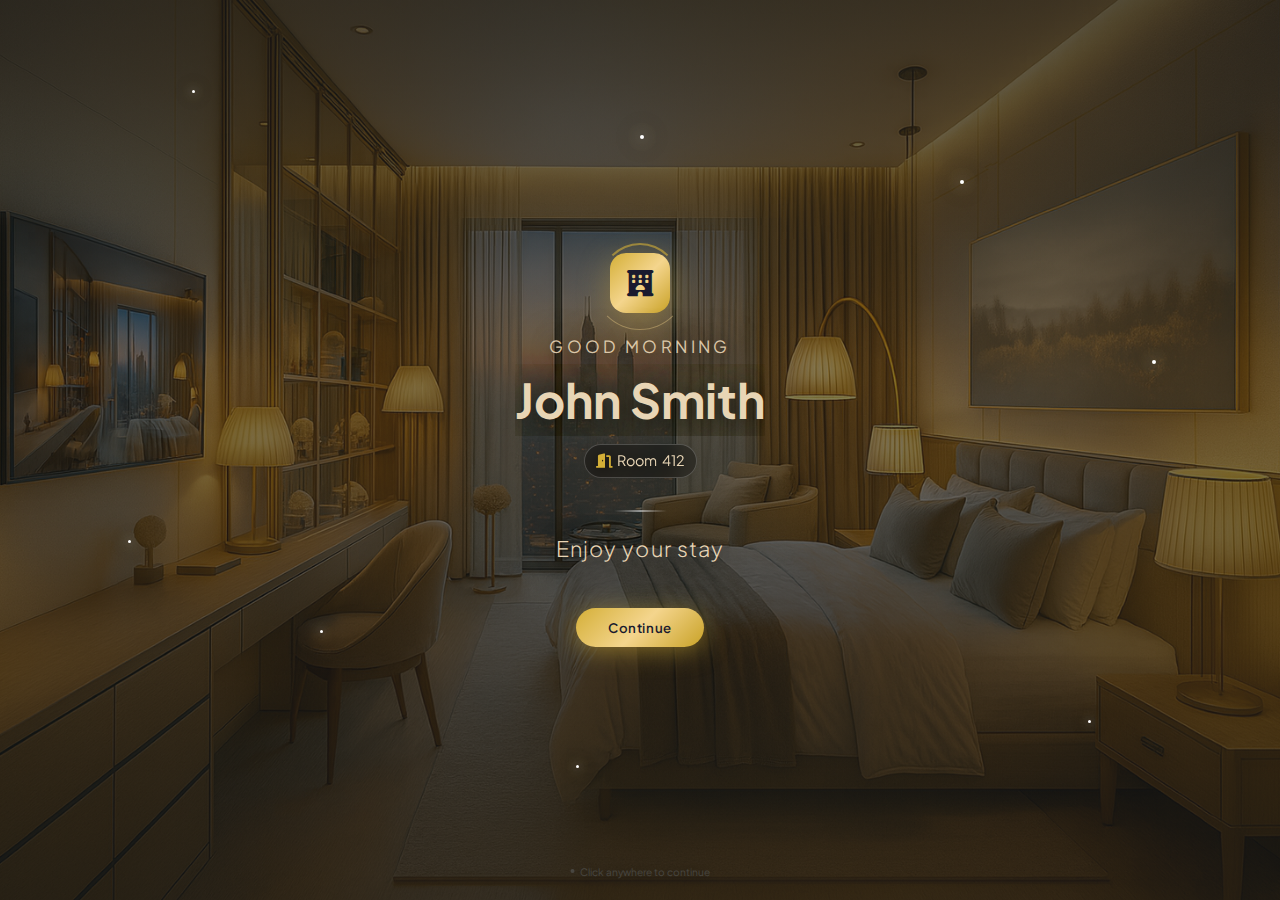
<file: index-dream-responsive.html>
<!DOCTYPE html>
<html lang="en">
  <head>
    <meta charset="utf-8" />
    <meta name="viewport" content="width=device-width, height=device-height, initial-scale=1.0, maximum-scale=1.0, user-scalable=no" />
    <title>Hotel TV Launcher - Dream Edition</title>
    <link rel="preconnect" href="https://fonts.googleapis.com">
    <link rel="preconnect" href="https://fonts.gstatic.com" crossorigin>
    <link href="https://fonts.googleapis.com/css2?family=Plus+Jakarta+Sans:ital,wght@0,300;0,400;0,500;0,600;0,700;1,400&display=swap" rel="stylesheet">
    <link rel="stylesheet" href="https://cdnjs.cloudflare.com/ajax/libs/font-awesome/6.5.1/css/all.min.css" crossorigin="anonymous" />
    <style>
      /* ============================================
         DREAM LAUNCHER - CLAUDE'S VISION

         Design Philosophy:
         - Calm, not flashy - hotels are for rest
         - Information hierarchy - what matters most, first
         - Generous whitespace - breathable, not cramped
         - Soft depth - subtle shadows, not flat
         - Purposeful animation - guides attention, not distracts
         - Accessibility first - readable, focusable, clear
         ============================================ */

      :root {
        /* A calming palette inspired by twilight */
        --bg-primary: #0f1419;
        --bg-secondary: #1a2027;
        --bg-elevated: #232b35;
        --bg-hover: #2d3640;

        /* Warm gold accent - premium luxury feel */
        --accent: #d4af37;
        --accent-soft: rgba(212, 175, 55, 0.15);
        --accent-glow: rgba(212, 175, 55, 0.25);

        /* Text with warm gold tones */
        --text-primary: #e8d5b5;
        --text-secondary: #c9b896;
        --text-muted: #9a8b6e;

        /* Semantic colors */
        --success: #4ade80;
        --warning: #fbbf24;
        --danger: #f87171;

        /* Spacing system (scaled to 67% for 150% zoom support) */
        --space-1: 3px;
        --space-2: 5px;
        --space-3: 8px;
        --space-4: 11px;
        --space-5: 16px;
        --space-6: 21px;
        --space-7: 32px;
        --space-8: 43px;

        /* Consistent radii (scaled to 67% for 150% zoom support) */
        --radius-sm: 5px;
        --radius-md: 8px;
        --radius-lg: 11px;
        --radius-xl: 16px;
        --radius-full: 9999px;

        /* Shadows for depth */
        --shadow-sm: 0 1px 2px rgba(0,0,0,0.2);
        --shadow-md: 0 4px 12px rgba(0,0,0,0.25);
        --shadow-lg: 0 8px 32px rgba(0,0,0,0.3);
        --shadow-glow: 0 0 32px var(--accent-glow);

        /* Animation */
        --ease-out: cubic-bezier(0.16, 1, 0.3, 1);
        --duration-fast: 150ms;
        --duration-normal: 250ms;
        --duration-slow: 400ms;
      }

      *, *::before, *::after { box-sizing: border-box; }

      html {
        height: 100%;
        font-size: 11px;  /* Reduced from 16px for 150% zoom support */
        -webkit-font-smoothing: antialiased;
        overflow-x: hidden;
      }

      body {
        height: 100%;
        width: 100%;
        margin: 0;
        font-family: 'Plus Jakarta Sans', system-ui, sans-serif;
        color: var(--text-primary);
        background: var(--bg-primary) url('assets/img/Poster.png') center/cover no-repeat fixed;
        overflow-x: hidden;
        overflow-y: auto;
        line-height: 1.5;
        position: relative;
      }

      /* Dreamy overlay with accent tint */
      body::before {
        content: "";
        position: fixed;
        inset: 0;
        background:
          linear-gradient(180deg, rgba(15, 20, 25, 0.55) 0%, rgba(15, 20, 25, 0.45) 40%, rgba(15, 20, 25, 0.6) 100%),
          radial-gradient(ellipse 120% 80% at 50% 0%, rgba(212, 175, 55, 0.12) 0%, transparent 50%),
          radial-gradient(ellipse 100% 60% at 50% 100%, rgba(212, 175, 55, 0.08) 0%, transparent 40%);
        pointer-events: none;
        z-index: -2;
      }

      /* Subtle Noise Texture */
      body::after {
        content: "";
        position: fixed;
        inset: 0;
        background-image: url("data:image/svg+xml,%3Csvg viewBox='0 0 400 400' xmlns='http://www.w3.org/2000/svg'%3E%3Cfilter id='noiseFilter'%3E%3CfeTurbulence type='fractalNoise' baseFrequency='0.9' numOctaves='4' stitchTiles='stitch'/%3E%3C/filter%3E%3Crect width='100%25' height='100%25' filter='url(%23noiseFilter)'/%3E%3C/svg%3E");
        opacity: 0.03;
        pointer-events: none;
        z-index: -1;
      }

      /* Floating particles effect */
      .particles {
        position: fixed;
        inset: 0;
        pointer-events: none;
        overflow: hidden;
        z-index: 0;
      }

      .particle {
        position: absolute;
        width: 4px;
        height: 4px;
        background: radial-gradient(circle, rgba(212, 175, 55, 0.6) 0%, transparent 70%);
        border-radius: 50%;
        animation: floatParticle 15s infinite ease-in-out;
      }

      .particle:nth-child(1) { left: 10%; animation-delay: 0s; animation-duration: 20s; }
      .particle:nth-child(2) { left: 20%; animation-delay: 2s; animation-duration: 18s; }
      .particle:nth-child(3) { left: 35%; animation-delay: 4s; animation-duration: 22s; }
      .particle:nth-child(4) { left: 50%; animation-delay: 1s; animation-duration: 16s; }
      .particle:nth-child(5) { left: 65%; animation-delay: 3s; animation-duration: 19s; }
      .particle:nth-child(6) { left: 80%; animation-delay: 5s; animation-duration: 21s; }
      .particle:nth-child(7) { left: 90%; animation-delay: 2.5s; animation-duration: 17s; }

      @keyframes floatParticle {
        0%, 100% {
          transform: translateY(100vh) scale(0);
          opacity: 0;
        }
        10% {
          opacity: 1;
          transform: translateY(90vh) scale(1);
        }
        90% {
          opacity: 1;
          transform: translateY(10vh) scale(1);
        }
        100% {
          transform: translateY(0) scale(0);
          opacity: 0;
        }
      }

      /* Do Not Disturb Toggle */
      .dnd-toggle {
        display: flex;
        align-items: center;
        gap: var(--space-3);
        padding: var(--space-3) var(--space-4);
        background: var(--bg-secondary);
        border-radius: var(--radius-full);
        border: 1px solid rgba(255,255,255,0.05);
        cursor: pointer;
        transition: all var(--duration-fast) ease;
      }

      .dnd-toggle:hover {
        background: var(--bg-elevated);
      }

      .dnd-toggle.active {
        background: rgba(248, 113, 113, 0.15);
        border-color: rgba(248, 113, 113, 0.3);
      }

      .dnd-toggle.active .dnd-icon {
        color: var(--danger);
      }

      .dnd-toggle.active .dnd-label {
        color: var(--danger);
      }

      .dnd-icon {
        font-size: 1rem;
        color: var(--text-muted);
        transition: color var(--duration-fast) ease;
      }

      .dnd-label {
        font-size: 0.75rem;
        font-weight: 600;
        color: var(--text-muted);
        text-transform: uppercase;
        letter-spacing: 0.05em;
        transition: color var(--duration-fast) ease;
      }

      .dnd-switch {
        width: 24px;
        height: 13px;
        border-radius: var(--radius-full);
        background: var(--bg-hover);
        position: relative;
        transition: background var(--duration-fast) ease;
      }

      .dnd-toggle.active .dnd-switch {
        background: var(--danger);
      }

      .dnd-switch::after {
        content: "";
        position: absolute;
        top: 1px;
        left: 1px;
        width: 11px;
        height: 11px;
        border-radius: 50%;
        background: white;
        transition: transform var(--duration-fast) var(--ease-out);
      }

      .dnd-toggle.active .dnd-switch::after {
        transform: translateX(11px);
      }

      /* Staggered card entrance animations */
      .card {
        opacity: 0;
        animation: cardEntrance 0.6s var(--ease-out) forwards;
      }

      .main .card:nth-child(1) { animation-delay: 0.1s; }
      .main .card:nth-child(2) { animation-delay: 0.2s; }
      .main .card:nth-child(3) { animation-delay: 0.3s; }
      .main .card:nth-child(4) { animation-delay: 0.4s; }
      .main .card:nth-child(5) { animation-delay: 0.5s; }
      .main .card:nth-child(6) { animation-delay: 0.6s; }

      @keyframes cardEntrance {
        from {
          opacity: 0;
          transform: translateY(30px) scale(0.95);
        }
        to {
          opacity: 1;
          transform: translateY(0) scale(1);
        }
      }

      /* Welcome message typing effect container */
      .welcome-greeting {
        font-size: 0.8rem;
        color: var(--text-muted);
        font-weight: 500;
        overflow: hidden;
      }

      .welcome-greeting .emoji {
        display: inline-block;
        animation: waveEmoji 2s ease-in-out infinite;
        transform-origin: 70% 70%;
      }

      @keyframes waveEmoji {
        0%, 100% { transform: rotate(0deg); }
        10%, 30% { transform: rotate(14deg); }
        20% { transform: rotate(-8deg); }
        40% { transform: rotate(-4deg); }
        50%, 100% { transform: rotate(0deg); }
      }

      /* ============================================
         LAYOUT - Simple CSS Grid
         ============================================ */
      .launcher {
        height: 100%;
        width: 100%;
        padding: var(--space-6);
        display: grid;
        grid-template-rows: auto 1fr auto;
        gap: var(--space-5);
        max-width: 1600px;
        margin: 0 auto;
        box-sizing: border-box;
        overflow-x: hidden;
      }

      /* ============================================
         HEADER - Guest Info + Time + Weather
         Clean, informative, welcoming
         ============================================ */
      .header {
        display: flex;
        align-items: center;
        justify-content: space-between;
        gap: var(--space-5);
        flex-wrap: wrap;
        min-width: 0;
      }

      .welcome {
        display: flex;
        align-items: center;
        gap: var(--space-3);
        padding: var(--space-3) var(--space-4);
        background: rgba(15, 20, 25, 0.85);
        border-radius: var(--radius-lg);
        border: 1px solid rgba(255,255,255,0.08);
        backdrop-filter: blur(12px);
      }

      .welcome-avatar {
        width: 32px;
        height: 32px;
        border-radius: var(--radius-full);
        background: linear-gradient(135deg, #6b9fff 0%, #22d3ee 100%);
        display: flex;
        align-items: center;
        justify-content: center;
        font-size: 1.1rem;
        color: white;
        font-weight: 600;
        box-shadow: var(--shadow-md);
      }

      .welcome-text {
        display: flex;
        flex-direction: column;
        gap: var(--space-1);
      }

      .welcome-greeting {
        font-size: 0.85rem;
        color: var(--text-secondary);
        font-weight: 500;
      }

      .welcome-name {
        font-size: 1.25rem;
        font-weight: 600;
        color: var(--text-primary);
        letter-spacing: -0.02em;
        text-shadow: 0 1px 2px rgba(0,0,0,0.3);
      }

      .welcome-room {
        display: inline-flex;
        align-items: center;
        gap: var(--space-2);
        padding: var(--space-1) var(--space-3);
        background: rgba(232,213,181,0.1);
        border-radius: var(--radius-full);
        font-size: 0.75rem;
        color: var(--text-primary);
        margin-top: var(--space-1);
      }

      .welcome-room i {
        color: var(--accent);
        font-size: 0.65rem;
      }

      .datetime-weather {
        display: flex;
        align-items: center;
        gap: var(--space-6);
        padding: var(--space-4) var(--space-5);
        background: var(--bg-secondary);
        border-radius: var(--radius-xl);
        border: 1px solid rgba(255,255,255,0.05);
        min-width: 0;
        flex-shrink: 1;
      }

      .time-display {
        text-align: right;
      }

      .time-value {
        font-size: 2.75rem;
        font-weight: 700;
        letter-spacing: -0.03em;
        color: var(--text-primary);
        line-height: 1;
        font-variant-numeric: tabular-nums;
      }

      .time-period {
        font-size: 1rem;
        font-weight: 500;
        color: var(--accent);
        margin-left: var(--space-1);
      }

      .date-value {
        font-size: 0.85rem;
        color: var(--text-secondary);
        margin-top: var(--space-1);
      }

      .divider {
        width: 1px;
        height: 32px;
        background: linear-gradient(180deg, transparent, rgba(255,255,255,0.1), transparent);
      }

      .weather {
        display: flex;
        align-items: center;
        gap: var(--space-4);
      }

      .weather-icon-wrapper {
        width: 37px;
        height: 37px;
        border-radius: var(--radius-lg);
        background: var(--accent-soft);
        display: flex;
        align-items: center;
        justify-content: center;
      }

      .weather-icon {
        font-size: 1.75rem;
        color: var(--accent);
      }

      .weather-info {
        display: flex;
        flex-direction: column;
        gap: var(--space-1);
      }

      .weather-temp {
        font-size: 1.75rem;
        font-weight: 700;
        color: var(--text-primary);
        line-height: 1;
      }

      .weather-temp span {
        font-size: 1rem;
        font-weight: 500;
        color: var(--text-secondary);
      }

      .weather-condition {
        font-size: 0.8rem;
        color: var(--text-secondary);
      }

      .weather-forecast {
        display: flex;
        gap: var(--space-3);
        padding-left: var(--space-4);
        border-left: 1px solid rgba(255,255,255,0.08);
      }

      .forecast-day {
        display: flex;
        flex-direction: column;
        align-items: center;
        gap: var(--space-1);
        padding: var(--space-2);
        border-radius: var(--radius-sm);
        transition: background var(--duration-fast) ease;
      }

      .forecast-day:hover {
        background: var(--bg-hover);
      }

      .forecast-day-name {
        font-size: 0.65rem;
        font-weight: 600;
        color: var(--text-muted);
        text-transform: uppercase;
        letter-spacing: 0.05em;
      }

      .forecast-day-icon {
        font-size: 1rem;
        color: var(--accent);
      }

      .forecast-day-temp {
        font-size: 0.8rem;
        font-weight: 600;
        color: var(--text-secondary);
      }

      /* ============================================
         MAIN CONTENT - Feature Cards
         Large, touchable, visually distinct
         ============================================ */
      .main {
        display: grid;
        grid-template-columns: repeat(2, 1fr);
        grid-template-rows: 1fr 1fr;
        gap: var(--space-5);
      }

      .card {
        position: relative;
        display: flex;
        flex-direction: column;
        padding: var(--space-5);
        background: var(--bg-secondary);
        border-radius: var(--radius-xl);
        border: 1px solid rgba(255,255,255,0.05);
        cursor: pointer;
        text-decoration: none;
        overflow: hidden;
        transition:
          transform var(--duration-normal) var(--ease-out),
          box-shadow var(--duration-normal) var(--ease-out),
          border-color var(--duration-normal) ease;
      }

      .card::before {
        content: "";
        position: absolute;
        inset: 0;
        background: linear-gradient(135deg, transparent 50%, rgba(212, 175, 55, 0.05) 100%);
        opacity: 0;
        transition: opacity var(--duration-normal) ease;
      }

      .card:hover, .card:focus-visible {
        transform: translateY(-4px);
        border-color: rgba(212, 175, 55, 0.2);
        box-shadow: var(--shadow-lg), var(--shadow-glow);
        outline: none;
      }

      .card:hover::before, .card:focus-visible::before {
        opacity: 1;
      }

      .card:active {
        transform: translateY(-2px);
      }

      /* Card with background image */
      .card--visual {
        justify-content: flex-end;
        height: 100%;
      }

      .card--visual .card-bg {
        position: absolute;
        inset: 0;
        background-size: cover;
        background-position: center;
        transition: transform var(--duration-slow) var(--ease-out);
      }

      .card--visual::after {
        content: "";
        position: absolute;
        inset: 0;
        background: linear-gradient(0deg, rgba(15, 20, 25, 0.95) 0%, rgba(15, 20, 25, 0.4) 50%, rgba(15, 20, 25, 0.2) 100%);
      }

      .card--visual:hover .card-bg, .card--visual:focus-visible .card-bg {
        transform: scale(1.05);
      }

      .card--visual .card-content {
        position: relative;
        z-index: 2;
      }

      /* Large feature card - no span in 2-col layout */
      .card--large {
        /* grid-column: span 2; - disabled for 2-col layout */
      }

      .card-icon {
        width: 32px;
        height: 32px;
        border-radius: var(--radius-md);
        display: flex;
        align-items: center;
        justify-content: center;
        font-size: 1.25rem;
        margin-bottom: var(--space-4);
        transition: transform var(--duration-normal) var(--ease-out);
      }

      .card:hover .card-icon, .card:focus-visible .card-icon {
        transform: scale(1.1);
      }

      .card--events .card-icon { background: linear-gradient(135deg, #d4af37 0%, #f4d58d 100%); color: #1a1a2e; }
      .card--facilities .card-icon { background: linear-gradient(135deg, #c9a227 0%, #d4af37 100%); color: #1a1a2e; }
      .card--concierge .card-icon { background: linear-gradient(135deg, #f4d58d 0%, #d4af37 100%); color: #1a1a2e; }
      .card--transport .card-icon { background: linear-gradient(135deg, #d4af37 0%, #c9a227 100%); color: #1a1a2e; }

      /* ============================================
         CONCIERGE SERVICE CARDS
         ============================================ */
      .service-grid {
        display: grid;
        grid-template-columns: repeat(2, 1fr);
        gap: var(--space-3);
      }

      .service-card {
        display: flex;
        flex-direction: column;
        align-items: center;
        gap: var(--space-3);
        padding: var(--space-5);
        background: var(--bg-elevated);
        border-radius: var(--radius-lg);
        border: 1px solid transparent;
        cursor: pointer;
        transition: all var(--duration-fast) ease;
        text-align: center;
      }

      .service-card:hover, .service-card:focus-visible {
        background: var(--bg-hover);
        border-color: var(--accent);
        transform: translateY(-2px);
        outline: none;
      }

      .service-card-icon {
        width: 43px;
        height: 43px;
        border-radius: var(--radius-lg);
        display: flex;
        align-items: center;
        justify-content: center;
        font-size: 1.5rem;
        color: white;
      }

      .service-card-icon--orderfood { background: linear-gradient(135deg, #f97316 0%, #ef4444 100%); }
      .service-card-icon--housekeeping { background: linear-gradient(135deg, #4ade80 0%, #22d3ee 100%); }
      .service-card-icon--towels { background: linear-gradient(135deg, #60a5fa 0%, #818cf8 100%); }
      .service-card-icon--maintenance { background: linear-gradient(135deg, #f97316 0%, #fbbf24 100%); }
      .service-card-icon--restaurant { background: linear-gradient(135deg, #ec4899 0%, #f43f5e 100%); }
      .service-card-icon--luggage { background: linear-gradient(135deg, #8b5cf6 0%, #6366f1 100%); }
      .service-card-icon--info { background: linear-gradient(135deg, #14b8a6 0%, #06b6d4 100%); }

      .service-card-title {
        font-size: 0.95rem;
        font-weight: 600;
        color: var(--text-primary);
      }

      .service-card-desc {
        font-size: 0.8rem;
        color: var(--text-secondary);
        line-height: 1.4;
      }

      .service-confirmation {
        display: none;
        flex-direction: column;
        align-items: center;
        justify-content: center;
        padding: var(--space-8);
        text-align: center;
      }

      .service-confirmation.active {
        display: flex;
      }

      .service-confirmation-icon {
        width: 53px;
        height: 53px;
        border-radius: var(--radius-full);
        background: linear-gradient(135deg, #4ade80 0%, #22d3ee 100%);
        display: flex;
        align-items: center;
        justify-content: center;
        font-size: 2rem;
        color: white;
        margin-bottom: var(--space-5);
        animation: confirmPop 0.4s var(--ease-out);
      }

      @keyframes confirmPop {
        0% { transform: scale(0); opacity: 0; }
        50% { transform: scale(1.2); }
        100% { transform: scale(1); opacity: 1; }
      }

      .service-confirmation-title {
        font-size: 1.5rem;
        font-weight: 600;
        color: var(--text-primary);
        margin-bottom: var(--space-2);
      }

      .service-confirmation-msg {
        font-size: 1rem;
        color: var(--text-secondary);
        margin-bottom: var(--space-5);
      }

      .service-confirmation-eta {
        display: inline-flex;
        align-items: center;
        gap: var(--space-2);
        padding: var(--space-2) var(--space-4);
        background: var(--accent-soft);
        color: var(--accent);
        border-radius: var(--radius-full);
        font-size: 0.85rem;
        font-weight: 600;
      }

      /* ============================================
         TRANSPORT OPTIONS
         ============================================ */
      .transport-grid {
        display: flex;
        flex-direction: column;
        gap: var(--space-3);
      }

      .transport-option {
        display: flex;
        align-items: center;
        gap: var(--space-4);
        padding: var(--space-4);
        background: var(--bg-elevated);
        border-radius: var(--radius-lg);
        border: 1px solid transparent;
        cursor: pointer;
        transition: all var(--duration-fast) ease;
      }

      .transport-option:hover, .transport-option:focus-visible {
        background: var(--bg-hover);
        border-color: var(--accent);
        outline: none;
      }

      .transport-option-icon {
        width: 37px;
        height: 37px;
        border-radius: var(--radius-md);
        display: flex;
        align-items: center;
        justify-content: center;
        font-size: 1.25rem;
        color: white;
        flex-shrink: 0;
      }

      .transport-option-icon--taxi { background: linear-gradient(135deg, #fbbf24 0%, #f97316 100%); }
      .transport-option-icon--airport { background: linear-gradient(135deg, #6b9fff 0%, #818cf8 100%); }
      .transport-option-icon--rental { background: linear-gradient(135deg, #4ade80 0%, #22d3ee 100%); }
      .transport-option-icon--limo { background: linear-gradient(135deg, #1f2937 0%, #374151 100%); }

      .transport-option-info {
        flex: 1;
        min-width: 0;
      }

      .transport-option-title {
        font-size: 1rem;
        font-weight: 600;
        color: var(--text-primary);
        margin-bottom: var(--space-1);
      }

      .transport-option-desc {
        font-size: 0.85rem;
        color: var(--text-secondary);
      }

      .transport-option-price {
        text-align: right;
      }

      .transport-option-from {
        font-size: 0.7rem;
        color: var(--text-muted);
        text-transform: uppercase;
        letter-spacing: 0.05em;
      }

      .transport-option-amount {
        font-size: 1.25rem;
        font-weight: 700;
        color: var(--text-primary);
      }

      .transport-booking {
        display: none;
        flex-direction: column;
        gap: var(--space-4);
      }

      .transport-booking.active {
        display: flex;
      }

      .transport-booking-header {
        display: flex;
        align-items: center;
        gap: var(--space-3);
        padding-bottom: var(--space-4);
        border-bottom: 1px solid rgba(255,255,255,0.08);
      }

      .transport-booking-back {
        width: 27px;
        height: 27px;
        border-radius: var(--radius-full);
        background: var(--bg-elevated);
        border: 1px solid rgba(255,255,255,0.1);
        color: var(--text-secondary);
        display: flex;
        align-items: center;
        justify-content: center;
        cursor: pointer;
        transition: all var(--duration-fast) ease;
      }

      .transport-booking-back:hover {
        background: var(--bg-hover);
        color: var(--text-primary);
      }

      .transport-booking-title {
        font-size: 1.1rem;
        font-weight: 600;
        color: var(--text-primary);
      }

      .transport-form-group {
        display: flex;
        flex-direction: column;
        gap: var(--space-2);
      }

      .transport-form-label {
        font-size: 0.75rem;
        font-weight: 600;
        color: var(--text-muted);
        text-transform: uppercase;
        letter-spacing: 0.05em;
      }

      .transport-form-input {
        padding: var(--space-3) var(--space-4);
        background: var(--bg-elevated);
        border: 1px solid rgba(255,255,255,0.1);
        border-radius: var(--radius-md);
        color: var(--text-primary);
        font-size: 1rem;
        font-family: inherit;
        transition: border-color var(--duration-fast) ease;
      }

      .transport-form-input:focus {
        outline: none;
        border-color: var(--accent);
      }

      .transport-form-row {
        display: grid;
        grid-template-columns: 1fr 1fr;
        gap: var(--space-3);
      }

      .transport-submit {
        padding: var(--space-4);
        background: var(--accent);
        border: none;
        border-radius: var(--radius-lg);
        color: #1a1a2e;
        font-size: 1rem;
        font-weight: 600;
        cursor: pointer;
        transition: all var(--duration-fast) ease;
        font-family: inherit;
        margin-top: var(--space-2);
      }

      .transport-submit:hover {
        filter: brightness(1.1);
        transform: translateY(-2px);
      }

      .card-title {
        font-size: 1.25rem;
        font-weight: 600;
        color: var(--text-primary);
        margin-bottom: var(--space-1);
        text-shadow: 0 2px 4px rgba(0,0,0,0.5);
      }

      .card-description {
        font-size: 0.85rem;
        color: var(--text-secondary);
        line-height: 1.5;
        text-shadow: 0 1px 3px rgba(0,0,0,0.5);
      }

      .card-badge {
        position: absolute;
        top: var(--space-4);
        right: var(--space-4);
        z-index: 3;
        padding: var(--space-2) var(--space-3);
        background: linear-gradient(135deg, var(--accent) 0%, #f4d58d 100%);
        color: #1a1a2e;
        font-size: 0.75rem;
        font-weight: 700;
        border-radius: var(--radius-full);
        text-transform: uppercase;
        letter-spacing: 0.05em;
        box-shadow: 0 2px 8px rgba(212, 175, 55, 0.4);
      }

      /* ============================================
         FOOTER - Streaming Apps
         Compact, functional, non-intrusive
         ============================================ */
      .footer {
        display: flex;
        align-items: center;
        justify-content: space-between;
        gap: var(--space-6);
        padding: var(--space-5) var(--space-6);
        background: rgba(26, 32, 39, 0.95);
        backdrop-filter: blur(12px);
        border-radius: var(--radius-xl);
        border: 1px solid rgba(255,255,255,0.08);
        margin-top: auto; /* Push to bottom */
      }

      .apps-section {
        display: flex;
        align-items: center;
        gap: var(--space-6);
      }

      .apps-label {
        font-size: 0.85rem;
        font-weight: 600;
        color: var(--text-muted);
        text-transform: uppercase;
        letter-spacing: 0.1em;
      }

      .apps-grid {
        display: flex;
        gap: var(--space-4);
      }

      .app-btn {
        width: 48px;
        height: 48px;
        border-radius: var(--radius-lg);
        background: var(--bg-elevated);
        border: 1px solid rgba(255,255,255,0.05);
        display: flex;
        align-items: center;
        justify-content: center;
        transition:
          transform var(--duration-fast) var(--ease-out),
          background var(--duration-fast) ease,
          border-color var(--duration-fast) ease;
      }

      .app-btn:hover, .app-btn:focus-visible {
        transform: translateY(-2px) scale(1.05);
        background: var(--bg-hover);
        border-color: rgba(212, 175, 55, 0.2);
        outline: none;
      }

      .app-btn img {
        width: 29px;
        height: 29px;
        object-fit: contain;
      }

      .footer-actions {
        display: flex;
        align-items: center;
        gap: var(--space-4);
      }

      .btn {
        display: inline-flex;
        align-items: center;
        gap: var(--space-2);
        padding: var(--space-3) var(--space-4);
        border-radius: var(--radius-full);
        font-size: 0.8rem;
        font-weight: 500;
        text-decoration: none;
        transition: all var(--duration-fast) ease;
        cursor: pointer;
        border: none;
        font-family: inherit;
      }

      .btn--ghost {
        background: transparent;
        color: var(--text-secondary);
        border: 1px solid rgba(255,255,255,0.1);
      }

      .btn--ghost:hover, .btn--ghost:focus-visible {
        background: var(--bg-hover);
        color: var(--text-primary);
        border-color: rgba(255,255,255,0.15);
        outline: none;
      }

      .btn--danger {
        background: rgba(248, 113, 113, 0.1);
        color: var(--danger);
        border: 1px solid rgba(248, 113, 113, 0.2);
      }

      .btn--danger:hover, .btn--danger:focus-visible {
        background: rgba(248, 113, 113, 0.2);
        outline: none;
      }

      /* ============================================
         MODALS - Clean, focused, accessible
         ============================================ */
      .modal-overlay {
        position: fixed;
        inset: 0;
        background: rgba(15, 20, 25, 0.9);
        backdrop-filter: blur(8px);
        -webkit-backdrop-filter: blur(8px);
        display: flex;
        align-items: center;
        justify-content: center;
        z-index: 1000;
        opacity: 0;
        visibility: hidden;
        transition:
          opacity var(--duration-normal) ease,
          visibility var(--duration-normal) ease;
        padding: var(--space-6);
      }

      .modal-overlay[data-open="true"] {
        opacity: 1;
        visibility: visible;
      }

      .modal {
        width: 100%;
        max-width: 467px;
        max-height: 80vh;
        background: var(--bg-secondary);
        border-radius: var(--radius-xl);
        border: 1px solid rgba(255,255,255,0.08);
        box-shadow: var(--shadow-lg);
        display: flex;
        flex-direction: column;
        transform: translateY(20px) scale(0.98);
        transition: transform var(--duration-normal) var(--ease-out);
        overflow: hidden;
      }

      .modal-overlay[data-open="true"] .modal {
        transform: translateY(0) scale(1);
      }

      .modal-header {
        display: flex;
        align-items: center;
        justify-content: space-between;
        padding: var(--space-5);
        border-bottom: 1px solid rgba(255,255,255,0.08);
      }

      .modal-title {
        display: flex;
        align-items: center;
        gap: var(--space-3);
        font-size: 1.25rem;
        font-weight: 600;
        color: var(--text-primary);
        margin: 0;
      }

      .modal-title i {
        color: var(--accent);
      }

      .modal-close {
        width: 27px;
        height: 27px;
        border-radius: var(--radius-full);
        background: transparent;
        border: 1px solid rgba(255,255,255,0.1);
        color: var(--text-secondary);
        display: flex;
        align-items: center;
        justify-content: center;
        cursor: pointer;
        transition: all var(--duration-fast) ease;
      }

      .modal-close:hover, .modal-close:focus-visible {
        background: var(--bg-hover);
        color: var(--text-primary);
        transform: rotate(90deg);
        outline: none;
      }

      .modal-body {
        flex: 1;
        overflow-y: auto;
        padding: var(--space-5);
      }

      .modal-body::-webkit-scrollbar {
        width: 6px;
      }

      .modal-body::-webkit-scrollbar-track {
        background: transparent;
      }

      .modal-body::-webkit-scrollbar-thumb {
        background: rgba(255,255,255,0.1);
        border-radius: 3px;
      }

      /* ============================================
         FACILITY CARDS - Clean, informative
         ============================================ */
      .facility-card {
        display: flex;
        gap: var(--space-4);
        padding: var(--space-4);
        background: var(--bg-elevated);
        border-radius: var(--radius-lg);
        margin-bottom: var(--space-3);
        transition: background var(--duration-fast) ease;
      }

      .facility-card:last-child {
        margin-bottom: 0;
      }

      .facility-card:hover {
        background: var(--bg-hover);
      }

      .facility-image {
        width: 67px;
        height: 50px;
        border-radius: var(--radius-md);
        overflow: hidden;
        flex-shrink: 0;
      }

      .facility-image img {
        width: 100%;
        height: 100%;
        object-fit: cover;
      }

      .facility-info {
        flex: 1;
        min-width: 0;
      }

      .facility-header {
        display: flex;
        align-items: flex-start;
        justify-content: space-between;
        gap: var(--space-3);
        margin-bottom: var(--space-2);
      }

      .facility-name {
        font-size: 1rem;
        font-weight: 600;
        color: var(--text-primary);
      }

      .facility-status {
        display: inline-flex;
        align-items: center;
        gap: var(--space-1);
        padding: var(--space-1) var(--space-2);
        border-radius: var(--radius-full);
        font-size: 0.65rem;
        font-weight: 600;
        text-transform: uppercase;
        letter-spacing: 0.03em;
        white-space: nowrap;
      }

      .facility-status--open {
        background: rgba(74, 222, 128, 0.15);
        color: var(--success);
      }

      .facility-status--closed {
        background: rgba(248, 113, 113, 0.15);
        color: var(--danger);
      }

      .facility-status--closing-soon {
        background: rgba(251, 191, 36, 0.15);
        color: var(--warning);
      }

      .facility-status-dot {
        width: 6px;
        height: 6px;
        border-radius: 50%;
        background: currentColor;
      }

      .facility-location {
        font-size: 0.8rem;
        color: var(--text-muted);
        margin-bottom: var(--space-2);
      }

      .facility-location i {
        margin-right: var(--space-1);
        color: var(--accent);
      }

      .facility-description {
        font-size: 0.85rem;
        color: var(--text-secondary);
        line-height: 1.5;
      }

      .facility-hours {
        font-size: 0.75rem;
        color: var(--text-muted);
        margin-top: var(--space-2);
      }

      .facility-hours i {
        margin-right: var(--space-1);
      }

      /* ============================================
         EVENT CARDS - Visual, scannable
         ============================================ */
      .event-card {
        display: flex;
        gap: var(--space-4);
        padding: var(--space-4);
        background: var(--bg-elevated);
        border-radius: var(--radius-lg);
        margin-bottom: var(--space-3);
        transition: background var(--duration-fast) ease;
      }

      .event-card:last-child {
        margin-bottom: 0;
      }

      .event-card:hover {
        background: var(--bg-hover);
      }

      .event-image {
        width: 80px;
        height: 60px;
        border-radius: var(--radius-md);
        overflow: hidden;
        flex-shrink: 0;
        position: relative;
      }

      .event-image img {
        width: 100%;
        height: 100%;
        object-fit: cover;
      }

      .event-date-badge {
        position: absolute;
        bottom: var(--space-2);
        left: var(--space-2);
        background: var(--bg-primary);
        border-radius: var(--radius-sm);
        padding: var(--space-1) var(--space-2);
        text-align: center;
        border: 1px solid rgba(255,255,255,0.1);
      }

      .event-date-month {
        font-size: 0.55rem;
        font-weight: 600;
        text-transform: uppercase;
        letter-spacing: 0.05em;
        color: var(--accent);
      }

      .event-date-day {
        font-size: 1.1rem;
        font-weight: 700;
        color: var(--text-primary);
        line-height: 1;
      }

      .event-info {
        flex: 1;
        min-width: 0;
      }

      .event-title {
        font-size: 1rem;
        font-weight: 600;
        color: var(--text-primary);
        margin-bottom: var(--space-2);
      }

      .event-meta {
        display: flex;
        flex-wrap: wrap;
        gap: var(--space-3);
        margin-bottom: var(--space-2);
      }

      .event-meta-item {
        display: flex;
        align-items: center;
        gap: var(--space-1);
        font-size: 0.8rem;
        color: var(--text-muted);
      }

      .event-meta-item i {
        color: var(--accent);
        font-size: 0.75rem;
      }

      .event-description {
        font-size: 0.85rem;
        color: var(--text-secondary);
        line-height: 1.5;
      }

      .event-price {
        display: inline-block;
        margin-top: var(--space-2);
        padding: var(--space-1) var(--space-3);
        background: var(--accent-soft);
        color: var(--accent);
        font-size: 0.75rem;
        font-weight: 600;
        border-radius: var(--radius-full);
      }

      /* ============================================
         ALARM UI - Friendly, clear
         ============================================ */
      .alarm-list {
        display: flex;
        flex-direction: column;
        gap: var(--space-3);
      }

      .alarm-item {
        display: flex;
        align-items: center;
        gap: var(--space-4);
        padding: var(--space-4);
        background: var(--bg-elevated);
        border-radius: var(--radius-lg);
        transition: all var(--duration-fast) ease;
      }

      .alarm-item--disabled {
        opacity: 0.5;
      }

      .alarm-time {
        font-size: 2rem;
        font-weight: 700;
        color: var(--text-primary);
        min-width: 100px;
        font-variant-numeric: tabular-nums;
      }

      .alarm-time-period {
        font-size: 0.85rem;
        font-weight: 500;
        color: var(--text-secondary);
        margin-left: var(--space-1);
      }

      .alarm-info {
        flex: 1;
      }

      .alarm-label {
        font-size: 0.95rem;
        font-weight: 500;
        color: var(--text-primary);
      }

      .alarm-days {
        font-size: 0.8rem;
        color: var(--text-muted);
        margin-top: var(--space-1);
      }

      .alarm-actions {
        display: flex;
        align-items: center;
        gap: var(--space-3);
      }

      .alarm-toggle {
        width: 35px;
        height: 19px;
        border-radius: var(--radius-full);
        background: var(--bg-hover);
        border: 1px solid rgba(255,255,255,0.1);
        position: relative;
        cursor: pointer;
        transition: all var(--duration-fast) ease;
      }

      .alarm-toggle::after {
        content: "";
        position: absolute;
        top: 2px;
        left: 2px;
        width: 13px;
        height: 13px;
        border-radius: 50%;
        background: var(--text-secondary);
        transition: all var(--duration-fast) var(--ease-out);
      }

      .alarm-toggle--on {
        background: var(--accent);
        border-color: var(--accent);
      }

      .alarm-toggle--on::after {
        transform: translateX(16px);
        background: white;
      }

      .alarm-toggle:focus-visible {
        outline: 2px solid var(--accent);
        outline-offset: 2px;
      }

      .alarm-btn {
        width: 24px;
        height: 24px;
        border-radius: var(--radius-md);
        background: transparent;
        border: 1px solid rgba(255,255,255,0.1);
        color: var(--text-muted);
        display: flex;
        align-items: center;
        justify-content: center;
        cursor: pointer;
        transition: all var(--duration-fast) ease;
      }

      .alarm-btn:hover, .alarm-btn:focus-visible {
        background: var(--bg-hover);
        color: var(--text-primary);
        outline: none;
      }

      .alarm-btn--delete:hover {
        background: rgba(248, 113, 113, 0.15);
        color: var(--danger);
        border-color: rgba(248, 113, 113, 0.3);
      }

      .alarm-add-btn {
        width: 100%;
        padding: var(--space-4);
        border: 2px dashed rgba(255,255,255,0.1);
        border-radius: var(--radius-lg);
        background: transparent;
        color: var(--text-muted);
        font-size: 0.9rem;
        font-weight: 500;
        cursor: pointer;
        display: flex;
        align-items: center;
        justify-content: center;
        gap: var(--space-2);
        transition: all var(--duration-fast) ease;
        font-family: inherit;
      }

      .alarm-add-btn:hover, .alarm-add-btn:focus-visible {
        border-color: var(--accent);
        color: var(--accent);
        background: var(--accent-soft);
        outline: none;
      }

      .alarm-editor {
        padding: var(--space-5);
        background: var(--bg-elevated);
        border-radius: var(--radius-lg);
        margin-bottom: var(--space-4);
      }

      .alarm-editor-title {
        font-size: 1rem;
        font-weight: 600;
        color: var(--text-primary);
        margin-bottom: var(--space-4);
      }

      .alarm-form-row {
        display: flex;
        gap: var(--space-4);
        margin-bottom: var(--space-4);
      }

      .alarm-form-group {
        flex: 1;
      }

      .alarm-form-label {
        display: block;
        font-size: 0.75rem;
        font-weight: 600;
        color: var(--text-muted);
        text-transform: uppercase;
        letter-spacing: 0.05em;
        margin-bottom: var(--space-2);
      }

      .alarm-form-input {
        width: 100%;
        padding: var(--space-3) var(--space-4);
        background: var(--bg-primary);
        border: 1px solid rgba(255,255,255,0.1);
        border-radius: var(--radius-md);
        color: var(--text-primary);
        font-size: 1rem;
        font-family: inherit;
        transition: border-color var(--duration-fast) ease;
      }

      .alarm-form-input:focus {
        outline: none;
        border-color: var(--accent);
      }

      .alarm-repeat-days {
        display: flex;
        gap: var(--space-2);
        flex-wrap: wrap;
      }

      .alarm-repeat-day {
        width: 27px;
        height: 27px;
        border-radius: var(--radius-full);
        border: 1px solid rgba(255,255,255,0.1);
        background: transparent;
        color: var(--text-muted);
        font-size: 0.75rem;
        font-weight: 600;
        cursor: pointer;
        display: flex;
        align-items: center;
        justify-content: center;
        transition: all var(--duration-fast) ease;
        font-family: inherit;
      }

      .alarm-repeat-day:hover {
        background: var(--bg-hover);
        color: var(--text-primary);
      }

      .alarm-repeat-day.active {
        background: var(--accent);
        border-color: var(--accent);
        color: #1a1a2e;
      }

      .alarm-form-actions {
        display: flex;
        gap: var(--space-3);
        justify-content: flex-end;
        margin-top: var(--space-5);
      }

      .alarm-form-btn {
        padding: var(--space-3) var(--space-5);
        border-radius: var(--radius-full);
        font-size: 0.85rem;
        font-weight: 600;
        cursor: pointer;
        transition: all var(--duration-fast) ease;
        font-family: inherit;
        border: none;
      }

      .alarm-form-btn--cancel {
        background: transparent;
        border: 1px solid rgba(255,255,255,0.1);
        color: var(--text-secondary);
      }

      .alarm-form-btn--cancel:hover {
        background: var(--bg-hover);
        color: var(--text-primary);
      }

      .alarm-form-btn--save {
        background: var(--accent);
        color: #1a1a2e;
      }

      .alarm-form-btn--save:hover {
        filter: brightness(1.1);
      }

      .alarm-empty {
        text-align: center;
        padding: var(--space-8) var(--space-5);
        color: var(--text-muted);
      }

      .alarm-empty i {
        font-size: 3rem;
        margin-bottom: var(--space-4);
        opacity: 0.3;
      }

      /* Alarm Alert Overlay */
      .alarm-alert-overlay {
        position: fixed;
        inset: 0;
        background: rgba(15, 20, 25, 0.98);
        display: flex;
        align-items: center;
        justify-content: center;
        z-index: 2000;
        opacity: 0;
        visibility: hidden;
        transition: all var(--duration-normal) ease;
      }

      .alarm-alert-overlay[data-active="true"] {
        opacity: 1;
        visibility: visible;
      }

      .alarm-alert {
        text-align: center;
        padding: var(--space-8);
      }

      .alarm-alert-icon {
        font-size: 5rem;
        color: var(--accent);
        margin-bottom: var(--space-5);
        animation: alertPulse 1s ease-in-out infinite;
      }

      @keyframes alertPulse {
        0%, 100% { transform: scale(1); opacity: 1; }
        50% { transform: scale(1.1); opacity: 0.8; }
      }

      .alarm-alert-time {
        font-size: 4rem;
        font-weight: 700;
        color: var(--text-primary);
        margin-bottom: var(--space-3);
      }

      .alarm-alert-label {
        font-size: 1.25rem;
        color: var(--text-secondary);
        margin-bottom: var(--space-6);
      }

      .alarm-alert-dismiss {
        padding: var(--space-4) var(--space-7);
        font-size: 1rem;
        font-weight: 600;
        background: var(--accent);
        border: none;
        border-radius: var(--radius-full);
        color: #1a1a2e;
        cursor: pointer;
        transition: all var(--duration-fast) ease;
        font-family: inherit;
      }

      .alarm-alert-dismiss:hover {
        transform: scale(1.05);
        filter: brightness(1.1);
      }

      /* ============================================
         PRIVACY MENU
         ============================================ */
      .privacy-menu-root {
        position: fixed;
        bottom: var(--space-6);
        right: var(--space-6);
        z-index: 50;
        display: flex;
        flex-direction: column;
        align-items: flex-end;
        gap: var(--space-2);
      }

      .privacy-trigger {
        width: 29px;
        height: 29px;
        border-radius: var(--radius-full);
        background: var(--bg-secondary);
        border: 1px solid rgba(255,255,255,0.1);
        color: var(--text-muted);
        display: flex;
        align-items: center;
        justify-content: center;
        cursor: pointer;
        transition: all var(--duration-fast) ease;
      }

      .privacy-trigger:hover, .privacy-trigger:focus-visible {
        background: var(--bg-elevated);
        color: var(--text-primary);
        outline: none;
      }

      .privacy-pop {
        min-width: 133px;
        background: var(--bg-secondary);
        border: 1px solid rgba(255,255,255,0.1);
        border-radius: var(--radius-lg);
        padding: var(--space-2);
        box-shadow: var(--shadow-lg);
        animation: fadeIn var(--duration-fast) ease;
      }

      .privacy-pop[hidden] {
        display: none;
      }

      @keyframes fadeIn {
        from { opacity: 0; transform: translateY(8px); }
        to { opacity: 1; transform: translateY(0); }
      }

      .privacy-item {
        display: flex;
        align-items: center;
        gap: var(--space-3);
        width: 100%;
        padding: var(--space-3) var(--space-4);
        background: transparent;
        border: none;
        border-radius: var(--radius-md);
        color: var(--text-secondary);
        font-size: 0.85rem;
        font-weight: 500;
        cursor: pointer;
        transition: all var(--duration-fast) ease;
        font-family: inherit;
      }

      .privacy-item:hover, .privacy-item:focus-visible {
        background: var(--bg-hover);
        color: var(--text-primary);
        outline: none;
      }

      .privacy-item svg {
        stroke: currentColor;
      }

      /* ============================================
         WELCOME SPLASH SCREEN
         ============================================ */
      .welcome-splash {
        position: fixed;
        inset: 0;
        z-index: 9999;
        display: flex;
        flex-direction: column;
        align-items: center;
        justify-content: center;
        background: var(--bg-primary) url('assets/img/Poster.png') center/cover no-repeat;
        opacity: 1;
        visibility: visible;
        transition: opacity 0.8s ease, visibility 0.8s ease;
        overflow: hidden;
      }

      .welcome-splash::before {
        content: "";
        position: absolute;
        inset: 0;
        background:
          linear-gradient(180deg, rgba(15, 20, 25, 0.7) 0%, rgba(15, 20, 25, 0.5) 40%, rgba(15, 20, 25, 0.7) 100%),
          radial-gradient(ellipse 120% 80% at 50% 0%, rgba(212, 175, 55, 0.15) 0%, transparent 50%),
          radial-gradient(ellipse 100% 60% at 50% 100%, rgba(212, 175, 55, 0.1) 0%, transparent 40%);
        z-index: 1;
      }

      .welcome-splash::after {
        content: "";
        position: absolute;
        top: 50%;
        left: 50%;
        width: 400px;
        height: 400px;
        transform: translate(-50%, -50%);
        background: radial-gradient(circle, rgba(212, 175, 55, 0.08) 0%, transparent 70%);
        animation: splashPulse 4s ease-in-out infinite;
      }

      .welcome-splash[data-dismissed="true"] {
        opacity: 0;
        visibility: hidden;
        pointer-events: none;
      }

      .welcome-splash-content {
        position: relative;
        z-index: 2;
        text-align: center;
        padding: var(--space-8);
        background: transparent;
        border-radius: var(--radius-xl);
        border: none;
        backdrop-filter: none;
        box-shadow: none;
      }

      .welcome-splash-icon {
        position: relative;
        width: 60px;
        height: 60px;
        margin: 0 auto var(--space-6);
        background: linear-gradient(135deg, #d4af37 0%, #f4d58d 50%, #c9a227 100%);
        border-radius: var(--radius-xl);
        display: flex;
        align-items: center;
        justify-content: center;
        font-size: 2.2rem;
        color: #1a1a2e;
        box-shadow: 0 8px 32px rgba(212, 175, 55, 0.4);
        animation: splashIconFloat 3s ease-in-out infinite, splashFadeIn 0.8s ease-out;
      }

      .welcome-splash-greeting {
        font-size: 1.4rem;
        color: #e8d5b5;
        opacity: 0.9;
        margin-bottom: var(--space-2);
        letter-spacing: 0.2em;
        text-transform: uppercase;
        text-shadow: 0 2px 20px rgba(0, 0, 0, 0.8), 0 4px 40px rgba(0, 0, 0, 0.6);
        animation: splashSlideDown 0.8s ease-out 0.2s both;
      }

      .welcome-splash-name {
        font-size: 4rem;
        font-weight: 700;
        color: #e8d5b5;
        margin-bottom: var(--space-3);
        text-shadow: 0 4px 30px rgba(0, 0, 0, 0.8), 0 0 60px rgba(212, 175, 55, 0.4), 0 8px 50px rgba(0, 0, 0, 0.6);
        animation: splashSlideDown 0.8s ease-out 0.3s both, splashGlow 3s ease-in-out infinite;
        position: relative;
        overflow: hidden;
      }

      .welcome-splash-name::after {
        content: "";
        position: absolute;
        top: 0;
        left: -100%;
        width: 50%;
        height: 100%;
        background: linear-gradient(90deg, transparent, rgba(244, 213, 141, 0.5), transparent);
        animation: splashShimmer 3s ease-in-out infinite 1s;
      }

      /* Floating Stars */
      .welcome-splash-stars {
        position: absolute;
        inset: 0;
        z-index: 1;
        overflow: hidden;
        pointer-events: none;
      }

      .welcome-splash-star {
        position: absolute;
        width: 3px;
        height: 3px;
        background: white;
        border-radius: 50%;
        box-shadow: 0 0 10px rgba(255, 255, 255, 0.8), 0 0 20px rgba(212, 175, 55, 0.5);
        animation: splashStarFloat 8s ease-in-out infinite;
      }

      .welcome-splash-star:nth-child(1) { top: 10%; left: 15%; animation-delay: 0s; animation-duration: 7s; }
      .welcome-splash-star:nth-child(2) { top: 20%; left: 75%; animation-delay: 1s; animation-duration: 9s; }
      .welcome-splash-star:nth-child(3) { top: 60%; left: 10%; animation-delay: 2s; animation-duration: 8s; }
      .welcome-splash-star:nth-child(4) { top: 80%; left: 85%; animation-delay: 0.5s; animation-duration: 10s; }
      .welcome-splash-star:nth-child(5) { top: 40%; left: 90%; animation-delay: 1.5s; animation-duration: 7.5s; }
      .welcome-splash-star:nth-child(6) { top: 70%; left: 25%; animation-delay: 3s; animation-duration: 9s; }
      .welcome-splash-star:nth-child(7) { top: 15%; left: 50%; animation-delay: 0.8s; animation-duration: 8.5s; }
      .welcome-splash-star:nth-child(8) { top: 85%; left: 45%; animation-delay: 2.5s; animation-duration: 7s; }

      /* Larger sparkle stars */
      .welcome-splash-star:nth-child(2),
      .welcome-splash-star:nth-child(5),
      .welcome-splash-star:nth-child(7) {
        width: 4px;
        height: 4px;
        box-shadow: 0 0 15px rgba(255, 255, 255, 0.9), 0 0 30px rgba(212, 175, 55, 0.6);
      }

      /* Animated ring around icon */
      .welcome-splash-icon::before {
        content: "";
        position: absolute;
        inset: -10px;
        border: 2px solid transparent;
        border-top-color: rgba(212, 175, 55, 0.6);
        border-radius: 50%;
        animation: splashRingSpin 3s linear infinite;
      }

      .welcome-splash-icon::after {
        content: "";
        position: absolute;
        inset: -17px;
        border: 1px solid transparent;
        border-bottom-color: rgba(244, 213, 141, 0.4);
        border-radius: 50%;
        animation: splashRingSpin 4s linear infinite reverse;
      }

      .welcome-splash-room {
        display: inline-flex;
        align-items: center;
        gap: var(--space-2);
        font-size: 1.2rem;
        color: #e8d5b5;
        padding: var(--space-2) var(--space-4);
        background: rgba(0, 0, 0, 0.3);
        border: 1px solid rgba(255, 255, 255, 0.2);
        border-radius: var(--radius-full);
        margin-bottom: var(--space-7);
        text-shadow: 0 2px 15px rgba(0, 0, 0, 0.8);
        backdrop-filter: blur(8px);
        animation: splashSlideDown 0.8s ease-out 0.4s both;
      }

      .welcome-splash-room i {
        color: #d4af37;
      }

      .welcome-splash-divider {
        width: 53px;
        height: 2px;
        background: linear-gradient(90deg, transparent, rgba(255, 255, 255, 0.5), transparent);
        margin: 0 auto var(--space-6);
        animation: splashSlideDown 0.8s ease-out 0.5s both;
      }

      .welcome-splash-message {
        font-size: 1.8rem;
        color: #e8d5b5;
        font-weight: 300;
        letter-spacing: 0.05em;
        margin-bottom: var(--space-8);
        text-shadow: 0 2px 20px rgba(0, 0, 0, 0.8), 0 4px 40px rgba(0, 0, 0, 0.6);
        animation: splashSlideDown 0.8s ease-out 0.6s both;
      }

      .welcome-splash-continue {
        padding: var(--space-4) var(--space-7);
        background: linear-gradient(135deg, #d4af37 0%, #f4d58d 50%, #c9a227 100%);
        border: none;
        border-radius: var(--radius-full);
        color: #1a1a2e;
        font-size: 1.1rem;
        font-weight: 600;
        cursor: pointer;
        font-family: inherit;
        letter-spacing: 0.05em;
        box-shadow: 0 4px 25px rgba(212, 175, 55, 0.5);
        animation: splashSlideUp 0.8s ease-out 0.7s both;
        transition: transform 0.3s ease, box-shadow 0.3s ease;
      }

      .welcome-splash-continue:hover {
        transform: scale(1.08) translateY(-2px);
        box-shadow: 0 8px 40px rgba(212, 175, 55, 0.6);
      }

      .welcome-splash-hint {
        position: absolute;
        bottom: var(--space-6);
        left: 50%;
        transform: translateX(-50%);
        color: rgba(255, 255, 255, 0.6);
        font-size: 0.85rem;
        display: flex;
        align-items: center;
        gap: var(--space-2);
        text-shadow: 0 2px 8px rgba(0, 0, 0, 0.5);
        animation: splashFadeIn 1s ease-out 1s both, splashHintPulse 2s ease-in-out infinite 1s;
      }

      .welcome-splash-hint::before {
        content: "";
        width: 4px;
        height: 4px;
        background: rgba(255, 255, 255, 0.6);
        border-radius: 50%;
        animation: splashHintDot 1.5s ease-in-out infinite;
      }

      @keyframes splashPulse {
        0%, 100% { transform: translate(-50%, -50%) scale(1); opacity: 0.5; }
        50% { transform: translate(-50%, -50%) scale(1.2); opacity: 0.8; }
      }

      @keyframes splashFadeIn {
        from { opacity: 0; }
        to { opacity: 1; }
      }

      @keyframes splashSlideDown {
        from { opacity: 0; transform: translateY(-30px); }
        to { opacity: 1; transform: translateY(0); }
      }

      @keyframes splashSlideUp {
        from { opacity: 0; transform: translateY(30px); }
        to { opacity: 1; transform: translateY(0); }
      }

      @keyframes splashIconFloat {
        0%, 100% { transform: translateY(0); }
        50% { transform: translateY(-10px); }
      }

      @keyframes splashGlow {
        0%, 100% { text-shadow: 0 4px 30px rgba(212, 175, 55, 0.3); }
        50% { text-shadow: 0 4px 50px rgba(212, 175, 55, 0.5), 0 0 80px rgba(212, 175, 55, 0.2); }
      }

      @keyframes splashHintPulse {
        0%, 100% { opacity: 0.6; }
        50% { opacity: 1; }
      }

      @keyframes splashHintDot {
        0%, 100% { transform: scale(1); }
        50% { transform: scale(1.5); }
      }

      @keyframes splashShimmer {
        0% { left: -100%; }
        50%, 100% { left: 200%; }
      }

      @keyframes splashStarFloat {
        0%, 100% {
          transform: translateY(0) scale(1);
          opacity: 0.6;
        }
        25% {
          transform: translateY(-20px) scale(1.2);
          opacity: 1;
        }
        50% {
          transform: translateY(-10px) scale(0.8);
          opacity: 0.8;
        }
        75% {
          transform: translateY(-25px) scale(1.1);
          opacity: 0.9;
        }
      }

      @keyframes splashRingSpin {
        0% { transform: rotate(0deg); }
        100% { transform: rotate(360deg); }
      }

      /* ============================================
         RESPONSIVE
         ============================================ */

      /* Enhanced focus states for TV remote navigation */
      @media (min-width: 800px) {
        .card:focus-visible {
          outline: 3px solid var(--accent);
          outline-offset: 4px;
        }
        .app-btn:focus-visible {
          outline: 3px solid var(--accent);
          outline-offset: 3px;
          transform: scale(1.1);
        }
        .btn:focus-visible {
          outline: 3px solid var(--accent);
          outline-offset: 3px;
        }
        .dnd-toggle:focus-visible {
          outline: 3px solid var(--accent);
          outline-offset: 3px;
        }
      }

      /* TV OPTIMIZATION - 1920x1080 and larger */
      @media (min-width: 1200px) {
        html {
          font-size: 12px;
        }
        .launcher {
          padding: var(--space-6) var(--space-7);
          gap: var(--space-5);
        }
        .header {
          gap: var(--space-5);
        }
        .weather-forecast {
          display: flex;
          gap: var(--space-2);
          padding-left: var(--space-3);
        }
        .forecast-day {
          padding: var(--space-1);
        }
        .forecast-day-name {
          font-size: 0.6rem;
        }
        .forecast-day-icon {
          font-size: 0.9rem;
        }
        .forecast-day-temp {
          font-size: 0.75rem;
        }
        .welcome {
          padding: var(--space-3) var(--space-4);
        }
        .welcome-avatar {
          width: 35px;
          height: 35px;
          font-size: 1.2rem;
        }
        .welcome-name {
          font-size: 1.3rem;
        }
        .welcome-greeting {
          font-size: 0.9rem;
        }
        .welcome-room {
          font-size: 0.8rem;
          padding: var(--space-1) var(--space-3);
        }
        .datetime-weather {
          padding: var(--space-4) var(--space-5);
          gap: var(--space-4);
        }
        .time-value {
          font-size: 3rem;
        }
        .time-period {
          font-size: 1.1rem;
        }
        .date-value {
          font-size: 0.9rem;
        }
        .weather-icon-wrapper {
          width: 35px;
          height: 35px;
        }
        .weather-icon {
          font-size: 1.6rem;
        }
        .weather-temp {
          font-size: 1.5rem;
        }
        .weather-condition {
          font-size: 0.85rem;
        }
        .main {
          gap: var(--space-5);
        }
        .card {
          padding: var(--space-5);
          border-radius: var(--radius-xl);
        }
        .card-icon {
          width: 35px;
          height: 35px;
          font-size: 1.4rem;
          margin-bottom: var(--space-4);
        }
        .card-title {
          font-size: 1.4rem;
          margin-bottom: var(--space-2);
        }
        .card-description {
          font-size: 0.95rem;
        }
        .card-badge {
          font-size: 0.8rem;
          padding: var(--space-2) var(--space-3);
        }
        .footer {
          padding: var(--space-4) var(--space-6);
          gap: var(--space-5);
        }
        .apps-section {
          gap: var(--space-5);
        }
        .apps-label {
          font-size: 0.9rem;
        }
        .apps-grid {
          gap: var(--space-4);
        }
        .app-btn {
          width: 48px;
          height: 48px;
          border-radius: var(--radius-lg);
        }
        .app-btn img {
          width: 29px;
          height: 29px;
        }
        .footer-actions {
          gap: var(--space-4);
        }
        .btn {
          padding: var(--space-3) var(--space-4);
          font-size: 0.85rem;
        }
        .dnd-toggle {
          padding: var(--space-3) var(--space-4);
          gap: var(--space-4);
        }
        .dnd-label {
          font-size: 0.85rem;
        }
        .dnd-switch {
          width: 29px;
          height: 16px;
        }
        .dnd-switch::after {
          width: 13px;
          height: 13px;
        }
        .dnd-toggle.active .dnd-switch::after {
          transform: translateX(13px);
        }
      }

      /* Extra large TV screens - 4K */
      @media (min-width: 1667px) {
        html {
          font-size: 15px;
        }
        .launcher {
          padding: var(--space-8);
        }
        .app-btn {
          width: 67px;
          height: 67px;
        }
        .app-btn img {
          width: 40px;
          height: 40px;
        }
      }

      @media (max-width: 933px) {
        .footer {
          gap: var(--space-4);
          padding: var(--space-4) var(--space-5);
        }
        .apps-grid {
          gap: var(--space-3);
        }
        .app-btn {
          width: 43px;
          height: 43px;
        }
        .app-btn img {
          width: 27px;
          height: 27px;
        }
        .footer-actions {
          gap: var(--space-3);
        }
        .btn {
          padding: var(--space-2) var(--space-3);
          font-size: 0.75rem;
        }
        .dnd-toggle {
          padding: var(--space-2) var(--space-3);
        }
        .dnd-label {
          font-size: 0.7rem;
        }
      }

      @media (max-width: 800px) {
        .launcher {
          padding: var(--space-5);
        }
        .main {
          grid-template-columns: repeat(2, 1fr);
        }
        .datetime-weather {
          gap: var(--space-4);
          padding: var(--space-3) var(--space-4);
        }
        .footer {
          gap: var(--space-3);
          padding: var(--space-3) var(--space-4);
        }
        .apps-section {
          gap: var(--space-4);
        }
        .app-btn {
          width: 37px;
          height: 37px;
        }
        .app-btn img {
          width: 23px;
          height: 23px;
        }
        .footer-actions {
          gap: var(--space-2);
        }
        .btn {
          padding: var(--space-2) var(--space-3);
          font-size: 0.7rem;
        }
        .btn i {
          font-size: 0.85rem;
        }
        .dnd-toggle {
          padding: var(--space-2) var(--space-3);
          gap: var(--space-2);
        }
        .dnd-label {
          font-size: 0.65rem;
        }
        .dnd-switch {
          width: 21px;
          height: 12px;
        }
        .dnd-switch::after {
          width: 9px;
          height: 9px;
        }
        .dnd-toggle.active .dnd-switch::after {
          transform: translateX(9px);
        }
      }

      @media (max-width: 667px) {
        .launcher {
          padding: var(--space-4);
        }
        .header {
          flex-wrap: wrap;
        }
        .welcome {
          flex-shrink: 0;
        }
        .datetime-weather {
          flex-shrink: 1;
          min-width: 0;
        }
        .footer {
          flex-wrap: wrap;
          justify-content: center;
        }
        .apps-section {
          gap: var(--space-3);
        }
        .apps-label {
          font-size: 0.75rem;
        }
        .app-btn {
          width: 35px;
          height: 35px;
        }
        .app-btn img {
          width: 21px;
          height: 21px;
        }
      }

      @media (max-width: 600px) {
        .header {
          flex-direction: column;
          align-items: stretch;
        }
        .datetime-weather {
          justify-content: center;
        }
        .main {
          grid-template-columns: repeat(2, 1fr);
        }
        .footer {
          flex-direction: column;
          gap: var(--space-4);
          align-items: center;
        }
        .apps-section {
          flex-direction: column;
          gap: var(--space-3);
          align-items: center;
        }
        .footer-actions {
          flex-wrap: wrap;
          justify-content: center;
        }
      }

      @media (max-width: 467px) {
        .main {
          grid-template-columns: repeat(2, 1fr);
          gap: var(--space-4);
        }
        .card-title {
          font-size: 1.1rem;
        }
        .card-description {
          font-size: 0.8rem;
        }
        .app-btn {
          width: 32px;
          height: 32px;
        }
        .app-btn img {
          width: 20px;
          height: 20px;
        }
        .btn {
          padding: var(--space-2);
          font-size: 0.65rem;
        }
        .dnd-toggle {
          padding: var(--space-2);
        }
        .dnd-label {
          display: none;
        }
      }

      @media (max-width: 400px) {
        .launcher {
          padding: var(--space-3);
        }
        .main {
          grid-template-columns: 1fr;
        }
        .apps-grid {
          flex-wrap: wrap;
          justify-content: center;
        }
        .app-btn {
          width: 35px;
          height: 35px;
        }
        .app-btn img {
          width: 21px;
          height: 21px;
        }
      }

      /* ============================================
         ANIMATIONS
         ============================================ */
      .header { animation: slideDown 0.5s var(--ease-out) both; }
      .main { animation: fadeIn 0.5s var(--ease-out) 0.1s both; }
      .footer { animation: slideUp 0.5s var(--ease-out) 0.2s both; }

      @keyframes slideDown {
        from { opacity: 0; transform: translateY(-20px); }
        to { opacity: 1; transform: translateY(0); }
      }

      @keyframes slideUp {
        from { opacity: 0; transform: translateY(20px); }
        to { opacity: 1; transform: translateY(0); }
      }
    </style>
  </head>
  <body>
    <!-- Welcome Splash Screen -->
    <div class="welcome-splash" id="welcomeSplash" data-dismissed="false">
      <!-- Floating stars -->
      <div class="welcome-splash-stars">
        <div class="welcome-splash-star"></div>
        <div class="welcome-splash-star"></div>
        <div class="welcome-splash-star"></div>
        <div class="welcome-splash-star"></div>
        <div class="welcome-splash-star"></div>
        <div class="welcome-splash-star"></div>
        <div class="welcome-splash-star"></div>
        <div class="welcome-splash-star"></div>
      </div>
      <div class="welcome-splash-content">
        <div class="welcome-splash-icon">
          <i class="fa-solid fa-hotel"></i>
        </div>
        <div class="welcome-splash-greeting" id="splashGreeting">Good afternoon</div>
        <div class="welcome-splash-name" id="splashName">John Smith</div>
        <div class="welcome-splash-room"><i class="fa-solid fa-door-open"></i> Room <span id="splashRoom">412</span></div>
        <div class="welcome-splash-divider"></div>
        <div class="welcome-splash-message">Enjoy your stay</div>
        <button class="welcome-splash-continue" onclick="WelcomeService.dismiss()">
          Continue
        </button>
      </div>
      <div class="welcome-splash-hint">Click anywhere to continue</div>
    </div>

    <!-- Floating particles background -->
    <div class="particles">
      <div class="particle"></div>
      <div class="particle"></div>
      <div class="particle"></div>
      <div class="particle"></div>
      <div class="particle"></div>
      <div class="particle"></div>
      <div class="particle"></div>
    </div>

    <div class="launcher">
      <!-- Header -->
      <header class="header">
        <div class="welcome">
          <div class="welcome-avatar" id="guestInitials">JS</div>
          <div class="welcome-text">
            <span class="welcome-greeting" id="greetingText">Welcome back,</span>
            <span class="welcome-name" id="guestName">John Smith</span>
            <span class="welcome-room"><i class="fa-solid fa-door-open"></i> Room <span id="roomNumber">412</span></span>
          </div>
        </div>
        <div class="datetime-weather">
          <div class="time-display">
            <div class="time-value" id="clock-time">12:00<span class="time-period" id="clock-period">PM</span></div>
            <div class="date-value" id="clock-date">Tuesday, December 10</div>
          </div>
          <div class="divider"></div>
          <div class="weather">
            <div class="weather-icon-wrapper">
              <i class="weather-icon fa-solid fa-sun" id="weatherIcon"></i>
            </div>
            <div class="weather-info">
              <div class="weather-temp"><span id="weatherTemp">72</span><span>°F</span></div>
              <div class="weather-condition" id="weatherCondition">Partly Cloudy</div>
            </div>
          </div>
          <div class="weather-forecast" id="weatherForecast"></div>
        </div>
      </header>

      <!-- Main Content -->
      <main class="main">
        <a href="#" class="card card--visual card--events" onclick="EventsService.openModal(); return false;">
          <div class="card-bg" style="background-image: url('https://images.unsplash.com/photo-1540575467063-178a50c2df87?w=800&h=400&fit=crop');"></div>
          <span class="card-badge">5 Events</span>
          <div class="card-content">
            <div class="card-icon"><i class="fa-solid fa-calendar-days"></i></div>
            <div class="card-title">Local Events</div>
            <div class="card-description">Discover concerts, exhibitions, and experiences happening nearby</div>
          </div>
        </a>

        <a href="#" class="card card--visual card--facilities" onclick="FacilitiesService.openModal(); return false;">
          <div class="card-bg" style="background-image: url('https://images.unsplash.com/photo-1571896349842-33c89424de2d?w=600&h=400&fit=crop');"></div>
          <div class="card-content">
            <div class="card-icon"><i class="fa-solid fa-spa"></i></div>
            <div class="card-title">Facilities</div>
            <div class="card-description">Pool, gym, spa, and dining</div>
          </div>
        </a>

        <a href="#" class="card card--visual card--concierge" onclick="ConciergeService.openModal(); return false;">
          <div class="card-bg" style="background-image: url('https://images.unsplash.com/photo-1566073771259-6a8506099945?w=600&h=400&fit=crop');"></div>
          <div class="card-content">
            <div class="card-icon"><i class="fa-solid fa-concierge-bell"></i></div>
            <div class="card-title">Concierge</div>
            <div class="card-description">Assistance & requests</div>
          </div>
        </a>

        <a href="#" class="card card--visual card--transport" onclick="TransportService.openModal(); return false;">
          <div class="card-bg" style="background-image: url('https://images.unsplash.com/photo-1449965408869-eaa3f722e40d?w=600&h=400&fit=crop');"></div>
          <div class="card-content">
            <div class="card-icon"><i class="fa-solid fa-car"></i></div>
            <div class="card-title">Transport</div>
            <div class="card-description">Taxi, rental & transfers</div>
          </div>
        </a>
      </main>

      <!-- Footer -->
      <footer class="footer">
        <div class="apps-section">
          <span class="apps-label">Streaming</span>
          <div class="apps-grid">
            <a href="#" class="app-btn" onclick="safeRadixLaunch('com.netflix.ninja'); return false;" aria-label="Netflix"><img src="assets/img/netflix-icon.png" alt="Netflix" /></a>
            <a href="#" class="app-btn" onclick="safeRadixLaunch('com.tcl.tv'); return false;" aria-label="TV"><img src="assets/img/tv.svg" alt="TV" /></a>
            <a href="#" class="app-btn" onclick="safeRadixCommand('com.viso.entities.commands.CommandGB2BCast'); return false;" aria-label="Cast"><img src="assets/img/cast.svg" alt="Cast" /></a>
            <a href="#" class="app-btn" onclick="safeRadixLaunch('com.disney.disneyplus'); return false;" aria-label="Disney+"><img src="assets/img/disney.svg" alt="Disney+" /></a>
            <a href="#" class="app-btn" onclick="safeRadixLaunch('com.google.android.youtube.tv'); return false;" aria-label="YouTube"><img src="assets/img/youtube-icon.svg" alt="YouTube" /></a>
            <a href="#" class="app-btn" onclick="safeRadixLaunch('com.amazon.amazonvideo.livingroom'); return false;" aria-label="Prime Video"><img src="assets/img/prime-video-icon.svg" alt="Prime Video" /></a>
          </div>
        </div>
        <div class="footer-actions">
          <button class="btn btn--ghost" onclick="AlarmService.openModal()" aria-label="Set alarm">
            <i class="fa-solid fa-bell"></i>
            Wake Up
          </button>
          <div class="dnd-toggle" id="dndToggle" onclick="toggleDND()">
            <i class="dnd-icon fa-solid fa-moon"></i>
            <span class="dnd-label">Do Not Disturb</span>
            <div class="dnd-switch"></div>
          </div>
          <button class="btn btn--ghost" id="privacyTrigger" aria-label="Privacy settings">
            <i class="fa-solid fa-shield-halved"></i>
            Privacy
          </button>
          <button class="btn btn--danger" onclick="safeRadixCommand('com.viso.entities.commands.CommandGB2BCheckout')">
            <i class="fa-solid fa-arrow-right-from-bracket"></i>
            Check Out
          </button>
        </div>
      </footer>
    </div>

    <!-- Privacy Menu -->
    <div class="privacy-menu-root" style="display: none;">
      <div class="privacy-pop" id="privacyMenu" hidden>
        <button class="privacy-item" data-command="com.viso.entities.commands.CommandGB2BTos">
          <svg width="18" height="18" viewBox="0 0 24 24" fill="none" stroke-width="2"><path d="M6 2h9l5 5v13a2 2 0 0 1-2 2H6a2 2 0 0 1-2-2V4a2 2 0 0 1 2-2z"/><path d="M14 2v6h6"/></svg>
          Terms of Service
        </button>
        <button class="privacy-item" data-command="com.viso.entities.commands.CommandGB2BUsageDiagnostics">
          <svg width="18" height="18" viewBox="0 0 24 24" fill="none" stroke-width="2"><polyline points="3 17 9 11 13 15 21 7"/></svg>
          Usage & Diagnostics
        </button>
      </div>
    </div>

    <!-- Facilities Modal -->
    <div class="modal-overlay" id="facilitiesModal" data-open="false" role="dialog" aria-modal="true">
      <div class="modal">
        <div class="modal-header">
          <h2 class="modal-title"><i class="fa-solid fa-spa"></i> Hotel Facilities</h2>
          <button class="modal-close" aria-label="Close" onclick="FacilitiesService.closeModal()">
            <i class="fa-solid fa-xmark"></i>
          </button>
        </div>
        <div class="modal-body" id="facilitiesModalBody"></div>
      </div>
    </div>

    <!-- Events Modal -->
    <div class="modal-overlay" id="eventsModal" data-open="false" role="dialog" aria-modal="true">
      <div class="modal">
        <div class="modal-header">
          <h2 class="modal-title"><i class="fa-solid fa-calendar-days"></i> Local Events</h2>
          <button class="modal-close" aria-label="Close" onclick="EventsService.closeModal()">
            <i class="fa-solid fa-xmark"></i>
          </button>
        </div>
        <div class="modal-body" id="eventsModalBody"></div>
      </div>
    </div>

    <!-- Alarm Modal -->
    <div class="modal-overlay" id="alarmModal" data-open="false" role="dialog" aria-modal="true">
      <div class="modal">
        <div class="modal-header">
          <h2 class="modal-title"><i class="fa-solid fa-bell"></i> Wake Up Call</h2>
          <button class="modal-close" aria-label="Close" onclick="AlarmService.closeModal()">
            <i class="fa-solid fa-xmark"></i>
          </button>
        </div>
        <div class="modal-body" id="alarmModalBody"></div>
      </div>
    </div>

    <!-- Alarm Alert -->
    <div class="alarm-alert-overlay" id="alarmAlertOverlay" data-active="false" role="alertdialog" aria-modal="true">
      <div class="alarm-alert">
        <i class="alarm-alert-icon fa-solid fa-bell"></i>
        <div class="alarm-alert-time" id="alarmAlertTime">7:00 AM</div>
        <div class="alarm-alert-label" id="alarmAlertLabel">Time to wake up</div>
        <button class="alarm-alert-dismiss" onclick="AlarmService.dismissAlert()">Dismiss</button>
      </div>
    </div>

    <!-- Concierge Modal -->
    <div class="modal-overlay" id="conciergeModal" data-open="false" role="dialog" aria-modal="true">
      <div class="modal">
        <div class="modal-header">
          <h2 class="modal-title"><i class="fa-solid fa-concierge-bell"></i> Concierge Services</h2>
          <button class="modal-close" aria-label="Close" onclick="ConciergeService.closeModal()">
            <i class="fa-solid fa-xmark"></i>
          </button>
        </div>
        <div class="modal-body" id="conciergeModalBody"></div>
      </div>
    </div>

    <!-- Transport Modal -->
    <div class="modal-overlay" id="transportModal" data-open="false" role="dialog" aria-modal="true">
      <div class="modal">
        <div class="modal-header">
          <h2 class="modal-title"><i class="fa-solid fa-car"></i> Transport Services</h2>
          <button class="modal-close" aria-label="Close" onclick="TransportService.closeModal()">
            <i class="fa-solid fa-xmark"></i>
          </button>
        </div>
        <div class="modal-body" id="transportModalBody"></div>
      </div>
    </div>

    <!-- Audio - Using Web Audio API for reliable alarm sound -->
    <audio id="alarmSound" preload="auto" loop></audio>

    <script>
      // ============================================
      // RADIX BRIDGE HELPERS (safe for browser testing)
      // ============================================
      function safeRadixLaunch(packageName) {
        if (typeof radix !== 'undefined' && radix.launchApp) {
          radix.launchApp(packageName);
        } else {
          console.log('[Debug] Would launch app:', packageName);
        }
      }

      function safeRadixCommand(commandClass) {
        if (typeof radix !== 'undefined' && radix.doCommand) {
          radix.doCommand(JSON.stringify({ command: { '@class': commandClass } }));
        } else {
          console.log('[Debug] Would send command:', commandClass);
          if (commandClass.includes('Checkout')) {
            alert('Check Out command would be sent to the hotel system.');
          }
        }
      }

      // ============================================
      // CONFIGURATION
      // ============================================
      const CheckinConfig = {
        guestName: 'John Smith',
        roomNumber: '412'
      };

      // ============================================
      // WELCOME SPLASH SERVICE
      // ============================================
      const WelcomeService = {
        splashEl: null,
        init() {
          this.splashEl = document.getElementById('welcomeSplash');
          if (!this.splashEl) return;

          // Populate with guest info
          const hour = new Date().getHours();
          let greeting;
          if (hour >= 5 && hour < 12) greeting = 'Good morning';
          else if (hour >= 12 && hour < 17) greeting = 'Good afternoon';
          else if (hour >= 17 && hour < 21) greeting = 'Good evening';
          else greeting = 'Good night';

          document.getElementById('splashGreeting').textContent = greeting;
          document.getElementById('splashName').textContent = CheckinConfig.guestName;
          document.getElementById('splashRoom').textContent = CheckinConfig.roomNumber;

          // Click anywhere to dismiss
          this.splashEl.addEventListener('click', () => this.dismiss());
        },
        dismiss() {
          if (!this.splashEl) return;
          this.splashEl.dataset.dismissed = 'true';
          // Remove from DOM after transition
          setTimeout(() => {
            this.splashEl.remove();
          }, 600);
        }
      };

      // ============================================
      // CLOCK
      // ============================================
      function updateClock() {
        const now = new Date();
        const hours = now.getHours();
        const minutes = now.getMinutes().toString().padStart(2, '0');
        const displayHours = hours > 12 ? hours - 12 : (hours === 0 ? 12 : hours);
        const period = hours >= 12 ? 'PM' : 'AM';

        document.getElementById('clock-time').innerHTML = `${displayHours}:${minutes}<span class="time-period">${period}</span>`;
        document.getElementById('clock-date').textContent = now.toLocaleDateString('en-US', {
          weekday: 'long', month: 'long', day: 'numeric'
        });
      }
      updateClock();
      setInterval(updateClock, 30000);

      // ============================================
      // TIME-BASED GREETING
      // ============================================
      function updateGreeting() {
        const hour = new Date().getHours();
        let greeting, emoji;

        if (hour >= 5 && hour < 12) {
          greeting = 'Good morning';
          emoji = '☀️';
        } else if (hour >= 12 && hour < 17) {
          greeting = 'Good afternoon';
          emoji = '🌤️';
        } else if (hour >= 17 && hour < 21) {
          greeting = 'Good evening';
          emoji = '🌅';
        } else {
          greeting = 'Good night';
          emoji = '🌙';
        }

        document.getElementById('greetingText').innerHTML =
          `${greeting}, <span class="emoji">${emoji}</span>`;
      }
      updateGreeting();
      setInterval(updateGreeting, 60000);

      // ============================================
      // DO NOT DISTURB
      // ============================================
      let dndActive = false;
      function toggleDND() {
        dndActive = !dndActive;
        const toggle = document.getElementById('dndToggle');
        toggle.classList.toggle('active', dndActive);

        // In real implementation, this would notify the hotel system
        if (dndActive) {
          console.log('Do Not Disturb: ON');
        } else {
          console.log('Do Not Disturb: OFF');
        }
      }

      // ============================================
      // GUEST INFO
      // ============================================
      function updateGuestInfo() {
        const name = CheckinConfig.guestName;
        const initials = name.split(' ').map(n => n[0]).join('').toUpperCase();
        document.getElementById('guestName').textContent = name;
        document.getElementById('guestInitials').textContent = initials;
        document.getElementById('roomNumber').textContent = CheckinConfig.roomNumber;
      }
      updateGuestInfo();

      // ============================================
      // WEATHER SERVICE
      // ============================================
      const WeatherService = {
        iconMap: {
          '01d': 'fa-sun', '01n': 'fa-moon', '02d': 'fa-cloud-sun', '02n': 'fa-cloud-moon',
          '03d': 'fa-cloud', '03n': 'fa-cloud', '04d': 'fa-clouds', '04n': 'fa-clouds',
          '09d': 'fa-cloud-showers-heavy', '09n': 'fa-cloud-showers-heavy',
          '10d': 'fa-cloud-sun-rain', '10n': 'fa-cloud-moon-rain',
          '11d': 'fa-bolt', '11n': 'fa-bolt', '13d': 'fa-snowflake', '13n': 'fa-snowflake',
          '50d': 'fa-smog', '50n': 'fa-smog'
        },
        mockData: {
          current: { temp: 72, condition: 'Partly Cloudy', icon: '02d' },
          forecast: [
            { day: 'Wed', temp: 75, icon: '01d' },
            { day: 'Thu', temp: 68, icon: '10d' },
            { day: 'Fri', temp: 70, icon: '01d' }
          ]
        },
        init() {
          this.updateUI(this.mockData);
        },
        updateUI(data) {
          document.getElementById('weatherTemp').textContent = data.current.temp;
          document.getElementById('weatherCondition').textContent = data.current.condition;
          document.getElementById('weatherIcon').className = `weather-icon fa-solid ${this.iconMap[data.current.icon] || 'fa-cloud'}`;
          document.getElementById('weatherForecast').innerHTML = data.forecast.map(d => `
            <div class="forecast-day">
              <span class="forecast-day-name">${d.day}</span>
              <i class="forecast-day-icon fa-solid ${this.iconMap[d.icon] || 'fa-cloud'}"></i>
              <span class="forecast-day-temp">${d.temp}°</span>
            </div>
          `).join('');
        }
      };

      // ============================================
      // FACILITIES SERVICE
      // ============================================
      const FacilitiesData = [
        { id: 'pool', name: 'Swimming Pool', image: 'https://images.unsplash.com/photo-1582268611958-ebfd161ef9cf?w=300&h=200&fit=crop', location: 'Level 2, West Wing', hours: [{ days: [1,2,3,4,5], open: '06:00', close: '22:00' }, { days: [0,6], open: '08:00', close: '20:00' }], description: 'Heated indoor pool with lap lanes and a relaxation area.' },
        { id: 'gym', name: 'Fitness Center', image: 'https://images.unsplash.com/photo-1534438327276-14e5300c3a48?w=300&h=200&fit=crop', location: 'Level 2, East Wing', hours: [{ days: [0,1,2,3,4,5,6], open: '05:00', close: '23:00' }], description: 'Modern equipment, free weights, and personal training.' },
        { id: 'spa', name: 'Spa & Wellness', image: 'https://images.unsplash.com/photo-1544161515-4ab6ce6db874?w=300&h=200&fit=crop', location: 'Level 3', hours: [{ days: [1,2,3,4,5], open: '09:00', close: '21:00' }, { days: [0,6], open: '10:00', close: '19:00' }], description: 'Massages, facials, and holistic treatments.' },
        { id: 'restaurant', name: 'The Garden Restaurant', image: 'https://images.unsplash.com/photo-1517248135467-4c7edcad34c4?w=300&h=200&fit=crop', location: 'Ground Floor', hours: [{ days: [0,1,2,3,4,5,6], open: '06:30', close: '22:30' }], description: 'Farm-to-table dining with seasonal menus.' },
        { id: 'bar', name: 'Skyline Bar', image: 'https://images.unsplash.com/photo-1470337458703-46ad1756a187?w=300&h=200&fit=crop', location: 'Rooftop', hours: [{ days: [0,1,2,3,4,5,6], open: '17:00', close: '01:00' }], description: 'Craft cocktails with panoramic city views.' }
      ];

      const FacilitiesService = {
        data: FacilitiesData,
        modalEl: null,
        init() {
          this.modalEl = document.getElementById('facilitiesModal');
          this.modalEl.addEventListener('click', e => { if (e.target === this.modalEl) this.closeModal(); });
          document.addEventListener('keydown', e => { if (e.key === 'Escape' && this.modalEl.dataset.open === 'true') this.closeModal(); });
        },
        openModal() {
          this.renderFacilities();
          this.modalEl.dataset.open = 'true';
          this.modalEl.querySelector('.modal-close').focus();
        },
        closeModal() {
          this.modalEl.dataset.open = 'false';
        },
        getStatus(f) {
          const now = new Date(), day = now.getDay(), time = now.getHours() * 60 + now.getMinutes();
          for (const s of f.hours) {
            if (!s.days.includes(day)) continue;
            const [oh, om] = s.open.split(':').map(Number), [ch, cm] = s.close.split(':').map(Number);
            const open = oh * 60 + om, close = ch * 60 + cm;
            if (time >= open && time < close) {
              if (close - time <= 30) return { status: 'closing-soon', text: `Closes at ${s.close}` };
              return { status: 'open', text: `Open until ${s.close}` };
            }
          }
          return { status: 'closed', text: 'Closed' };
        },
        formatHours(f) {
          const days = ['Sun', 'Mon', 'Tue', 'Wed', 'Thu', 'Fri', 'Sat'];
          return f.hours.map(s => `${s.days.length === 7 ? 'Daily' : s.days.map(d => days[d]).join(', ')}: ${s.open}–${s.close}`).join(' · ');
        },
        renderFacilities() {
          document.getElementById('facilitiesModalBody').innerHTML = this.data.map(f => {
            const { status, text } = this.getStatus(f);
            return `
              <div class="facility-card">
                <div class="facility-image"><img src="${f.image}" alt="${f.name}" loading="lazy" /></div>
                <div class="facility-info">
                  <div class="facility-header">
                    <div class="facility-name">${f.name}</div>
                    <div class="facility-status facility-status--${status}"><span class="facility-status-dot"></span>${text}</div>
                  </div>
                  <div class="facility-location"><i class="fa-solid fa-location-dot"></i>${f.location}</div>
                  <div class="facility-description">${f.description}</div>
                  <div class="facility-hours"><i class="fa-regular fa-clock"></i> ${this.formatHours(f)}</div>
                </div>
              </div>
            `;
          }).join('');
        }
      };

      // ============================================
      // EVENTS SERVICE
      // ============================================
      function getDynamicDate(daysFromNow) {
        const date = new Date();
        date.setDate(date.getDate() + daysFromNow);
        return date.toISOString().split('T')[0];
      }

      const EventsData = [
        { id: 'e1', title: 'Jazz Under the Stars', date: getDynamicDate(1), time: '20:00', endTime: '23:00', location: 'Rooftop Terrace', description: 'An evening of smooth jazz with the city skyline as your backdrop.', price: 'Complimentary', image: 'https://images.unsplash.com/photo-1511192336575-5a79af67a629?w=400&h=300&fit=crop' },
        { id: 'e2', title: 'Farm-to-Table Dinner', date: getDynamicDate(2), time: '19:00', endTime: '22:00', location: 'Garden Restaurant', description: 'Five-course tasting menu featuring local seasonal ingredients.', price: '$85 per person', image: 'https://images.unsplash.com/photo-1414235077428-338989a2e8c0?w=400&h=300&fit=crop' },
        { id: 'e3', title: 'Contemporary Art Walk', date: getDynamicDate(3), time: '14:00', endTime: '17:00', location: 'Arts District', description: 'Guided tour of the neighborhood galleries with a local curator.', price: '$25 per person', image: 'https://images.unsplash.com/photo-1531243269054-5ebf6f34081e?w=400&h=300&fit=crop' },
        { id: 'e4', title: 'Morning Yoga Flow', date: getDynamicDate(4), time: '07:00', endTime: '08:00', location: 'Rooftop Garden', description: 'Start your day with guided yoga overlooking the city.', price: 'Free for guests', image: 'https://images.unsplash.com/photo-1544367567-0f2fcb009e0b?w=400&h=300&fit=crop' },
        { id: 'e5', title: 'Wine & Cheese Evening', date: getDynamicDate(5), time: '18:00', endTime: '20:00', location: 'The Cellar', description: 'Curated selection of fine wines paired with artisan cheeses.', price: '$45 per person', image: 'https://images.unsplash.com/photo-1510812431401-41d2bd2722f3?w=400&h=300&fit=crop' }
      ];

      const EventsService = {
        data: EventsData,
        modalEl: null,
        init() {
          this.modalEl = document.getElementById('eventsModal');
          this.modalEl.addEventListener('click', e => { if (e.target === this.modalEl) this.closeModal(); });
          document.addEventListener('keydown', e => { if (e.key === 'Escape' && this.modalEl.dataset.open === 'true') this.closeModal(); });
        },
        openModal() {
          this.renderEvents();
          this.modalEl.dataset.open = 'true';
          this.modalEl.querySelector('.modal-close').focus();
        },
        closeModal() {
          this.modalEl.dataset.open = 'false';
        },
        formatDate(dateStr) {
          const date = new Date(dateStr + 'T00:00:00');
          const months = ['Jan', 'Feb', 'Mar', 'Apr', 'May', 'Jun', 'Jul', 'Aug', 'Sep', 'Oct', 'Nov', 'Dec'];
          return { month: months[date.getMonth()], day: date.getDate() };
        },
        renderEvents() {
          const body = document.getElementById('eventsModalBody');
          const events = this.data.sort((a, b) => new Date(a.date) - new Date(b.date));
          body.innerHTML = events.map(e => {
            const { month, day } = this.formatDate(e.date);
            return `
              <div class="event-card">
                <div class="event-image">
                  <img src="${e.image}" alt="${e.title}" loading="lazy" />
                  <div class="event-date-badge">
                    <div class="event-date-month">${month}</div>
                    <div class="event-date-day">${day}</div>
                  </div>
                </div>
                <div class="event-info">
                  <div class="event-title">${e.title}</div>
                  <div class="event-meta">
                    <span class="event-meta-item"><i class="fa-solid fa-clock"></i>${e.time}–${e.endTime}</span>
                    <span class="event-meta-item"><i class="fa-solid fa-location-dot"></i>${e.location}</span>
                  </div>
                  <div class="event-description">${e.description}</div>
                  <span class="event-price">${e.price}</span>
                </div>
              </div>
            `;
          }).join('');
        }
      };

      // ============================================
      // FOOD ORDER SERVICE
      // ============================================
      const FoodOrderService = {
        url: 'https://www.ubereats.com',
        open() {
          window.open(this.url, '_blank', 'noopener,noreferrer');
        }
      };

      // ============================================
      // CONCIERGE SERVICE
      // ============================================
      const ConciergeServicesData = [
        { id: 'orderfood', icon: 'fa-burger', iconClass: 'orderfood', title: 'Order Food', desc: 'Delivery from UberEats & local restaurants', eta: '30-45 min', action: 'food' },
        { id: 'housekeeping', icon: 'fa-broom', iconClass: 'housekeeping', title: 'Room Cleaning', desc: 'Request housekeeping service', eta: '15-20 min' },
        { id: 'towels', icon: 'fa-bath', iconClass: 'towels', title: 'Fresh Towels', desc: 'Extra towels & toiletries', eta: '10-15 min' },
        { id: 'maintenance', icon: 'fa-wrench', iconClass: 'maintenance', title: 'Maintenance', desc: 'Report an issue in your room', eta: '20-30 min' },
        { id: 'restaurant', icon: 'fa-utensils', iconClass: 'restaurant', title: 'Restaurant Booking', desc: 'Reserve a table at our restaurants', eta: 'Instant confirmation' },
        { id: 'luggage', icon: 'fa-suitcase-rolling', iconClass: 'luggage', title: 'Luggage Service', desc: 'Store or retrieve your bags', eta: '5-10 min' },
        { id: 'info', icon: 'fa-circle-info', iconClass: 'info', title: 'Local Tips', desc: 'Attractions & recommendations', eta: '' }
      ];

      const ConciergeService = {
        modalEl: null,
        currentView: 'services',
        init() {
          this.modalEl = document.getElementById('conciergeModal');
          this.modalEl.addEventListener('click', e => { if (e.target === this.modalEl) this.closeModal(); });
          document.addEventListener('keydown', e => { if (e.key === 'Escape' && this.modalEl.dataset.open === 'true') this.closeModal(); });
        },
        openModal() {
          this.currentView = 'services';
          this.render();
          this.modalEl.dataset.open = 'true';
          this.modalEl.querySelector('.modal-close').focus();
        },
        closeModal() {
          this.modalEl.dataset.open = 'false';
        },
        requestService(serviceId) {
          const service = ConciergeServicesData.find(s => s.id === serviceId);
          if (!service) return;
          // Handle food ordering - open external URL
          if (service.action === 'food') {
            FoodOrderService.open();
            this.closeModal();
            return;
          }
          this.currentView = 'confirmation';
          this.selectedService = service;
          this.render();
        },
        backToServices() {
          this.currentView = 'services';
          this.render();
        },
        render() {
          const body = document.getElementById('conciergeModalBody');
          if (this.currentView === 'services') {
            body.innerHTML = `
              <div class="service-grid">
                ${ConciergeServicesData.map(s => `
                  <button class="service-card" onclick="ConciergeService.requestService('${s.id}')">
                    <div class="service-card-icon service-card-icon--${s.iconClass}">
                      <i class="fa-solid ${s.icon}"></i>
                    </div>
                    <div class="service-card-title">${s.title}</div>
                    <div class="service-card-desc">${s.desc}</div>
                  </button>
                `).join('')}
              </div>
            `;
          } else if (this.currentView === 'confirmation') {
            const s = this.selectedService;
            body.innerHTML = `
              <div class="service-confirmation active">
                <div class="service-confirmation-icon">
                  <i class="fa-solid fa-check"></i>
                </div>
                <div class="service-confirmation-title">Request Sent!</div>
                <div class="service-confirmation-msg">${s.title} has been requested for Room ${CheckinConfig.roomNumber}</div>
                ${s.eta ? `<div class="service-confirmation-eta"><i class="fa-solid fa-clock"></i> Estimated: ${s.eta}</div>` : ''}
                <button class="btn btn--ghost" style="margin-top: var(--space-5);" onclick="ConciergeService.backToServices()">
                  <i class="fa-solid fa-arrow-left"></i> Back to Services
                </button>
              </div>
            `;
          }
        }
      };

      // ============================================
      // TRANSPORT SERVICE
      // ============================================
      const TransportOptionsData = [
        { id: 'taxi', icon: 'fa-taxi', iconClass: 'taxi', title: 'City Taxi', desc: 'Quick rides around the city', priceFrom: '$15' },
        { id: 'airport', icon: 'fa-plane-departure', iconClass: 'airport', title: 'Airport Transfer', desc: 'JFK, LaGuardia, Newark airports', priceFrom: '$55' },
        { id: 'rental', icon: 'fa-car', iconClass: 'rental', title: 'Car Rental', desc: 'Daily & weekly rentals available', priceFrom: '$75/day' },
        { id: 'limo', icon: 'fa-car-side', iconClass: 'limo', title: 'Luxury Limousine', desc: 'Premium black car service', priceFrom: '$120' }
      ];

      const TransportService = {
        modalEl: null,
        currentView: 'options',
        selectedOption: null,
        init() {
          this.modalEl = document.getElementById('transportModal');
          this.modalEl.addEventListener('click', e => { if (e.target === this.modalEl) this.closeModal(); });
          document.addEventListener('keydown', e => { if (e.key === 'Escape' && this.modalEl.dataset.open === 'true') this.closeModal(); });
        },
        openModal() {
          this.currentView = 'options';
          this.selectedOption = null;
          this.render();
          this.modalEl.dataset.open = 'true';
          this.modalEl.querySelector('.modal-close').focus();
        },
        closeModal() {
          this.modalEl.dataset.open = 'false';
        },
        selectOption(optionId) {
          this.selectedOption = TransportOptionsData.find(o => o.id === optionId);
          this.currentView = 'booking';
          this.render();
        },
        backToOptions() {
          this.currentView = 'options';
          this.render();
        },
        submitBooking() {
          this.currentView = 'confirmation';
          this.render();
        },
        getTomorrowDate() {
          const d = new Date();
          d.setDate(d.getDate() + 1);
          return d.toISOString().split('T')[0];
        },
        render() {
          const body = document.getElementById('transportModalBody');
          if (this.currentView === 'options') {
            body.innerHTML = `
              <div class="transport-grid">
                ${TransportOptionsData.map(o => `
                  <button class="transport-option" onclick="TransportService.selectOption('${o.id}')">
                    <div class="transport-option-icon transport-option-icon--${o.iconClass}">
                      <i class="fa-solid ${o.icon}"></i>
                    </div>
                    <div class="transport-option-info">
                      <div class="transport-option-title">${o.title}</div>
                      <div class="transport-option-desc">${o.desc}</div>
                    </div>
                    <div class="transport-option-price">
                      <div class="transport-option-from">From</div>
                      <div class="transport-option-amount">${o.priceFrom}</div>
                    </div>
                  </button>
                `).join('')}
              </div>
            `;
          } else if (this.currentView === 'booking') {
            const o = this.selectedOption;
            body.innerHTML = `
              <div class="transport-booking active">
                <div class="transport-booking-header">
                  <button class="transport-booking-back" onclick="TransportService.backToOptions()">
                    <i class="fa-solid fa-arrow-left"></i>
                  </button>
                  <div class="transport-booking-title">Book ${o.title}</div>
                </div>
                <div class="transport-form-group">
                  <label class="transport-form-label">Pickup Location</label>
                  <input type="text" class="transport-form-input" value="Hotel Lobby" readonly />
                </div>
                <div class="transport-form-group">
                  <label class="transport-form-label">Destination</label>
                  <input type="text" class="transport-form-input" id="transportDest" placeholder="Enter destination address" />
                </div>
                <div class="transport-form-row">
                  <div class="transport-form-group">
                    <label class="transport-form-label">Date</label>
                    <input type="date" class="transport-form-input" id="transportDate" value="${this.getTomorrowDate()}" />
                  </div>
                  <div class="transport-form-group">
                    <label class="transport-form-label">Time</label>
                    <input type="time" class="transport-form-input" id="transportTime" value="09:00" />
                  </div>
                </div>
                <div class="transport-form-group">
                  <label class="transport-form-label">Special Requests</label>
                  <input type="text" class="transport-form-input" id="transportNotes" placeholder="Child seat, wheelchair access, etc." />
                </div>
                <button class="transport-submit" onclick="TransportService.submitBooking()">
                  <i class="fa-solid fa-check"></i> Confirm Booking
                </button>
              </div>
            `;
          } else if (this.currentView === 'confirmation') {
            body.innerHTML = `
              <div class="service-confirmation active">
                <div class="service-confirmation-icon">
                  <i class="fa-solid fa-check"></i>
                </div>
                <div class="service-confirmation-title">Booking Confirmed!</div>
                <div class="service-confirmation-msg">Your ${this.selectedOption.title} has been booked.<br>Details sent to your room.</div>
                <div class="service-confirmation-eta"><i class="fa-solid fa-bell"></i> We'll notify you 30 min before pickup</div>
                <button class="btn btn--ghost" style="margin-top: var(--space-5);" onclick="TransportService.closeModal()">
                  <i class="fa-solid fa-xmark"></i> Close
                </button>
              </div>
            `;
          }
        }
      };

      // ============================================
      // ALARM SOUND (Web Audio API)
      // ============================================
      const AlarmSound = {
        audioContext: null,
        oscillator: null,
        gainNode: null,
        isPlaying: false,
        intervalId: null,

        init() {
          this.audioContext = new (window.AudioContext || window.webkitAudioContext)();
        },

        play() {
          if (this.isPlaying) return;
          this.isPlaying = true;

          // Resume context if suspended (browser autoplay policy)
          if (this.audioContext.state === 'suspended') {
            this.audioContext.resume();
          }

          // Create alternating beep pattern
          let beepOn = true;
          const beep = () => {
            if (!this.isPlaying) return;

            if (beepOn) {
              // Create oscillator for beep
              this.oscillator = this.audioContext.createOscillator();
              this.gainNode = this.audioContext.createGain();

              this.oscillator.connect(this.gainNode);
              this.gainNode.connect(this.audioContext.destination);

              this.oscillator.type = 'sine';
              this.oscillator.frequency.setValueAtTime(880, this.audioContext.currentTime); // A5 note
              this.gainNode.gain.setValueAtTime(0.3, this.audioContext.currentTime);

              this.oscillator.start();

              // Stop after 200ms
              setTimeout(() => {
                if (this.oscillator) {
                  this.oscillator.stop();
                  this.oscillator = null;
                }
              }, 200);
            }

            beepOn = !beepOn;
          };

          // Start beeping immediately and every 300ms
          beep();
          this.intervalId = setInterval(beep, 300);
        },

        stop() {
          this.isPlaying = false;
          if (this.intervalId) {
            clearInterval(this.intervalId);
            this.intervalId = null;
          }
          if (this.oscillator) {
            try { this.oscillator.stop(); } catch {}
            this.oscillator = null;
          }
        }
      };

      // ============================================
      // ALARM SERVICE
      // ============================================
      const AlarmService = {
        storageKey: 'tcl-dream-alarms',
        alarms: [],
        modalEl: null,
        alertEl: null,
        editingId: null,
        init() {
          this.modalEl = document.getElementById('alarmModal');
          this.alertEl = document.getElementById('alarmAlertOverlay');
          AlarmSound.init();
          this.loadAlarms();

          this.modalEl.addEventListener('click', e => { if (e.target === this.modalEl) this.closeModal(); });
          document.addEventListener('keydown', e => {
            if (e.key === 'Escape') {
              if (this.alertEl.dataset.active === 'true') this.dismissAlert();
              else if (this.modalEl.dataset.open === 'true') this.closeModal();
            }
          });

          setInterval(() => this.checkAlarms(), 30000);
          this.checkAlarms();
        },
        loadAlarms() {
          try {
            this.alarms = JSON.parse(localStorage.getItem(this.storageKey)) || [];
          } catch { this.alarms = []; }
        },
        saveAlarms() {
          localStorage.setItem(this.storageKey, JSON.stringify(this.alarms));
        },
        openModal() {
          this.renderAlarms();
          this.modalEl.dataset.open = 'true';
          this.modalEl.querySelector('.modal-close').focus();
        },
        closeModal() {
          this.modalEl.dataset.open = 'false';
          this.editingId = null;
        },
        checkAlarms() {
          const now = new Date();
          const currentTime = `${now.getHours().toString().padStart(2, '0')}:${now.getMinutes().toString().padStart(2, '0')}`;
          const currentDay = now.getDay();

          for (const alarm of this.alarms) {
            if (!alarm.enabled) continue;
            if (alarm.time !== currentTime) continue;
            if (alarm.repeat.length && !alarm.repeat.includes(currentDay)) continue;
            this.triggerAlert(alarm);
            break;
          }
        },
        triggerAlert(alarm) {
          const [h, m] = alarm.time.split(':').map(Number);
          const displayH = h > 12 ? h - 12 : (h === 0 ? 12 : h);
          const period = h >= 12 ? 'PM' : 'AM';

          document.getElementById('alarmAlertTime').textContent = `${displayH}:${m.toString().padStart(2, '0')} ${period}`;
          document.getElementById('alarmAlertLabel').textContent = alarm.label || 'Time to wake up';
          this.alertEl.dataset.active = 'true';

          AlarmSound.play();
        },
        dismissAlert() {
          this.alertEl.dataset.active = 'false';
          AlarmSound.stop();
        },
        testSound() {
          AlarmSound.play();
          setTimeout(() => AlarmSound.stop(), 2000); // Play for 2 seconds
        },
        addAlarm(alarm) {
          this.alarms.push({ id: Date.now().toString(), ...alarm, enabled: true });
          this.saveAlarms();
          this.renderAlarms();
        },
        updateAlarm(id, updates) {
          const idx = this.alarms.findIndex(a => a.id === id);
          if (idx !== -1) {
            this.alarms[idx] = { ...this.alarms[idx], ...updates };
            this.saveAlarms();
            this.renderAlarms();
          }
        },
        deleteAlarm(id) {
          this.alarms = this.alarms.filter(a => a.id !== id);
          this.saveAlarms();
          this.renderAlarms();
        },
        toggleAlarm(id) {
          const alarm = this.alarms.find(a => a.id === id);
          if (alarm) {
            alarm.enabled = !alarm.enabled;
            this.saveAlarms();
            this.renderAlarms();
          }
        },
        showEditor(id) {
          this.editingId = id;
          this.renderAlarms();
        },
        hideEditor() {
          this.editingId = null;
          this.renderAlarms();
        },
        saveFromEditor() {
          const time = document.getElementById('alarmTimeInput').value;
          const label = document.getElementById('alarmLabelInput').value || 'Alarm';
          const repeat = Array.from(document.querySelectorAll('.alarm-repeat-day.active')).map(el => parseInt(el.dataset.day));

          if (!time) return;

          if (this.editingId === 'new') {
            this.addAlarm({ time, label, repeat });
          } else {
            this.updateAlarm(this.editingId, { time, label, repeat });
          }
          this.editingId = null;
        },
        formatTime(time) {
          const [h, m] = time.split(':').map(Number);
          const displayH = h > 12 ? h - 12 : (h === 0 ? 12 : h);
          const period = h >= 12 ? 'PM' : 'AM';
          return { time: `${displayH}:${m.toString().padStart(2, '0')}`, period };
        },
        formatDays(repeat) {
          if (!repeat.length) return 'Once';
          if (repeat.length === 7) return 'Every day';
          if (repeat.length === 5 && [1,2,3,4,5].every(d => repeat.includes(d))) return 'Weekdays';
          if (repeat.length === 2 && [0,6].every(d => repeat.includes(d))) return 'Weekends';
          const dayNames = ['Sun', 'Mon', 'Tue', 'Wed', 'Thu', 'Fri', 'Sat'];
          return repeat.map(d => dayNames[d]).join(', ');
        },
        renderAlarms() {
          const body = document.getElementById('alarmModalBody');
          const editing = this.editingId;
          const editingAlarm = editing && editing !== 'new' ? this.alarms.find(a => a.id === editing) : null;

          const editorHtml = editing ? `
            <div class="alarm-editor">
              <div class="alarm-editor-title">${editing === 'new' ? 'New Alarm' : 'Edit Alarm'}</div>
              <div class="alarm-form-row">
                <div class="alarm-form-group">
                  <label class="alarm-form-label" for="alarmTimeInput">Time</label>
                  <input type="time" id="alarmTimeInput" class="alarm-form-input" value="${editingAlarm?.time || '07:00'}" />
                </div>
                <div class="alarm-form-group">
                  <label class="alarm-form-label" for="alarmLabelInput">Label</label>
                  <input type="text" id="alarmLabelInput" class="alarm-form-input" placeholder="Alarm" value="${editingAlarm?.label || ''}" />
                </div>
              </div>
              <div class="alarm-form-group">
                <label class="alarm-form-label">Repeat</label>
                <div class="alarm-repeat-days">
                  ${['S','M','T','W','T','F','S'].map((d, i) => `<button type="button" class="alarm-repeat-day ${editingAlarm?.repeat?.includes(i) ? 'active' : ''}" data-day="${i}" onclick="this.classList.toggle('active')">${d}</button>`).join('')}
                </div>
              </div>
              <div class="alarm-form-actions">
                <button type="button" class="alarm-form-btn alarm-form-btn--cancel" onclick="AlarmService.hideEditor()">Cancel</button>
                <button type="button" class="alarm-form-btn alarm-form-btn--save" onclick="AlarmService.saveFromEditor()">Save</button>
              </div>
            </div>
          ` : '';

          const alarmsHtml = this.alarms.length ? this.alarms.map(a => {
            const { time, period } = this.formatTime(a.time);
            return `
              <div class="alarm-item ${a.enabled ? '' : 'alarm-item--disabled'}">
                <div class="alarm-time">${time}<span class="alarm-time-period">${period}</span></div>
                <div class="alarm-info">
                  <div class="alarm-label">${a.label}</div>
                  <div class="alarm-days">${this.formatDays(a.repeat)}</div>
                </div>
                <div class="alarm-actions">
                  <button type="button" class="alarm-toggle ${a.enabled ? 'alarm-toggle--on' : ''}" onclick="AlarmService.toggleAlarm('${a.id}')" aria-label="Toggle alarm"></button>
                  <button type="button" class="alarm-btn" onclick="AlarmService.showEditor('${a.id}')" aria-label="Edit"><i class="fa-solid fa-pen"></i></button>
                  <button type="button" class="alarm-btn alarm-btn--delete" onclick="AlarmService.deleteAlarm('${a.id}')" aria-label="Delete"><i class="fa-solid fa-trash"></i></button>
                </div>
              </div>
            `;
          }).join('') : '<div class="alarm-empty"><i class="fa-solid fa-bell"></i><p>No alarms set</p></div>';

          const addBtn = !editing ? '<button type="button" class="alarm-add-btn" onclick="AlarmService.showEditor(\'new\')"><i class="fa-solid fa-plus"></i> Add Alarm</button>' : '';

          const testBtn = !editing ? '<button type="button" class="alarm-add-btn" style="margin-top: var(--space-2); border-style: solid; border-color: var(--accent);" onclick="AlarmService.testSound()"><i class="fa-solid fa-volume-high"></i> Test Alarm Sound</button>' : '';

          body.innerHTML = editorHtml + '<div class="alarm-list">' + alarmsHtml + '</div>' + addBtn + testBtn;
        }
      };

      // ============================================
      // PRIVACY MENU
      // ============================================
      const privacyTrigger = document.getElementById('privacyTrigger');
      const privacyMenu = document.getElementById('privacyMenu');

      privacyTrigger.addEventListener('click', () => {
        const isHidden = privacyMenu.hidden;
        privacyMenu.hidden = !isHidden;
      });

      document.addEventListener('click', e => {
        if (!privacyTrigger.contains(e.target) && !privacyMenu.contains(e.target)) {
          privacyMenu.hidden = true;
        }
      });

      privacyMenu.addEventListener('click', e => {
        const btn = e.target.closest('.privacy-item');
        if (!btn) return;
        const command = btn.dataset.command;
        if (command) {
          safeRadixCommand(command);
        }
        privacyMenu.hidden = true;
      });

      // ============================================
      // INITIALIZE
      // ============================================
      WelcomeService.init();
      WeatherService.init();
      FacilitiesService.init();
      EventsService.init();
      AlarmService.init();
      ConciergeService.init();
      TransportService.init();
    </script>
  </body>
</html>
</file>
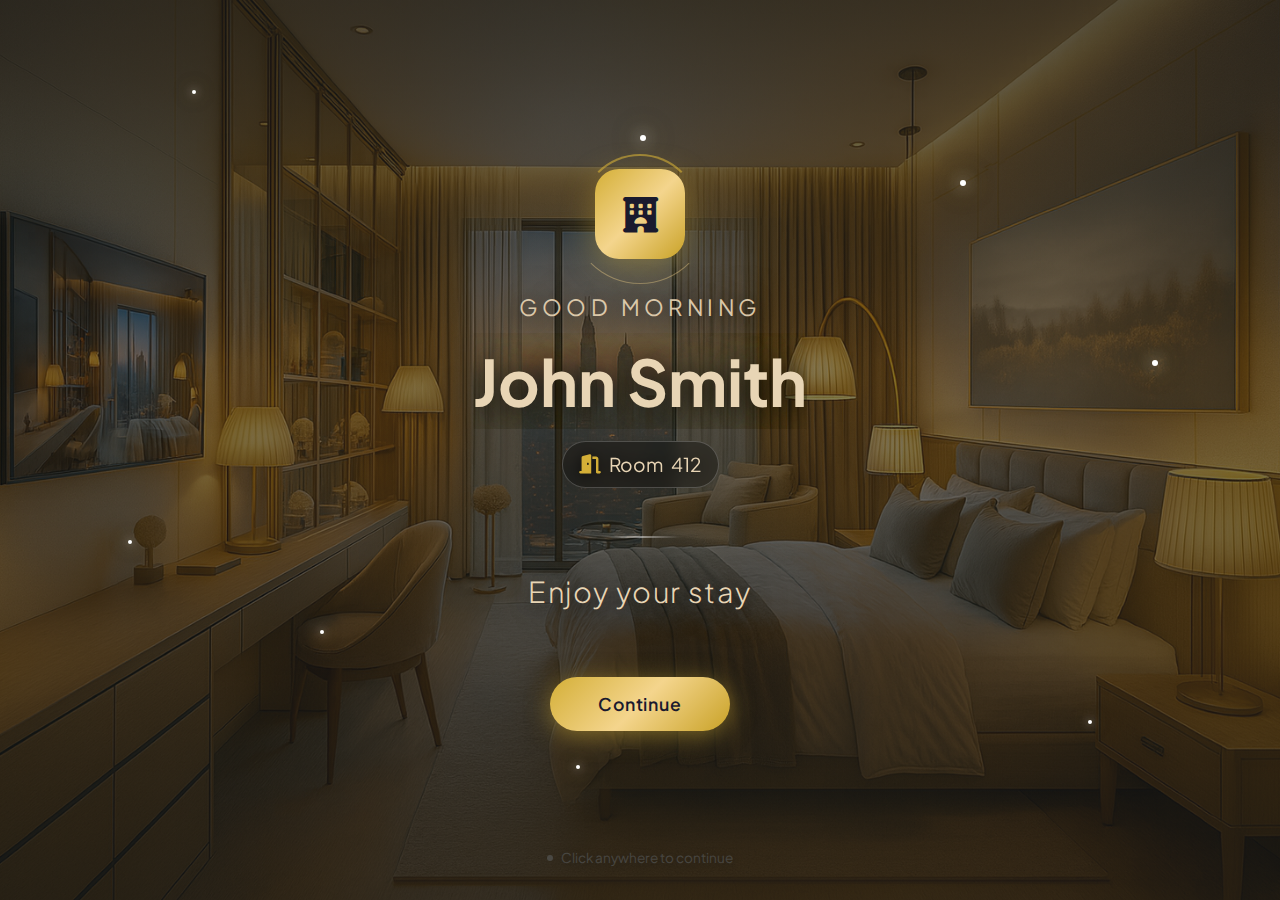
<file: index-dream2.html>
<!DOCTYPE html>
<html lang="en">
  <head>
    <meta charset="utf-8" />
    <meta name="viewport" content="width=device-width, height=device-height, initial-scale=1.0, maximum-scale=1.0, user-scalable=no" />
    <title>Hotel TV Launcher - Dream Edition</title>
    <link rel="preconnect" href="https://fonts.googleapis.com">
    <link rel="preconnect" href="https://fonts.gstatic.com" crossorigin>
    <link href="https://fonts.googleapis.com/css2?family=Plus+Jakarta+Sans:ital,wght@0,300;0,400;0,500;0,600;0,700;1,400&display=swap" rel="stylesheet">
    <link rel="stylesheet" href="https://cdnjs.cloudflare.com/ajax/libs/font-awesome/6.5.1/css/all.min.css" crossorigin="anonymous" />
    <style>
      /* ============================================
         DREAM LAUNCHER - CLAUDE'S VISION

         Design Philosophy:
         - Calm, not flashy - hotels are for rest
         - Information hierarchy - what matters most, first
         - Generous whitespace - breathable, not cramped
         - Soft depth - subtle shadows, not flat
         - Purposeful animation - guides attention, not distracts
         - Accessibility first - readable, focusable, clear
         ============================================ */

      :root {
        /* A calming palette inspired by twilight */
        --bg-primary: #0f1419;
        --bg-secondary: #1a2027;
        --bg-elevated: #232b35;
        --bg-hover: #2d3640;

        /* Warm gold accent - premium luxury feel */
        --accent: #d4af37;
        --accent-soft: rgba(212, 175, 55, 0.15);
        --accent-glow: rgba(212, 175, 55, 0.25);

        /* Text with warm gold tones */
        --text-primary: #e8d5b5;
        --text-secondary: #c9b896;
        --text-muted: #9a8b6e;

        /* Semantic colors */
        --success: #4ade80;
        --warning: #fbbf24;
        --danger: #f87171;

        /* Spacing system (8px base) */
        --space-1: 4px;
        --space-2: 8px;
        --space-3: 12px;
        --space-4: 16px;
        --space-5: 24px;
        --space-6: 32px;
        --space-7: 48px;
        --space-8: 64px;

        /* Consistent radii */
        --radius-sm: 8px;
        --radius-md: 12px;
        --radius-lg: 16px;
        --radius-xl: 24px;
        --radius-full: 9999px;

        /* Shadows for depth */
        --shadow-sm: 0 1px 2px rgba(0,0,0,0.2);
        --shadow-md: 0 4px 12px rgba(0,0,0,0.25);
        --shadow-lg: 0 8px 32px rgba(0,0,0,0.3);
        --shadow-glow: 0 0 32px var(--accent-glow);

        /* Animation */
        --ease-out: cubic-bezier(0.16, 1, 0.3, 1);
        --duration-fast: 150ms;
        --duration-normal: 250ms;
        --duration-slow: 400ms;
      }

      *, *::before, *::after { box-sizing: border-box; }

      html {
        height: 100%;
        font-size: 16px;
        -webkit-font-smoothing: antialiased;
        overflow-x: hidden;
      }

      body {
        height: 100%;
        width: 100%;
        margin: 0;
        font-family: 'Plus Jakarta Sans', system-ui, sans-serif;
        color: var(--text-primary);
        background: var(--bg-primary) url('assets/img/Poster.png') center/cover no-repeat fixed;
        overflow-x: hidden;
        overflow-y: auto;
        line-height: 1.5;
        position: relative;
      }

      /* Dreamy overlay with accent tint */
      body::before {
        content: "";
        position: fixed;
        inset: 0;
        background:
          linear-gradient(180deg, rgba(15, 20, 25, 0.55) 0%, rgba(15, 20, 25, 0.45) 40%, rgba(15, 20, 25, 0.6) 100%),
          radial-gradient(ellipse 120% 80% at 50% 0%, rgba(212, 175, 55, 0.12) 0%, transparent 50%),
          radial-gradient(ellipse 100% 60% at 50% 100%, rgba(212, 175, 55, 0.08) 0%, transparent 40%);
        pointer-events: none;
        z-index: -2;
      }

      /* Subtle Noise Texture */
      body::after {
        content: "";
        position: fixed;
        inset: 0;
        background-image: url("data:image/svg+xml,%3Csvg viewBox='0 0 400 400' xmlns='http://www.w3.org/2000/svg'%3E%3Cfilter id='noiseFilter'%3E%3CfeTurbulence type='fractalNoise' baseFrequency='0.9' numOctaves='4' stitchTiles='stitch'/%3E%3C/filter%3E%3Crect width='100%25' height='100%25' filter='url(%23noiseFilter)'/%3E%3C/svg%3E");
        opacity: 0.03;
        pointer-events: none;
        z-index: -1;
      }

      /* Floating particles effect */
      .particles {
        position: fixed;
        inset: 0;
        pointer-events: none;
        overflow: hidden;
        z-index: 0;
      }

      .particle {
        position: absolute;
        width: 4px;
        height: 4px;
        background: radial-gradient(circle, rgba(212, 175, 55, 0.6) 0%, transparent 70%);
        border-radius: 50%;
        animation: floatParticle 15s infinite ease-in-out;
      }

      .particle:nth-child(1) { left: 10%; animation-delay: 0s; animation-duration: 20s; }
      .particle:nth-child(2) { left: 20%; animation-delay: 2s; animation-duration: 18s; }
      .particle:nth-child(3) { left: 35%; animation-delay: 4s; animation-duration: 22s; }
      .particle:nth-child(4) { left: 50%; animation-delay: 1s; animation-duration: 16s; }
      .particle:nth-child(5) { left: 65%; animation-delay: 3s; animation-duration: 19s; }
      .particle:nth-child(6) { left: 80%; animation-delay: 5s; animation-duration: 21s; }
      .particle:nth-child(7) { left: 90%; animation-delay: 2.5s; animation-duration: 17s; }

      @keyframes floatParticle {
        0%, 100% {
          transform: translateY(100vh) scale(0);
          opacity: 0;
        }
        10% {
          opacity: 1;
          transform: translateY(90vh) scale(1);
        }
        90% {
          opacity: 1;
          transform: translateY(10vh) scale(1);
        }
        100% {
          transform: translateY(0) scale(0);
          opacity: 0;
        }
      }

      /* Do Not Disturb Toggle */
      .dnd-toggle {
        display: flex;
        align-items: center;
        gap: var(--space-3);
        padding: var(--space-3) var(--space-4);
        background: var(--bg-secondary);
        border-radius: var(--radius-full);
        border: 1px solid rgba(255,255,255,0.05);
        cursor: pointer;
        transition: all var(--duration-fast) ease;
      }

      .dnd-toggle:hover {
        background: var(--bg-elevated);
      }

      .dnd-toggle.active {
        background: rgba(248, 113, 113, 0.15);
        border-color: rgba(248, 113, 113, 0.3);
      }

      .dnd-toggle.active .dnd-icon {
        color: var(--danger);
      }

      .dnd-toggle.active .dnd-label {
        color: var(--danger);
      }

      .dnd-icon {
        font-size: 1rem;
        color: var(--text-muted);
        transition: color var(--duration-fast) ease;
      }

      .dnd-label {
        font-size: 0.75rem;
        font-weight: 600;
        color: var(--text-muted);
        text-transform: uppercase;
        letter-spacing: 0.05em;
        transition: color var(--duration-fast) ease;
      }

      .dnd-switch {
        width: 36px;
        height: 20px;
        border-radius: var(--radius-full);
        background: var(--bg-hover);
        position: relative;
        transition: background var(--duration-fast) ease;
      }

      .dnd-toggle.active .dnd-switch {
        background: var(--danger);
      }

      .dnd-switch::after {
        content: "";
        position: absolute;
        top: 2px;
        left: 2px;
        width: 16px;
        height: 16px;
        border-radius: 50%;
        background: white;
        transition: transform var(--duration-fast) var(--ease-out);
      }

      .dnd-toggle.active .dnd-switch::after {
        transform: translateX(16px);
      }

      /* Staggered card entrance animations */
      .card {
        opacity: 0;
        animation: cardEntrance 0.6s var(--ease-out) forwards;
      }

      .main .card:nth-child(1) { animation-delay: 0.1s; }
      .main .card:nth-child(2) { animation-delay: 0.2s; }
      .main .card:nth-child(3) { animation-delay: 0.3s; }
      .main .card:nth-child(4) { animation-delay: 0.4s; }
      .main .card:nth-child(5) { animation-delay: 0.5s; }
      .main .card:nth-child(6) { animation-delay: 0.6s; }

      @keyframes cardEntrance {
        from {
          opacity: 0;
          transform: translateY(30px) scale(0.95);
        }
        to {
          opacity: 1;
          transform: translateY(0) scale(1);
        }
      }

      /* Welcome message typing effect container */
      .welcome-greeting {
        font-size: 0.8rem;
        color: var(--text-muted);
        font-weight: 500;
        overflow: hidden;
      }

      .welcome-greeting .emoji {
        display: inline-block;
        animation: waveEmoji 2s ease-in-out infinite;
        transform-origin: 70% 70%;
      }

      @keyframes waveEmoji {
        0%, 100% { transform: rotate(0deg); }
        10%, 30% { transform: rotate(14deg); }
        20% { transform: rotate(-8deg); }
        40% { transform: rotate(-4deg); }
        50%, 100% { transform: rotate(0deg); }
      }

      /* ============================================
         LAYOUT - Simple CSS Grid
         ============================================ */
      .launcher {
        height: 100%;
        width: 100%;
        padding: var(--space-6);
        display: grid;
        grid-template-rows: auto 1fr auto;
        gap: var(--space-5);
        max-width: 1600px;
        margin: 0 auto;
        box-sizing: border-box;
        overflow-x: hidden;
      }

      /* ============================================
         HEADER - Guest Info + Time + Weather
         Clean, informative, welcoming
         ============================================ */
      .header {
        display: flex;
        align-items: center;
        justify-content: space-between;
        gap: var(--space-5);
        flex-wrap: wrap;
        min-width: 0;
      }

      .welcome {
        display: flex;
        align-items: center;
        gap: var(--space-3);
        padding: var(--space-3) var(--space-4);
        background: rgba(15, 20, 25, 0.85);
        border-radius: var(--radius-lg);
        border: 1px solid rgba(255,255,255,0.08);
        backdrop-filter: blur(12px);
      }

      .welcome-avatar {
        width: 48px;
        height: 48px;
        border-radius: var(--radius-full);
        background: linear-gradient(135deg, #6b9fff 0%, #22d3ee 100%);
        display: flex;
        align-items: center;
        justify-content: center;
        font-size: 1.1rem;
        color: white;
        font-weight: 600;
        box-shadow: var(--shadow-md);
      }

      .welcome-text {
        display: flex;
        flex-direction: column;
        gap: var(--space-1);
      }

      .welcome-greeting {
        font-size: 0.85rem;
        color: var(--text-secondary);
        font-weight: 500;
      }

      .welcome-name {
        font-size: 1.25rem;
        font-weight: 600;
        color: var(--text-primary);
        letter-spacing: -0.02em;
        text-shadow: 0 1px 2px rgba(0,0,0,0.3);
      }

      .welcome-room {
        display: inline-flex;
        align-items: center;
        gap: var(--space-2);
        padding: var(--space-1) var(--space-3);
        background: rgba(232,213,181,0.1);
        border-radius: var(--radius-full);
        font-size: 0.75rem;
        color: var(--text-primary);
        margin-top: var(--space-1);
      }

      .welcome-room i {
        color: var(--accent);
        font-size: 0.65rem;
      }

      .datetime-weather {
        display: flex;
        align-items: center;
        gap: var(--space-6);
        padding: var(--space-4) var(--space-5);
        background: var(--bg-secondary);
        border-radius: var(--radius-xl);
        border: 1px solid rgba(255,255,255,0.05);
        min-width: 0;
        flex-shrink: 1;
      }

      .time-display {
        text-align: right;
      }

      .time-value {
        font-size: 2.75rem;
        font-weight: 700;
        letter-spacing: -0.03em;
        color: var(--text-primary);
        line-height: 1;
        font-variant-numeric: tabular-nums;
      }

      .time-period {
        font-size: 1rem;
        font-weight: 500;
        color: var(--accent);
        margin-left: var(--space-1);
      }

      .date-value {
        font-size: 0.85rem;
        color: var(--text-secondary);
        margin-top: var(--space-1);
      }

      .divider {
        width: 1px;
        height: 48px;
        background: linear-gradient(180deg, transparent, rgba(255,255,255,0.1), transparent);
      }

      .weather {
        display: flex;
        align-items: center;
        gap: var(--space-4);
      }

      .weather-icon-wrapper {
        width: 56px;
        height: 56px;
        border-radius: var(--radius-lg);
        background: var(--accent-soft);
        display: flex;
        align-items: center;
        justify-content: center;
      }

      .weather-icon {
        font-size: 1.75rem;
        color: var(--accent);
      }

      .weather-info {
        display: flex;
        flex-direction: column;
        gap: var(--space-1);
      }

      .weather-temp {
        font-size: 1.75rem;
        font-weight: 700;
        color: var(--text-primary);
        line-height: 1;
      }

      .weather-temp span {
        font-size: 1rem;
        font-weight: 500;
        color: var(--text-secondary);
      }

      .weather-condition {
        font-size: 0.8rem;
        color: var(--text-secondary);
      }

      .weather-forecast {
        display: flex;
        gap: var(--space-3);
        padding-left: var(--space-4);
        border-left: 1px solid rgba(255,255,255,0.08);
      }

      .forecast-day {
        display: flex;
        flex-direction: column;
        align-items: center;
        gap: var(--space-1);
        padding: var(--space-2);
        border-radius: var(--radius-sm);
        transition: background var(--duration-fast) ease;
      }

      .forecast-day:hover {
        background: var(--bg-hover);
      }

      .forecast-day-name {
        font-size: 0.65rem;
        font-weight: 600;
        color: var(--text-muted);
        text-transform: uppercase;
        letter-spacing: 0.05em;
      }

      .forecast-day-icon {
        font-size: 1rem;
        color: var(--accent);
      }

      .forecast-day-temp {
        font-size: 0.8rem;
        font-weight: 600;
        color: var(--text-secondary);
      }

      /* ============================================
         MAIN CONTENT - Feature Cards
         Large, touchable, visually distinct
         ============================================ */
      .main {
        display: grid;
        grid-template-columns: repeat(2, 1fr);
        grid-template-rows: 1fr 1fr;
        gap: var(--space-5);
      }

      .card {
        position: relative;
        display: flex;
        flex-direction: column;
        padding: var(--space-5);
        background: var(--bg-secondary);
        border-radius: var(--radius-xl);
        border: 1px solid rgba(255,255,255,0.05);
        cursor: pointer;
        text-decoration: none;
        overflow: hidden;
        transition:
          transform var(--duration-normal) var(--ease-out),
          box-shadow var(--duration-normal) var(--ease-out),
          border-color var(--duration-normal) ease;
      }

      .card::before {
        content: "";
        position: absolute;
        inset: 0;
        background: linear-gradient(135deg, transparent 50%, rgba(212, 175, 55, 0.05) 100%);
        opacity: 0;
        transition: opacity var(--duration-normal) ease;
      }

      .card:hover, .card:focus-visible {
        transform: translateY(-4px);
        border-color: rgba(212, 175, 55, 0.2);
        box-shadow: var(--shadow-lg), var(--shadow-glow);
        outline: none;
      }

      .card:hover::before, .card:focus-visible::before {
        opacity: 1;
      }

      .card:active {
        transform: translateY(-2px);
      }

      /* Card with background image */
      .card--visual {
        justify-content: flex-end;
        height: 100%;
      }

      .card--visual .card-bg {
        position: absolute;
        inset: 0;
        background-size: cover;
        background-position: center;
        transition: transform var(--duration-slow) var(--ease-out);
      }

      .card--visual::after {
        content: "";
        position: absolute;
        inset: 0;
        background: linear-gradient(0deg, rgba(15, 20, 25, 0.95) 0%, rgba(15, 20, 25, 0.4) 50%, rgba(15, 20, 25, 0.2) 100%);
      }

      .card--visual:hover .card-bg, .card--visual:focus-visible .card-bg {
        transform: scale(1.05);
      }

      .card--visual .card-content {
        position: relative;
        z-index: 2;
      }

      /* Large feature card - no span in 2-col layout */
      .card--large {
        /* grid-column: span 2; - disabled for 2-col layout */
      }

      .card-icon {
        width: 48px;
        height: 48px;
        border-radius: var(--radius-md);
        display: flex;
        align-items: center;
        justify-content: center;
        font-size: 1.25rem;
        margin-bottom: var(--space-4);
        transition: transform var(--duration-normal) var(--ease-out);
      }

      .card:hover .card-icon, .card:focus-visible .card-icon {
        transform: scale(1.1);
      }

      .card--events .card-icon { background: linear-gradient(135deg, #d4af37 0%, #f4d58d 100%); color: #1a1a2e; }
      .card--facilities .card-icon { background: linear-gradient(135deg, #c9a227 0%, #d4af37 100%); color: #1a1a2e; }
      .card--concierge .card-icon { background: linear-gradient(135deg, #f4d58d 0%, #d4af37 100%); color: #1a1a2e; }
      .card--transport .card-icon { background: linear-gradient(135deg, #d4af37 0%, #c9a227 100%); color: #1a1a2e; }

      /* ============================================
         CONCIERGE SERVICE CARDS
         ============================================ */
      .service-grid {
        display: grid;
        grid-template-columns: repeat(2, 1fr);
        gap: var(--space-3);
      }

      .service-card {
        display: flex;
        flex-direction: column;
        align-items: center;
        gap: var(--space-3);
        padding: var(--space-5);
        background: var(--bg-elevated);
        border-radius: var(--radius-lg);
        border: 1px solid transparent;
        cursor: pointer;
        transition: all var(--duration-fast) ease;
        text-align: center;
      }

      .service-card:hover, .service-card:focus-visible {
        background: var(--bg-hover);
        border-color: var(--accent);
        transform: translateY(-2px);
        outline: none;
      }

      .service-card-icon {
        width: 64px;
        height: 64px;
        border-radius: var(--radius-lg);
        display: flex;
        align-items: center;
        justify-content: center;
        font-size: 1.5rem;
        color: white;
      }

      .service-card-icon--orderfood { background: linear-gradient(135deg, #f97316 0%, #ef4444 100%); }
      .service-card-icon--housekeeping { background: linear-gradient(135deg, #4ade80 0%, #22d3ee 100%); }
      .service-card-icon--towels { background: linear-gradient(135deg, #60a5fa 0%, #818cf8 100%); }
      .service-card-icon--maintenance { background: linear-gradient(135deg, #f97316 0%, #fbbf24 100%); }
      .service-card-icon--restaurant { background: linear-gradient(135deg, #ec4899 0%, #f43f5e 100%); }
      .service-card-icon--luggage { background: linear-gradient(135deg, #8b5cf6 0%, #6366f1 100%); }
      .service-card-icon--info { background: linear-gradient(135deg, #14b8a6 0%, #06b6d4 100%); }

      .service-card-title {
        font-size: 0.95rem;
        font-weight: 600;
        color: var(--text-primary);
      }

      .service-card-desc {
        font-size: 0.8rem;
        color: var(--text-secondary);
        line-height: 1.4;
      }

      .service-confirmation {
        display: none;
        flex-direction: column;
        align-items: center;
        justify-content: center;
        padding: var(--space-8);
        text-align: center;
      }

      .service-confirmation.active {
        display: flex;
      }

      .service-confirmation-icon {
        width: 80px;
        height: 80px;
        border-radius: var(--radius-full);
        background: linear-gradient(135deg, #4ade80 0%, #22d3ee 100%);
        display: flex;
        align-items: center;
        justify-content: center;
        font-size: 2rem;
        color: white;
        margin-bottom: var(--space-5);
        animation: confirmPop 0.4s var(--ease-out);
      }

      @keyframes confirmPop {
        0% { transform: scale(0); opacity: 0; }
        50% { transform: scale(1.2); }
        100% { transform: scale(1); opacity: 1; }
      }

      .service-confirmation-title {
        font-size: 1.5rem;
        font-weight: 600;
        color: var(--text-primary);
        margin-bottom: var(--space-2);
      }

      .service-confirmation-msg {
        font-size: 1rem;
        color: var(--text-secondary);
        margin-bottom: var(--space-5);
      }

      .service-confirmation-eta {
        display: inline-flex;
        align-items: center;
        gap: var(--space-2);
        padding: var(--space-2) var(--space-4);
        background: var(--accent-soft);
        color: var(--accent);
        border-radius: var(--radius-full);
        font-size: 0.85rem;
        font-weight: 600;
      }

      /* ============================================
         TRANSPORT OPTIONS
         ============================================ */
      .transport-grid {
        display: flex;
        flex-direction: column;
        gap: var(--space-3);
      }

      .transport-option {
        display: flex;
        align-items: center;
        gap: var(--space-4);
        padding: var(--space-4);
        background: var(--bg-elevated);
        border-radius: var(--radius-lg);
        border: 1px solid transparent;
        cursor: pointer;
        transition: all var(--duration-fast) ease;
      }

      .transport-option:hover, .transport-option:focus-visible {
        background: var(--bg-hover);
        border-color: var(--accent);
        outline: none;
      }

      .transport-option-icon {
        width: 56px;
        height: 56px;
        border-radius: var(--radius-md);
        display: flex;
        align-items: center;
        justify-content: center;
        font-size: 1.25rem;
        color: white;
        flex-shrink: 0;
      }

      .transport-option-icon--taxi { background: linear-gradient(135deg, #fbbf24 0%, #f97316 100%); }
      .transport-option-icon--airport { background: linear-gradient(135deg, #6b9fff 0%, #818cf8 100%); }
      .transport-option-icon--rental { background: linear-gradient(135deg, #4ade80 0%, #22d3ee 100%); }
      .transport-option-icon--limo { background: linear-gradient(135deg, #1f2937 0%, #374151 100%); }

      .transport-option-info {
        flex: 1;
        min-width: 0;
      }

      .transport-option-title {
        font-size: 1rem;
        font-weight: 600;
        color: var(--text-primary);
        margin-bottom: var(--space-1);
      }

      .transport-option-desc {
        font-size: 0.85rem;
        color: var(--text-secondary);
      }

      .transport-option-price {
        text-align: right;
      }

      .transport-option-from {
        font-size: 0.7rem;
        color: var(--text-muted);
        text-transform: uppercase;
        letter-spacing: 0.05em;
      }

      .transport-option-amount {
        font-size: 1.25rem;
        font-weight: 700;
        color: var(--text-primary);
      }

      .transport-booking {
        display: none;
        flex-direction: column;
        gap: var(--space-4);
      }

      .transport-booking.active {
        display: flex;
      }

      .transport-booking-header {
        display: flex;
        align-items: center;
        gap: var(--space-3);
        padding-bottom: var(--space-4);
        border-bottom: 1px solid rgba(255,255,255,0.08);
      }

      .transport-booking-back {
        width: 40px;
        height: 40px;
        border-radius: var(--radius-full);
        background: var(--bg-elevated);
        border: 1px solid rgba(255,255,255,0.1);
        color: var(--text-secondary);
        display: flex;
        align-items: center;
        justify-content: center;
        cursor: pointer;
        transition: all var(--duration-fast) ease;
      }

      .transport-booking-back:hover {
        background: var(--bg-hover);
        color: var(--text-primary);
      }

      .transport-booking-title {
        font-size: 1.1rem;
        font-weight: 600;
        color: var(--text-primary);
      }

      .transport-form-group {
        display: flex;
        flex-direction: column;
        gap: var(--space-2);
      }

      .transport-form-label {
        font-size: 0.75rem;
        font-weight: 600;
        color: var(--text-muted);
        text-transform: uppercase;
        letter-spacing: 0.05em;
      }

      .transport-form-input {
        padding: var(--space-3) var(--space-4);
        background: var(--bg-elevated);
        border: 1px solid rgba(255,255,255,0.1);
        border-radius: var(--radius-md);
        color: var(--text-primary);
        font-size: 1rem;
        font-family: inherit;
        transition: border-color var(--duration-fast) ease;
      }

      .transport-form-input:focus {
        outline: none;
        border-color: var(--accent);
      }

      .transport-form-row {
        display: grid;
        grid-template-columns: 1fr 1fr;
        gap: var(--space-3);
      }

      .transport-submit {
        padding: var(--space-4);
        background: var(--accent);
        border: none;
        border-radius: var(--radius-lg);
        color: #1a1a2e;
        font-size: 1rem;
        font-weight: 600;
        cursor: pointer;
        transition: all var(--duration-fast) ease;
        font-family: inherit;
        margin-top: var(--space-2);
      }

      .transport-submit:hover {
        filter: brightness(1.1);
        transform: translateY(-2px);
      }

      .card-title {
        font-size: 1.25rem;
        font-weight: 600;
        color: var(--text-primary);
        margin-bottom: var(--space-1);
        text-shadow: 0 2px 4px rgba(0,0,0,0.5);
      }

      .card-description {
        font-size: 0.85rem;
        color: var(--text-secondary);
        line-height: 1.5;
        text-shadow: 0 1px 3px rgba(0,0,0,0.5);
      }

      .card-badge {
        position: absolute;
        top: var(--space-4);
        right: var(--space-4);
        z-index: 3;
        padding: var(--space-2) var(--space-3);
        background: linear-gradient(135deg, var(--accent) 0%, #f4d58d 100%);
        color: #1a1a2e;
        font-size: 0.75rem;
        font-weight: 700;
        border-radius: var(--radius-full);
        text-transform: uppercase;
        letter-spacing: 0.05em;
        box-shadow: 0 2px 8px rgba(212, 175, 55, 0.4);
      }

      /* ============================================
         FOOTER - Streaming Apps
         Compact, functional, non-intrusive
         ============================================ */
      .footer {
        display: flex;
        align-items: center;
        justify-content: space-between;
        gap: var(--space-6);
        padding: var(--space-5) var(--space-6);
        background: rgba(26, 32, 39, 0.95);
        backdrop-filter: blur(12px);
        border-radius: var(--radius-xl);
        border: 1px solid rgba(255,255,255,0.08);
        margin-top: auto; /* Push to bottom */
      }

      .apps-section {
        display: flex;
        align-items: center;
        gap: var(--space-6);
      }

      .apps-label {
        font-size: 0.85rem;
        font-weight: 600;
        color: var(--text-muted);
        text-transform: uppercase;
        letter-spacing: 0.1em;
      }

      .apps-grid {
        display: flex;
        gap: var(--space-4);
      }

      .app-btn {
        width: 72px;
        height: 72px;
        border-radius: var(--radius-lg);
        background: var(--bg-elevated);
        border: 1px solid rgba(255,255,255,0.05);
        display: flex;
        align-items: center;
        justify-content: center;
        transition:
          transform var(--duration-fast) var(--ease-out),
          background var(--duration-fast) ease,
          border-color var(--duration-fast) ease;
      }

      .app-btn:hover, .app-btn:focus-visible {
        transform: translateY(-2px) scale(1.05);
        background: var(--bg-hover);
        border-color: rgba(212, 175, 55, 0.2);
        outline: none;
      }

      .app-btn img {
        width: 44px;
        height: 44px;
        object-fit: contain;
      }

      .footer-actions {
        display: flex;
        align-items: center;
        gap: var(--space-4);
      }

      .btn {
        display: inline-flex;
        align-items: center;
        gap: var(--space-2);
        padding: var(--space-3) var(--space-4);
        border-radius: var(--radius-full);
        font-size: 0.8rem;
        font-weight: 500;
        text-decoration: none;
        transition: all var(--duration-fast) ease;
        cursor: pointer;
        border: none;
        font-family: inherit;
      }

      .btn--ghost {
        background: transparent;
        color: var(--text-secondary);
        border: 1px solid rgba(255,255,255,0.1);
      }

      .btn--ghost:hover, .btn--ghost:focus-visible {
        background: var(--bg-hover);
        color: var(--text-primary);
        border-color: rgba(255,255,255,0.15);
        outline: none;
      }

      .btn--danger {
        background: rgba(248, 113, 113, 0.1);
        color: var(--danger);
        border: 1px solid rgba(248, 113, 113, 0.2);
      }

      .btn--danger:hover, .btn--danger:focus-visible {
        background: rgba(248, 113, 113, 0.2);
        outline: none;
      }

      /* ============================================
         MODALS - Clean, focused, accessible
         ============================================ */
      .modal-overlay {
        position: fixed;
        inset: 0;
        background: rgba(15, 20, 25, 0.9);
        backdrop-filter: blur(8px);
        -webkit-backdrop-filter: blur(8px);
        display: flex;
        align-items: center;
        justify-content: center;
        z-index: 1000;
        opacity: 0;
        visibility: hidden;
        transition:
          opacity var(--duration-normal) ease,
          visibility var(--duration-normal) ease;
        padding: var(--space-6);
      }

      .modal-overlay[data-open="true"] {
        opacity: 1;
        visibility: visible;
      }

      .modal {
        width: 100%;
        max-width: 700px;
        max-height: 80vh;
        background: var(--bg-secondary);
        border-radius: var(--radius-xl);
        border: 1px solid rgba(255,255,255,0.08);
        box-shadow: var(--shadow-lg);
        display: flex;
        flex-direction: column;
        transform: translateY(20px) scale(0.98);
        transition: transform var(--duration-normal) var(--ease-out);
        overflow: hidden;
      }

      .modal-overlay[data-open="true"] .modal {
        transform: translateY(0) scale(1);
      }

      .modal-header {
        display: flex;
        align-items: center;
        justify-content: space-between;
        padding: var(--space-5);
        border-bottom: 1px solid rgba(255,255,255,0.08);
      }

      .modal-title {
        display: flex;
        align-items: center;
        gap: var(--space-3);
        font-size: 1.25rem;
        font-weight: 600;
        color: var(--text-primary);
        margin: 0;
      }

      .modal-title i {
        color: var(--accent);
      }

      .modal-close {
        width: 40px;
        height: 40px;
        border-radius: var(--radius-full);
        background: transparent;
        border: 1px solid rgba(255,255,255,0.1);
        color: var(--text-secondary);
        display: flex;
        align-items: center;
        justify-content: center;
        cursor: pointer;
        transition: all var(--duration-fast) ease;
      }

      .modal-close:hover, .modal-close:focus-visible {
        background: var(--bg-hover);
        color: var(--text-primary);
        transform: rotate(90deg);
        outline: none;
      }

      .modal-body {
        flex: 1;
        overflow-y: auto;
        padding: var(--space-5);
      }

      .modal-body::-webkit-scrollbar {
        width: 6px;
      }

      .modal-body::-webkit-scrollbar-track {
        background: transparent;
      }

      .modal-body::-webkit-scrollbar-thumb {
        background: rgba(255,255,255,0.1);
        border-radius: 3px;
      }

      /* ============================================
         FACILITY CARDS - Clean, informative
         ============================================ */
      .facility-card {
        display: flex;
        gap: var(--space-4);
        padding: var(--space-4);
        background: var(--bg-elevated);
        border-radius: var(--radius-lg);
        margin-bottom: var(--space-3);
        transition: background var(--duration-fast) ease;
      }

      .facility-card:last-child {
        margin-bottom: 0;
      }

      .facility-card:hover {
        background: var(--bg-hover);
      }

      .facility-image {
        width: 100px;
        height: 75px;
        border-radius: var(--radius-md);
        overflow: hidden;
        flex-shrink: 0;
      }

      .facility-image img {
        width: 100%;
        height: 100%;
        object-fit: cover;
      }

      .facility-info {
        flex: 1;
        min-width: 0;
      }

      .facility-header {
        display: flex;
        align-items: flex-start;
        justify-content: space-between;
        gap: var(--space-3);
        margin-bottom: var(--space-2);
      }

      .facility-name {
        font-size: 1rem;
        font-weight: 600;
        color: var(--text-primary);
      }

      .facility-status {
        display: inline-flex;
        align-items: center;
        gap: var(--space-1);
        padding: var(--space-1) var(--space-2);
        border-radius: var(--radius-full);
        font-size: 0.65rem;
        font-weight: 600;
        text-transform: uppercase;
        letter-spacing: 0.03em;
        white-space: nowrap;
      }

      .facility-status--open {
        background: rgba(74, 222, 128, 0.15);
        color: var(--success);
      }

      .facility-status--closed {
        background: rgba(248, 113, 113, 0.15);
        color: var(--danger);
      }

      .facility-status--closing-soon {
        background: rgba(251, 191, 36, 0.15);
        color: var(--warning);
      }

      .facility-status-dot {
        width: 6px;
        height: 6px;
        border-radius: 50%;
        background: currentColor;
      }

      .facility-location {
        font-size: 0.8rem;
        color: var(--text-muted);
        margin-bottom: var(--space-2);
      }

      .facility-location i {
        margin-right: var(--space-1);
        color: var(--accent);
      }

      .facility-description {
        font-size: 0.85rem;
        color: var(--text-secondary);
        line-height: 1.5;
      }

      .facility-hours {
        font-size: 0.75rem;
        color: var(--text-muted);
        margin-top: var(--space-2);
      }

      .facility-hours i {
        margin-right: var(--space-1);
      }

      /* ============================================
         EVENT CARDS - Visual, scannable
         ============================================ */
      .event-card {
        display: flex;
        gap: var(--space-4);
        padding: var(--space-4);
        background: var(--bg-elevated);
        border-radius: var(--radius-lg);
        margin-bottom: var(--space-3);
        transition: background var(--duration-fast) ease;
      }

      .event-card:last-child {
        margin-bottom: 0;
      }

      .event-card:hover {
        background: var(--bg-hover);
      }

      .event-image {
        width: 120px;
        height: 90px;
        border-radius: var(--radius-md);
        overflow: hidden;
        flex-shrink: 0;
        position: relative;
      }

      .event-image img {
        width: 100%;
        height: 100%;
        object-fit: cover;
      }

      .event-date-badge {
        position: absolute;
        bottom: var(--space-2);
        left: var(--space-2);
        background: var(--bg-primary);
        border-radius: var(--radius-sm);
        padding: var(--space-1) var(--space-2);
        text-align: center;
        border: 1px solid rgba(255,255,255,0.1);
      }

      .event-date-month {
        font-size: 0.55rem;
        font-weight: 600;
        text-transform: uppercase;
        letter-spacing: 0.05em;
        color: var(--accent);
      }

      .event-date-day {
        font-size: 1.1rem;
        font-weight: 700;
        color: var(--text-primary);
        line-height: 1;
      }

      .event-info {
        flex: 1;
        min-width: 0;
      }

      .event-title {
        font-size: 1rem;
        font-weight: 600;
        color: var(--text-primary);
        margin-bottom: var(--space-2);
      }

      .event-meta {
        display: flex;
        flex-wrap: wrap;
        gap: var(--space-3);
        margin-bottom: var(--space-2);
      }

      .event-meta-item {
        display: flex;
        align-items: center;
        gap: var(--space-1);
        font-size: 0.8rem;
        color: var(--text-muted);
      }

      .event-meta-item i {
        color: var(--accent);
        font-size: 0.75rem;
      }

      .event-description {
        font-size: 0.85rem;
        color: var(--text-secondary);
        line-height: 1.5;
      }

      .event-price {
        display: inline-block;
        margin-top: var(--space-2);
        padding: var(--space-1) var(--space-3);
        background: var(--accent-soft);
        color: var(--accent);
        font-size: 0.75rem;
        font-weight: 600;
        border-radius: var(--radius-full);
      }

      /* ============================================
         ALARM UI - Friendly, clear
         ============================================ */
      .alarm-list {
        display: flex;
        flex-direction: column;
        gap: var(--space-3);
      }

      .alarm-item {
        display: flex;
        align-items: center;
        gap: var(--space-4);
        padding: var(--space-4);
        background: var(--bg-elevated);
        border-radius: var(--radius-lg);
        transition: all var(--duration-fast) ease;
      }

      .alarm-item--disabled {
        opacity: 0.5;
      }

      .alarm-time {
        font-size: 2rem;
        font-weight: 700;
        color: var(--text-primary);
        min-width: 100px;
        font-variant-numeric: tabular-nums;
      }

      .alarm-time-period {
        font-size: 0.85rem;
        font-weight: 500;
        color: var(--text-secondary);
        margin-left: var(--space-1);
      }

      .alarm-info {
        flex: 1;
      }

      .alarm-label {
        font-size: 0.95rem;
        font-weight: 500;
        color: var(--text-primary);
      }

      .alarm-days {
        font-size: 0.8rem;
        color: var(--text-muted);
        margin-top: var(--space-1);
      }

      .alarm-actions {
        display: flex;
        align-items: center;
        gap: var(--space-3);
      }

      .alarm-toggle {
        width: 52px;
        height: 28px;
        border-radius: var(--radius-full);
        background: var(--bg-hover);
        border: 1px solid rgba(255,255,255,0.1);
        position: relative;
        cursor: pointer;
        transition: all var(--duration-fast) ease;
      }

      .alarm-toggle::after {
        content: "";
        position: absolute;
        top: 3px;
        left: 3px;
        width: 20px;
        height: 20px;
        border-radius: 50%;
        background: var(--text-secondary);
        transition: all var(--duration-fast) var(--ease-out);
      }

      .alarm-toggle--on {
        background: var(--accent);
        border-color: var(--accent);
      }

      .alarm-toggle--on::after {
        transform: translateX(24px);
        background: white;
      }

      .alarm-toggle:focus-visible {
        outline: 2px solid var(--accent);
        outline-offset: 2px;
      }

      .alarm-btn {
        width: 36px;
        height: 36px;
        border-radius: var(--radius-md);
        background: transparent;
        border: 1px solid rgba(255,255,255,0.1);
        color: var(--text-muted);
        display: flex;
        align-items: center;
        justify-content: center;
        cursor: pointer;
        transition: all var(--duration-fast) ease;
      }

      .alarm-btn:hover, .alarm-btn:focus-visible {
        background: var(--bg-hover);
        color: var(--text-primary);
        outline: none;
      }

      .alarm-btn--delete:hover {
        background: rgba(248, 113, 113, 0.15);
        color: var(--danger);
        border-color: rgba(248, 113, 113, 0.3);
      }

      .alarm-add-btn {
        width: 100%;
        padding: var(--space-4);
        border: 2px dashed rgba(255,255,255,0.1);
        border-radius: var(--radius-lg);
        background: transparent;
        color: var(--text-muted);
        font-size: 0.9rem;
        font-weight: 500;
        cursor: pointer;
        display: flex;
        align-items: center;
        justify-content: center;
        gap: var(--space-2);
        transition: all var(--duration-fast) ease;
        font-family: inherit;
      }

      .alarm-add-btn:hover, .alarm-add-btn:focus-visible {
        border-color: var(--accent);
        color: var(--accent);
        background: var(--accent-soft);
        outline: none;
      }

      .alarm-editor {
        padding: var(--space-5);
        background: var(--bg-elevated);
        border-radius: var(--radius-lg);
        margin-bottom: var(--space-4);
      }

      .alarm-editor-title {
        font-size: 1rem;
        font-weight: 600;
        color: var(--text-primary);
        margin-bottom: var(--space-4);
      }

      .alarm-form-row {
        display: flex;
        gap: var(--space-4);
        margin-bottom: var(--space-4);
      }

      .alarm-form-group {
        flex: 1;
      }

      .alarm-form-label {
        display: block;
        font-size: 0.75rem;
        font-weight: 600;
        color: var(--text-muted);
        text-transform: uppercase;
        letter-spacing: 0.05em;
        margin-bottom: var(--space-2);
      }

      .alarm-form-input {
        width: 100%;
        padding: var(--space-3) var(--space-4);
        background: var(--bg-primary);
        border: 1px solid rgba(255,255,255,0.1);
        border-radius: var(--radius-md);
        color: var(--text-primary);
        font-size: 1rem;
        font-family: inherit;
        transition: border-color var(--duration-fast) ease;
      }

      .alarm-form-input:focus {
        outline: none;
        border-color: var(--accent);
      }

      .alarm-repeat-days {
        display: flex;
        gap: var(--space-2);
        flex-wrap: wrap;
      }

      .alarm-repeat-day {
        width: 40px;
        height: 40px;
        border-radius: var(--radius-full);
        border: 1px solid rgba(255,255,255,0.1);
        background: transparent;
        color: var(--text-muted);
        font-size: 0.75rem;
        font-weight: 600;
        cursor: pointer;
        display: flex;
        align-items: center;
        justify-content: center;
        transition: all var(--duration-fast) ease;
        font-family: inherit;
      }

      .alarm-repeat-day:hover {
        background: var(--bg-hover);
        color: var(--text-primary);
      }

      .alarm-repeat-day.active {
        background: var(--accent);
        border-color: var(--accent);
        color: #1a1a2e;
      }

      .alarm-form-actions {
        display: flex;
        gap: var(--space-3);
        justify-content: flex-end;
        margin-top: var(--space-5);
      }

      .alarm-form-btn {
        padding: var(--space-3) var(--space-5);
        border-radius: var(--radius-full);
        font-size: 0.85rem;
        font-weight: 600;
        cursor: pointer;
        transition: all var(--duration-fast) ease;
        font-family: inherit;
        border: none;
      }

      .alarm-form-btn--cancel {
        background: transparent;
        border: 1px solid rgba(255,255,255,0.1);
        color: var(--text-secondary);
      }

      .alarm-form-btn--cancel:hover {
        background: var(--bg-hover);
        color: var(--text-primary);
      }

      .alarm-form-btn--save {
        background: var(--accent);
        color: #1a1a2e;
      }

      .alarm-form-btn--save:hover {
        filter: brightness(1.1);
      }

      .alarm-empty {
        text-align: center;
        padding: var(--space-8) var(--space-5);
        color: var(--text-muted);
      }

      .alarm-empty i {
        font-size: 3rem;
        margin-bottom: var(--space-4);
        opacity: 0.3;
      }

      /* Alarm Alert Overlay */
      .alarm-alert-overlay {
        position: fixed;
        inset: 0;
        background: rgba(15, 20, 25, 0.98);
        display: flex;
        align-items: center;
        justify-content: center;
        z-index: 2000;
        opacity: 0;
        visibility: hidden;
        transition: all var(--duration-normal) ease;
      }

      .alarm-alert-overlay[data-active="true"] {
        opacity: 1;
        visibility: visible;
      }

      .alarm-alert {
        text-align: center;
        padding: var(--space-8);
      }

      .alarm-alert-icon {
        font-size: 5rem;
        color: var(--accent);
        margin-bottom: var(--space-5);
        animation: alertPulse 1s ease-in-out infinite;
      }

      @keyframes alertPulse {
        0%, 100% { transform: scale(1); opacity: 1; }
        50% { transform: scale(1.1); opacity: 0.8; }
      }

      .alarm-alert-time {
        font-size: 4rem;
        font-weight: 700;
        color: var(--text-primary);
        margin-bottom: var(--space-3);
      }

      .alarm-alert-label {
        font-size: 1.25rem;
        color: var(--text-secondary);
        margin-bottom: var(--space-6);
      }

      .alarm-alert-dismiss {
        padding: var(--space-4) var(--space-7);
        font-size: 1rem;
        font-weight: 600;
        background: var(--accent);
        border: none;
        border-radius: var(--radius-full);
        color: #1a1a2e;
        cursor: pointer;
        transition: all var(--duration-fast) ease;
        font-family: inherit;
      }

      .alarm-alert-dismiss:hover {
        transform: scale(1.05);
        filter: brightness(1.1);
      }

      /* ============================================
         PRIVACY MENU
         ============================================ */
      .privacy-menu-root {
        position: fixed;
        bottom: var(--space-6);
        right: var(--space-6);
        z-index: 50;
        display: flex;
        flex-direction: column;
        align-items: flex-end;
        gap: var(--space-2);
      }

      .privacy-trigger {
        width: 44px;
        height: 44px;
        border-radius: var(--radius-full);
        background: var(--bg-secondary);
        border: 1px solid rgba(255,255,255,0.1);
        color: var(--text-muted);
        display: flex;
        align-items: center;
        justify-content: center;
        cursor: pointer;
        transition: all var(--duration-fast) ease;
      }

      .privacy-trigger:hover, .privacy-trigger:focus-visible {
        background: var(--bg-elevated);
        color: var(--text-primary);
        outline: none;
      }

      .privacy-pop {
        min-width: 200px;
        background: var(--bg-secondary);
        border: 1px solid rgba(255,255,255,0.1);
        border-radius: var(--radius-lg);
        padding: var(--space-2);
        box-shadow: var(--shadow-lg);
        animation: fadeIn var(--duration-fast) ease;
      }

      .privacy-pop[hidden] {
        display: none;
      }

      @keyframes fadeIn {
        from { opacity: 0; transform: translateY(8px); }
        to { opacity: 1; transform: translateY(0); }
      }

      .privacy-item {
        display: flex;
        align-items: center;
        gap: var(--space-3);
        width: 100%;
        padding: var(--space-3) var(--space-4);
        background: transparent;
        border: none;
        border-radius: var(--radius-md);
        color: var(--text-secondary);
        font-size: 0.85rem;
        font-weight: 500;
        cursor: pointer;
        transition: all var(--duration-fast) ease;
        font-family: inherit;
      }

      .privacy-item:hover, .privacy-item:focus-visible {
        background: var(--bg-hover);
        color: var(--text-primary);
        outline: none;
      }

      .privacy-item svg {
        stroke: currentColor;
      }

      /* ============================================
         WELCOME SPLASH SCREEN
         ============================================ */
      .welcome-splash {
        position: fixed;
        inset: 0;
        z-index: 9999;
        display: flex;
        flex-direction: column;
        align-items: center;
        justify-content: center;
        background: var(--bg-primary) url('assets/img/Poster.png') center/cover no-repeat;
        opacity: 1;
        visibility: visible;
        transition: opacity 0.8s ease, visibility 0.8s ease;
        overflow: hidden;
      }

      .welcome-splash::before {
        content: "";
        position: absolute;
        inset: 0;
        background:
          linear-gradient(180deg, rgba(15, 20, 25, 0.7) 0%, rgba(15, 20, 25, 0.5) 40%, rgba(15, 20, 25, 0.7) 100%),
          radial-gradient(ellipse 120% 80% at 50% 0%, rgba(212, 175, 55, 0.15) 0%, transparent 50%),
          radial-gradient(ellipse 100% 60% at 50% 100%, rgba(212, 175, 55, 0.1) 0%, transparent 40%);
        z-index: 1;
      }

      .welcome-splash::after {
        content: "";
        position: absolute;
        top: 50%;
        left: 50%;
        width: 600px;
        height: 600px;
        transform: translate(-50%, -50%);
        background: radial-gradient(circle, rgba(212, 175, 55, 0.08) 0%, transparent 70%);
        animation: splashPulse 4s ease-in-out infinite;
      }

      .welcome-splash[data-dismissed="true"] {
        opacity: 0;
        visibility: hidden;
        pointer-events: none;
      }

      .welcome-splash-content {
        position: relative;
        z-index: 2;
        text-align: center;
        padding: var(--space-8);
        background: transparent;
        border-radius: var(--radius-xl);
        border: none;
        backdrop-filter: none;
        box-shadow: none;
      }

      .welcome-splash-icon {
        position: relative;
        width: 90px;
        height: 90px;
        margin: 0 auto var(--space-6);
        background: linear-gradient(135deg, #d4af37 0%, #f4d58d 50%, #c9a227 100%);
        border-radius: var(--radius-xl);
        display: flex;
        align-items: center;
        justify-content: center;
        font-size: 2.2rem;
        color: #1a1a2e;
        box-shadow: 0 8px 32px rgba(212, 175, 55, 0.4);
        animation: splashIconFloat 3s ease-in-out infinite, splashFadeIn 0.8s ease-out;
      }

      .welcome-splash-greeting {
        font-size: 1.4rem;
        color: #e8d5b5;
        opacity: 0.9;
        margin-bottom: var(--space-2);
        letter-spacing: 0.2em;
        text-transform: uppercase;
        text-shadow: 0 2px 20px rgba(0, 0, 0, 0.8), 0 4px 40px rgba(0, 0, 0, 0.6);
        animation: splashSlideDown 0.8s ease-out 0.2s both;
      }

      .welcome-splash-name {
        font-size: 4rem;
        font-weight: 700;
        color: #e8d5b5;
        margin-bottom: var(--space-3);
        text-shadow: 0 4px 30px rgba(0, 0, 0, 0.8), 0 0 60px rgba(212, 175, 55, 0.4), 0 8px 50px rgba(0, 0, 0, 0.6);
        animation: splashSlideDown 0.8s ease-out 0.3s both, splashGlow 3s ease-in-out infinite;
        position: relative;
        overflow: hidden;
      }

      .welcome-splash-name::after {
        content: "";
        position: absolute;
        top: 0;
        left: -100%;
        width: 50%;
        height: 100%;
        background: linear-gradient(90deg, transparent, rgba(244, 213, 141, 0.5), transparent);
        animation: splashShimmer 3s ease-in-out infinite 1s;
      }

      /* Floating Stars */
      .welcome-splash-stars {
        position: absolute;
        inset: 0;
        z-index: 1;
        overflow: hidden;
        pointer-events: none;
      }

      .welcome-splash-star {
        position: absolute;
        width: 4px;
        height: 4px;
        background: white;
        border-radius: 50%;
        box-shadow: 0 0 10px rgba(255, 255, 255, 0.8), 0 0 20px rgba(212, 175, 55, 0.5);
        animation: splashStarFloat 8s ease-in-out infinite;
      }

      .welcome-splash-star:nth-child(1) { top: 10%; left: 15%; animation-delay: 0s; animation-duration: 7s; }
      .welcome-splash-star:nth-child(2) { top: 20%; left: 75%; animation-delay: 1s; animation-duration: 9s; }
      .welcome-splash-star:nth-child(3) { top: 60%; left: 10%; animation-delay: 2s; animation-duration: 8s; }
      .welcome-splash-star:nth-child(4) { top: 80%; left: 85%; animation-delay: 0.5s; animation-duration: 10s; }
      .welcome-splash-star:nth-child(5) { top: 40%; left: 90%; animation-delay: 1.5s; animation-duration: 7.5s; }
      .welcome-splash-star:nth-child(6) { top: 70%; left: 25%; animation-delay: 3s; animation-duration: 9s; }
      .welcome-splash-star:nth-child(7) { top: 15%; left: 50%; animation-delay: 0.8s; animation-duration: 8.5s; }
      .welcome-splash-star:nth-child(8) { top: 85%; left: 45%; animation-delay: 2.5s; animation-duration: 7s; }

      /* Larger sparkle stars */
      .welcome-splash-star:nth-child(2),
      .welcome-splash-star:nth-child(5),
      .welcome-splash-star:nth-child(7) {
        width: 6px;
        height: 6px;
        box-shadow: 0 0 15px rgba(255, 255, 255, 0.9), 0 0 30px rgba(212, 175, 55, 0.6);
      }

      /* Animated ring around icon */
      .welcome-splash-icon::before {
        content: "";
        position: absolute;
        inset: -15px;
        border: 2px solid transparent;
        border-top-color: rgba(212, 175, 55, 0.6);
        border-radius: 50%;
        animation: splashRingSpin 3s linear infinite;
      }

      .welcome-splash-icon::after {
        content: "";
        position: absolute;
        inset: -25px;
        border: 1px solid transparent;
        border-bottom-color: rgba(244, 213, 141, 0.4);
        border-radius: 50%;
        animation: splashRingSpin 4s linear infinite reverse;
      }

      .welcome-splash-room {
        display: inline-flex;
        align-items: center;
        gap: var(--space-2);
        font-size: 1.2rem;
        color: #e8d5b5;
        padding: var(--space-2) var(--space-4);
        background: rgba(0, 0, 0, 0.3);
        border: 1px solid rgba(255, 255, 255, 0.2);
        border-radius: var(--radius-full);
        margin-bottom: var(--space-7);
        text-shadow: 0 2px 15px rgba(0, 0, 0, 0.8);
        backdrop-filter: blur(8px);
        animation: splashSlideDown 0.8s ease-out 0.4s both;
      }

      .welcome-splash-room i {
        color: #d4af37;
      }

      .welcome-splash-divider {
        width: 80px;
        height: 2px;
        background: linear-gradient(90deg, transparent, rgba(255, 255, 255, 0.5), transparent);
        margin: 0 auto var(--space-6);
        animation: splashSlideDown 0.8s ease-out 0.5s both;
      }

      .welcome-splash-message {
        font-size: 1.8rem;
        color: #e8d5b5;
        font-weight: 300;
        letter-spacing: 0.05em;
        margin-bottom: var(--space-8);
        text-shadow: 0 2px 20px rgba(0, 0, 0, 0.8), 0 4px 40px rgba(0, 0, 0, 0.6);
        animation: splashSlideDown 0.8s ease-out 0.6s both;
      }

      .welcome-splash-continue {
        padding: var(--space-4) var(--space-7);
        background: linear-gradient(135deg, #d4af37 0%, #f4d58d 50%, #c9a227 100%);
        border: none;
        border-radius: var(--radius-full);
        color: #1a1a2e;
        font-size: 1.1rem;
        font-weight: 600;
        cursor: pointer;
        font-family: inherit;
        letter-spacing: 0.05em;
        box-shadow: 0 4px 25px rgba(212, 175, 55, 0.5);
        animation: splashSlideUp 0.8s ease-out 0.7s both;
        transition: transform 0.3s ease, box-shadow 0.3s ease;
      }

      .welcome-splash-continue:hover {
        transform: scale(1.08) translateY(-2px);
        box-shadow: 0 8px 40px rgba(212, 175, 55, 0.6);
      }

      .welcome-splash-hint {
        position: absolute;
        bottom: var(--space-6);
        left: 50%;
        transform: translateX(-50%);
        color: rgba(255, 255, 255, 0.6);
        font-size: 0.85rem;
        display: flex;
        align-items: center;
        gap: var(--space-2);
        text-shadow: 0 2px 8px rgba(0, 0, 0, 0.5);
        animation: splashFadeIn 1s ease-out 1s both, splashHintPulse 2s ease-in-out infinite 1s;
      }

      .welcome-splash-hint::before {
        content: "";
        width: 6px;
        height: 6px;
        background: rgba(255, 255, 255, 0.6);
        border-radius: 50%;
        animation: splashHintDot 1.5s ease-in-out infinite;
      }

      @keyframes splashPulse {
        0%, 100% { transform: translate(-50%, -50%) scale(1); opacity: 0.5; }
        50% { transform: translate(-50%, -50%) scale(1.2); opacity: 0.8; }
      }

      @keyframes splashFadeIn {
        from { opacity: 0; }
        to { opacity: 1; }
      }

      @keyframes splashSlideDown {
        from { opacity: 0; transform: translateY(-30px); }
        to { opacity: 1; transform: translateY(0); }
      }

      @keyframes splashSlideUp {
        from { opacity: 0; transform: translateY(30px); }
        to { opacity: 1; transform: translateY(0); }
      }

      @keyframes splashIconFloat {
        0%, 100% { transform: translateY(0); }
        50% { transform: translateY(-10px); }
      }

      @keyframes splashGlow {
        0%, 100% { text-shadow: 0 4px 30px rgba(212, 175, 55, 0.3); }
        50% { text-shadow: 0 4px 50px rgba(212, 175, 55, 0.5), 0 0 80px rgba(212, 175, 55, 0.2); }
      }

      @keyframes splashHintPulse {
        0%, 100% { opacity: 0.6; }
        50% { opacity: 1; }
      }

      @keyframes splashHintDot {
        0%, 100% { transform: scale(1); }
        50% { transform: scale(1.5); }
      }

      @keyframes splashShimmer {
        0% { left: -100%; }
        50%, 100% { left: 200%; }
      }

      @keyframes splashStarFloat {
        0%, 100% {
          transform: translateY(0) scale(1);
          opacity: 0.6;
        }
        25% {
          transform: translateY(-20px) scale(1.2);
          opacity: 1;
        }
        50% {
          transform: translateY(-10px) scale(0.8);
          opacity: 0.8;
        }
        75% {
          transform: translateY(-25px) scale(1.1);
          opacity: 0.9;
        }
      }

      @keyframes splashRingSpin {
        0% { transform: rotate(0deg); }
        100% { transform: rotate(360deg); }
      }

      /* ============================================
         RESPONSIVE
         ============================================ */

      /* Enhanced focus states for TV remote navigation */
      @media (min-width: 1200px) {
        .card:focus-visible {
          outline: 3px solid var(--accent);
          outline-offset: 4px;
        }
        .app-btn:focus-visible {
          outline: 3px solid var(--accent);
          outline-offset: 3px;
          transform: scale(1.1);
        }
        .btn:focus-visible {
          outline: 3px solid var(--accent);
          outline-offset: 3px;
        }
        .dnd-toggle:focus-visible {
          outline: 3px solid var(--accent);
          outline-offset: 3px;
        }
      }

      /* TV OPTIMIZATION - 1920x1080 and larger */
      @media (min-width: 1800px) {
        html {
          font-size: 18px;
        }
        .launcher {
          padding: var(--space-6) var(--space-7);
          gap: var(--space-5);
        }
        .header {
          gap: var(--space-5);
        }
        .weather-forecast {
          display: flex;
          gap: var(--space-2);
          padding-left: var(--space-3);
        }
        .forecast-day {
          padding: var(--space-1);
        }
        .forecast-day-name {
          font-size: 0.6rem;
        }
        .forecast-day-icon {
          font-size: 0.9rem;
        }
        .forecast-day-temp {
          font-size: 0.75rem;
        }
        .welcome {
          padding: var(--space-3) var(--space-4);
        }
        .welcome-avatar {
          width: 52px;
          height: 52px;
          font-size: 1.2rem;
        }
        .welcome-name {
          font-size: 1.3rem;
        }
        .welcome-greeting {
          font-size: 0.9rem;
        }
        .welcome-room {
          font-size: 0.8rem;
          padding: var(--space-1) var(--space-3);
        }
        .datetime-weather {
          padding: var(--space-4) var(--space-5);
          gap: var(--space-4);
        }
        .time-value {
          font-size: 3rem;
        }
        .time-period {
          font-size: 1.1rem;
        }
        .date-value {
          font-size: 0.9rem;
        }
        .weather-icon-wrapper {
          width: 52px;
          height: 52px;
        }
        .weather-icon {
          font-size: 1.6rem;
        }
        .weather-temp {
          font-size: 1.5rem;
        }
        .weather-condition {
          font-size: 0.85rem;
        }
        .main {
          gap: var(--space-5);
        }
        .card {
          padding: var(--space-5);
          border-radius: var(--radius-xl);
        }
        .card-icon {
          width: 52px;
          height: 52px;
          font-size: 1.4rem;
          margin-bottom: var(--space-4);
        }
        .card-title {
          font-size: 1.4rem;
          margin-bottom: var(--space-2);
        }
        .card-description {
          font-size: 0.95rem;
        }
        .card-badge {
          font-size: 0.8rem;
          padding: var(--space-2) var(--space-3);
        }
        .footer {
          padding: var(--space-4) var(--space-6);
          gap: var(--space-5);
        }
        .apps-section {
          gap: var(--space-5);
        }
        .apps-label {
          font-size: 0.9rem;
        }
        .apps-grid {
          gap: var(--space-4);
        }
        .app-btn {
          width: 72px;
          height: 72px;
          border-radius: var(--radius-lg);
        }
        .app-btn img {
          width: 44px;
          height: 44px;
        }
        .footer-actions {
          gap: var(--space-4);
        }
        .btn {
          padding: var(--space-3) var(--space-4);
          font-size: 0.85rem;
        }
        .dnd-toggle {
          padding: var(--space-3) var(--space-4);
          gap: var(--space-4);
        }
        .dnd-label {
          font-size: 0.85rem;
        }
        .dnd-switch {
          width: 44px;
          height: 24px;
        }
        .dnd-switch::after {
          width: 20px;
          height: 20px;
        }
        .dnd-toggle.active .dnd-switch::after {
          transform: translateX(20px);
        }
      }

      /* Extra large TV screens - 4K */
      @media (min-width: 2500px) {
        html {
          font-size: 22px;
        }
        .launcher {
          padding: var(--space-8);
        }
        .app-btn {
          width: 100px;
          height: 100px;
        }
        .app-btn img {
          width: 60px;
          height: 60px;
        }
      }

      @media (max-width: 1400px) {
        .weather-forecast {
          display: none;
        }
        .footer {
          gap: var(--space-4);
          padding: var(--space-4) var(--space-5);
        }
        .apps-grid {
          gap: var(--space-3);
        }
        .app-btn {
          width: 64px;
          height: 64px;
        }
        .app-btn img {
          width: 40px;
          height: 40px;
        }
        .footer-actions {
          gap: var(--space-3);
        }
        .btn {
          padding: var(--space-2) var(--space-3);
          font-size: 0.75rem;
        }
        .dnd-toggle {
          padding: var(--space-2) var(--space-3);
        }
        .dnd-label {
          font-size: 0.7rem;
        }
      }

      @media (max-width: 1200px) {
        .launcher {
          padding: var(--space-5);
        }
        .main {
          grid-template-columns: repeat(2, 1fr);
        }
        .datetime-weather {
          gap: var(--space-4);
          padding: var(--space-3) var(--space-4);
        }
        .footer {
          gap: var(--space-3);
          padding: var(--space-3) var(--space-4);
        }
        .apps-section {
          gap: var(--space-4);
        }
        .app-btn {
          width: 56px;
          height: 56px;
        }
        .app-btn img {
          width: 34px;
          height: 34px;
        }
        .footer-actions {
          gap: var(--space-2);
        }
        .btn {
          padding: var(--space-2) var(--space-3);
          font-size: 0.7rem;
        }
        .btn i {
          font-size: 0.85rem;
        }
        .dnd-toggle {
          padding: var(--space-2) var(--space-3);
          gap: var(--space-2);
        }
        .dnd-label {
          font-size: 0.65rem;
        }
        .dnd-switch {
          width: 32px;
          height: 18px;
        }
        .dnd-switch::after {
          width: 14px;
          height: 14px;
        }
        .dnd-toggle.active .dnd-switch::after {
          transform: translateX(14px);
        }
      }

      @media (max-width: 1000px) {
        .launcher {
          padding: var(--space-4);
        }
        .header {
          flex-wrap: wrap;
        }
        .welcome {
          flex-shrink: 0;
        }
        .datetime-weather {
          flex-shrink: 1;
          min-width: 0;
        }
        .footer {
          flex-wrap: wrap;
          justify-content: center;
        }
        .apps-section {
          gap: var(--space-3);
        }
        .apps-label {
          font-size: 0.75rem;
        }
        .app-btn {
          width: 52px;
          height: 52px;
        }
        .app-btn img {
          width: 32px;
          height: 32px;
        }
      }

      @media (max-width: 900px) {
        .header {
          flex-direction: column;
          align-items: stretch;
        }
        .datetime-weather {
          justify-content: center;
        }
        .main {
          grid-template-columns: repeat(2, 1fr);
        }
        .footer {
          flex-direction: column;
          gap: var(--space-4);
          align-items: center;
        }
        .apps-section {
          flex-direction: column;
          gap: var(--space-3);
          align-items: center;
        }
        .footer-actions {
          flex-wrap: wrap;
          justify-content: center;
        }
      }

      @media (max-width: 700px) {
        .main {
          grid-template-columns: repeat(2, 1fr);
          gap: var(--space-4);
        }
        .card-title {
          font-size: 1.1rem;
        }
        .card-description {
          font-size: 0.8rem;
        }
        .app-btn {
          width: 48px;
          height: 48px;
        }
        .app-btn img {
          width: 30px;
          height: 30px;
        }
        .btn {
          padding: var(--space-2);
          font-size: 0.65rem;
        }
        .dnd-toggle {
          padding: var(--space-2);
        }
        .dnd-label {
          display: none;
        }
      }

      @media (max-width: 600px) {
        .launcher {
          padding: var(--space-3);
        }
        .main {
          grid-template-columns: 1fr;
        }
        .apps-grid {
          flex-wrap: wrap;
          justify-content: center;
        }
        .app-btn {
          width: 52px;
          height: 52px;
        }
        .app-btn img {
          width: 32px;
          height: 32px;
        }
      }

      /* ============================================
         ANIMATIONS
         ============================================ */
      .header { animation: slideDown 0.5s var(--ease-out) both; }
      .main { animation: fadeIn 0.5s var(--ease-out) 0.1s both; }
      .footer { animation: slideUp 0.5s var(--ease-out) 0.2s both; }

      @keyframes slideDown {
        from { opacity: 0; transform: translateY(-20px); }
        to { opacity: 1; transform: translateY(0); }
      }

      @keyframes slideUp {
        from { opacity: 0; transform: translateY(20px); }
        to { opacity: 1; transform: translateY(0); }
      }
    </style>
  </head>
  <body>
    <!-- Welcome Splash Screen -->
    <div class="welcome-splash" id="welcomeSplash" data-dismissed="false">
      <!-- Floating stars -->
      <div class="welcome-splash-stars">
        <div class="welcome-splash-star"></div>
        <div class="welcome-splash-star"></div>
        <div class="welcome-splash-star"></div>
        <div class="welcome-splash-star"></div>
        <div class="welcome-splash-star"></div>
        <div class="welcome-splash-star"></div>
        <div class="welcome-splash-star"></div>
        <div class="welcome-splash-star"></div>
      </div>
      <div class="welcome-splash-content">
        <div class="welcome-splash-icon">
          <i class="fa-solid fa-hotel"></i>
        </div>
        <div class="welcome-splash-greeting" id="splashGreeting">Good afternoon</div>
        <div class="welcome-splash-name" id="splashName">John Smith</div>
        <div class="welcome-splash-room"><i class="fa-solid fa-door-open"></i> Room <span id="splashRoom">412</span></div>
        <div class="welcome-splash-divider"></div>
        <div class="welcome-splash-message">Enjoy your stay</div>
        <button class="welcome-splash-continue" onclick="WelcomeService.dismiss()">
          Continue
        </button>
      </div>
      <div class="welcome-splash-hint">Click anywhere to continue</div>
    </div>

    <!-- Floating particles background -->
    <div class="particles">
      <div class="particle"></div>
      <div class="particle"></div>
      <div class="particle"></div>
      <div class="particle"></div>
      <div class="particle"></div>
      <div class="particle"></div>
      <div class="particle"></div>
    </div>

    <div class="launcher">
      <!-- Header -->
      <header class="header">
        <div class="welcome">
          <div class="welcome-avatar" id="guestInitials">JS</div>
          <div class="welcome-text">
            <span class="welcome-greeting" id="greetingText">Welcome back,</span>
            <span class="welcome-name" id="guestName">John Smith</span>
            <span class="welcome-room"><i class="fa-solid fa-door-open"></i> Room <span id="roomNumber">412</span></span>
          </div>
        </div>
        <div class="datetime-weather">
          <div class="time-display">
            <div class="time-value" id="clock-time">12:00<span class="time-period" id="clock-period">PM</span></div>
            <div class="date-value" id="clock-date">Tuesday, December 10</div>
          </div>
          <div class="divider"></div>
          <div class="weather">
            <div class="weather-icon-wrapper">
              <i class="weather-icon fa-solid fa-sun" id="weatherIcon"></i>
            </div>
            <div class="weather-info">
              <div class="weather-temp"><span id="weatherTemp">72</span><span>°F</span></div>
              <div class="weather-condition" id="weatherCondition">Partly Cloudy</div>
            </div>
          </div>
          <div class="weather-forecast" id="weatherForecast"></div>
        </div>
      </header>

      <!-- Main Content -->
      <main class="main">
        <a href="#" class="card card--visual card--events" onclick="EventsService.openModal(); return false;">
          <div class="card-bg" style="background-image: url('https://images.unsplash.com/photo-1540575467063-178a50c2df87?w=800&h=400&fit=crop');"></div>
          <span class="card-badge">5 Events</span>
          <div class="card-content">
            <div class="card-icon"><i class="fa-solid fa-calendar-days"></i></div>
            <div class="card-title">Local Events</div>
            <div class="card-description">Discover concerts, exhibitions, and experiences happening nearby</div>
          </div>
        </a>

        <a href="#" class="card card--visual card--facilities" onclick="FacilitiesService.openModal(); return false;">
          <div class="card-bg" style="background-image: url('https://images.unsplash.com/photo-1571896349842-33c89424de2d?w=600&h=400&fit=crop');"></div>
          <div class="card-content">
            <div class="card-icon"><i class="fa-solid fa-spa"></i></div>
            <div class="card-title">Facilities</div>
            <div class="card-description">Pool, gym, spa, and dining</div>
          </div>
        </a>

        <a href="#" class="card card--visual card--concierge" onclick="ConciergeService.openModal(); return false;">
          <div class="card-bg" style="background-image: url('https://images.unsplash.com/photo-1566073771259-6a8506099945?w=600&h=400&fit=crop');"></div>
          <div class="card-content">
            <div class="card-icon"><i class="fa-solid fa-concierge-bell"></i></div>
            <div class="card-title">Concierge</div>
            <div class="card-description">Assistance & requests</div>
          </div>
        </a>

        <a href="#" class="card card--visual card--transport" onclick="TransportService.openModal(); return false;">
          <div class="card-bg" style="background-image: url('https://images.unsplash.com/photo-1449965408869-eaa3f722e40d?w=600&h=400&fit=crop');"></div>
          <div class="card-content">
            <div class="card-icon"><i class="fa-solid fa-car"></i></div>
            <div class="card-title">Transport</div>
            <div class="card-description">Taxi, rental & transfers</div>
          </div>
        </a>
      </main>

      <!-- Footer -->
      <footer class="footer">
        <div class="apps-section">
          <span class="apps-label">Streaming</span>
          <div class="apps-grid">
            <a href="#" class="app-btn" onclick="safeRadixLaunch('com.netflix.ninja'); return false;" aria-label="Netflix"><img src="assets/img/netflix-icon.png" alt="Netflix" /></a>
            <a href="#" class="app-btn" onclick="safeRadixLaunch('com.tcl.tv'); return false;" aria-label="TV"><img src="assets/img/tv.svg" alt="TV" /></a>
            <a href="#" class="app-btn" onclick="safeRadixCommand('com.viso.entities.commands.CommandGB2BCast'); return false;" aria-label="Cast"><img src="assets/img/cast.svg" alt="Cast" /></a>
            <a href="#" class="app-btn" onclick="safeRadixLaunch('com.disney.disneyplus'); return false;" aria-label="Disney+"><img src="assets/img/disney.svg" alt="Disney+" /></a>
            <a href="#" class="app-btn" onclick="safeRadixLaunch('com.google.android.youtube.tv'); return false;" aria-label="YouTube"><img src="assets/img/youtube-icon.svg" alt="YouTube" /></a>
            <a href="#" class="app-btn" onclick="safeRadixLaunch('com.amazon.amazonvideo.livingroom'); return false;" aria-label="Prime Video"><img src="assets/img/prime-video-icon.svg" alt="Prime Video" /></a>
          </div>
        </div>
        <div class="footer-actions">
          <button class="btn btn--ghost" onclick="AlarmService.openModal()" aria-label="Set alarm">
            <i class="fa-solid fa-bell"></i>
            Wake Up
          </button>
          <div class="dnd-toggle" id="dndToggle" onclick="toggleDND()">
            <i class="dnd-icon fa-solid fa-moon"></i>
            <span class="dnd-label">Do Not Disturb</span>
            <div class="dnd-switch"></div>
          </div>
          <button class="btn btn--ghost" id="privacyTrigger" aria-label="Privacy settings">
            <i class="fa-solid fa-shield-halved"></i>
            Privacy
          </button>
          <button class="btn btn--danger" onclick="safeRadixCommand('com.viso.entities.commands.CommandGB2BCheckout')">
            <i class="fa-solid fa-arrow-right-from-bracket"></i>
            Check Out
          </button>
        </div>
      </footer>
    </div>

    <!-- Privacy Menu -->
    <div class="privacy-menu-root" style="display: none;">
      <div class="privacy-pop" id="privacyMenu" hidden>
        <button class="privacy-item" data-command="com.viso.entities.commands.CommandGB2BTos">
          <svg width="18" height="18" viewBox="0 0 24 24" fill="none" stroke-width="2"><path d="M6 2h9l5 5v13a2 2 0 0 1-2 2H6a2 2 0 0 1-2-2V4a2 2 0 0 1 2-2z"/><path d="M14 2v6h6"/></svg>
          Terms of Service
        </button>
        <button class="privacy-item" data-command="com.viso.entities.commands.CommandGB2BUsageDiagnostics">
          <svg width="18" height="18" viewBox="0 0 24 24" fill="none" stroke-width="2"><polyline points="3 17 9 11 13 15 21 7"/></svg>
          Usage & Diagnostics
        </button>
      </div>
    </div>

    <!-- Facilities Modal -->
    <div class="modal-overlay" id="facilitiesModal" data-open="false" role="dialog" aria-modal="true">
      <div class="modal">
        <div class="modal-header">
          <h2 class="modal-title"><i class="fa-solid fa-spa"></i> Hotel Facilities</h2>
          <button class="modal-close" aria-label="Close" onclick="FacilitiesService.closeModal()">
            <i class="fa-solid fa-xmark"></i>
          </button>
        </div>
        <div class="modal-body" id="facilitiesModalBody"></div>
      </div>
    </div>

    <!-- Events Modal -->
    <div class="modal-overlay" id="eventsModal" data-open="false" role="dialog" aria-modal="true">
      <div class="modal">
        <div class="modal-header">
          <h2 class="modal-title"><i class="fa-solid fa-calendar-days"></i> Local Events</h2>
          <button class="modal-close" aria-label="Close" onclick="EventsService.closeModal()">
            <i class="fa-solid fa-xmark"></i>
          </button>
        </div>
        <div class="modal-body" id="eventsModalBody"></div>
      </div>
    </div>

    <!-- Alarm Modal -->
    <div class="modal-overlay" id="alarmModal" data-open="false" role="dialog" aria-modal="true">
      <div class="modal">
        <div class="modal-header">
          <h2 class="modal-title"><i class="fa-solid fa-bell"></i> Wake Up Call</h2>
          <button class="modal-close" aria-label="Close" onclick="AlarmService.closeModal()">
            <i class="fa-solid fa-xmark"></i>
          </button>
        </div>
        <div class="modal-body" id="alarmModalBody"></div>
      </div>
    </div>

    <!-- Alarm Alert -->
    <div class="alarm-alert-overlay" id="alarmAlertOverlay" data-active="false" role="alertdialog" aria-modal="true">
      <div class="alarm-alert">
        <i class="alarm-alert-icon fa-solid fa-bell"></i>
        <div class="alarm-alert-time" id="alarmAlertTime">7:00 AM</div>
        <div class="alarm-alert-label" id="alarmAlertLabel">Time to wake up</div>
        <button class="alarm-alert-dismiss" onclick="AlarmService.dismissAlert()">Dismiss</button>
      </div>
    </div>

    <!-- Concierge Modal -->
    <div class="modal-overlay" id="conciergeModal" data-open="false" role="dialog" aria-modal="true">
      <div class="modal">
        <div class="modal-header">
          <h2 class="modal-title"><i class="fa-solid fa-concierge-bell"></i> Concierge Services</h2>
          <button class="modal-close" aria-label="Close" onclick="ConciergeService.closeModal()">
            <i class="fa-solid fa-xmark"></i>
          </button>
        </div>
        <div class="modal-body" id="conciergeModalBody"></div>
      </div>
    </div>

    <!-- Transport Modal -->
    <div class="modal-overlay" id="transportModal" data-open="false" role="dialog" aria-modal="true">
      <div class="modal">
        <div class="modal-header">
          <h2 class="modal-title"><i class="fa-solid fa-car"></i> Transport Services</h2>
          <button class="modal-close" aria-label="Close" onclick="TransportService.closeModal()">
            <i class="fa-solid fa-xmark"></i>
          </button>
        </div>
        <div class="modal-body" id="transportModalBody"></div>
      </div>
    </div>

    <!-- Audio - Using Web Audio API for reliable alarm sound -->
    <audio id="alarmSound" preload="auto" loop></audio>

    <script>
      // ============================================
      // RADIX BRIDGE HELPERS (safe for browser testing)
      // ============================================
      function safeRadixLaunch(packageName) {
        if (typeof radix !== 'undefined' && radix.launchApp) {
          radix.launchApp(packageName);
        } else {
          console.log('[Debug] Would launch app:', packageName);
        }
      }

      function safeRadixCommand(commandClass) {
        if (typeof radix !== 'undefined' && radix.doCommand) {
          radix.doCommand(JSON.stringify({ command: { '@class': commandClass } }));
        } else {
          console.log('[Debug] Would send command:', commandClass);
          if (commandClass.includes('Checkout')) {
            alert('Check Out command would be sent to the hotel system.');
          }
        }
      }

      // ============================================
      // CONFIGURATION
      // ============================================
      const CheckinConfig = {
        guestName: 'John Smith',
        roomNumber: '412'
      };

      // ============================================
      // WELCOME SPLASH SERVICE
      // ============================================
      const WelcomeService = {
        splashEl: null,
        init() {
          this.splashEl = document.getElementById('welcomeSplash');
          if (!this.splashEl) return;

          // Populate with guest info
          const hour = new Date().getHours();
          let greeting;
          if (hour >= 5 && hour < 12) greeting = 'Good morning';
          else if (hour >= 12 && hour < 17) greeting = 'Good afternoon';
          else if (hour >= 17 && hour < 21) greeting = 'Good evening';
          else greeting = 'Good night';

          document.getElementById('splashGreeting').textContent = greeting;
          document.getElementById('splashName').textContent = CheckinConfig.guestName;
          document.getElementById('splashRoom').textContent = CheckinConfig.roomNumber;

          // Click anywhere to dismiss
          this.splashEl.addEventListener('click', () => this.dismiss());
        },
        dismiss() {
          if (!this.splashEl) return;
          this.splashEl.dataset.dismissed = 'true';
          // Remove from DOM after transition
          setTimeout(() => {
            this.splashEl.remove();
          }, 600);
        }
      };

      // ============================================
      // CLOCK
      // ============================================
      function updateClock() {
        const now = new Date();
        const hours = now.getHours();
        const minutes = now.getMinutes().toString().padStart(2, '0');
        const displayHours = hours > 12 ? hours - 12 : (hours === 0 ? 12 : hours);
        const period = hours >= 12 ? 'PM' : 'AM';

        document.getElementById('clock-time').innerHTML = `${displayHours}:${minutes}<span class="time-period">${period}</span>`;
        document.getElementById('clock-date').textContent = now.toLocaleDateString('en-US', {
          weekday: 'long', month: 'long', day: 'numeric'
        });
      }
      updateClock();
      setInterval(updateClock, 30000);

      // ============================================
      // TIME-BASED GREETING
      // ============================================
      function updateGreeting() {
        const hour = new Date().getHours();
        let greeting, emoji;

        if (hour >= 5 && hour < 12) {
          greeting = 'Good morning';
          emoji = '☀️';
        } else if (hour >= 12 && hour < 17) {
          greeting = 'Good afternoon';
          emoji = '🌤️';
        } else if (hour >= 17 && hour < 21) {
          greeting = 'Good evening';
          emoji = '🌅';
        } else {
          greeting = 'Good night';
          emoji = '🌙';
        }

        document.getElementById('greetingText').innerHTML =
          `${greeting}, <span class="emoji">${emoji}</span>`;
      }
      updateGreeting();
      setInterval(updateGreeting, 60000);

      // ============================================
      // DO NOT DISTURB
      // ============================================
      let dndActive = false;
      function toggleDND() {
        dndActive = !dndActive;
        const toggle = document.getElementById('dndToggle');
        toggle.classList.toggle('active', dndActive);

        // In real implementation, this would notify the hotel system
        if (dndActive) {
          console.log('Do Not Disturb: ON');
        } else {
          console.log('Do Not Disturb: OFF');
        }
      }

      // ============================================
      // GUEST INFO
      // ============================================
      function updateGuestInfo() {
        const name = CheckinConfig.guestName;
        const initials = name.split(' ').map(n => n[0]).join('').toUpperCase();
        document.getElementById('guestName').textContent = name;
        document.getElementById('guestInitials').textContent = initials;
        document.getElementById('roomNumber').textContent = CheckinConfig.roomNumber;
      }
      updateGuestInfo();

      // ============================================
      // WEATHER SERVICE
      // ============================================
      const WeatherService = {
        iconMap: {
          '01d': 'fa-sun', '01n': 'fa-moon', '02d': 'fa-cloud-sun', '02n': 'fa-cloud-moon',
          '03d': 'fa-cloud', '03n': 'fa-cloud', '04d': 'fa-clouds', '04n': 'fa-clouds',
          '09d': 'fa-cloud-showers-heavy', '09n': 'fa-cloud-showers-heavy',
          '10d': 'fa-cloud-sun-rain', '10n': 'fa-cloud-moon-rain',
          '11d': 'fa-bolt', '11n': 'fa-bolt', '13d': 'fa-snowflake', '13n': 'fa-snowflake',
          '50d': 'fa-smog', '50n': 'fa-smog'
        },
        mockData: {
          current: { temp: 72, condition: 'Partly Cloudy', icon: '02d' },
          forecast: [
            { day: 'Wed', temp: 75, icon: '01d' },
            { day: 'Thu', temp: 68, icon: '10d' },
            { day: 'Fri', temp: 70, icon: '01d' }
          ]
        },
        init() {
          this.updateUI(this.mockData);
        },
        updateUI(data) {
          document.getElementById('weatherTemp').textContent = data.current.temp;
          document.getElementById('weatherCondition').textContent = data.current.condition;
          document.getElementById('weatherIcon').className = `weather-icon fa-solid ${this.iconMap[data.current.icon] || 'fa-cloud'}`;
          document.getElementById('weatherForecast').innerHTML = data.forecast.map(d => `
            <div class="forecast-day">
              <span class="forecast-day-name">${d.day}</span>
              <i class="forecast-day-icon fa-solid ${this.iconMap[d.icon] || 'fa-cloud'}"></i>
              <span class="forecast-day-temp">${d.temp}°</span>
            </div>
          `).join('');
        }
      };

      // ============================================
      // FACILITIES SERVICE
      // ============================================
      const FacilitiesData = [
        { id: 'pool', name: 'Swimming Pool', image: 'https://images.unsplash.com/photo-1582268611958-ebfd161ef9cf?w=300&h=200&fit=crop', location: 'Level 2, West Wing', hours: [{ days: [1,2,3,4,5], open: '06:00', close: '22:00' }, { days: [0,6], open: '08:00', close: '20:00' }], description: 'Heated indoor pool with lap lanes and a relaxation area.' },
        { id: 'gym', name: 'Fitness Center', image: 'https://images.unsplash.com/photo-1534438327276-14e5300c3a48?w=300&h=200&fit=crop', location: 'Level 2, East Wing', hours: [{ days: [0,1,2,3,4,5,6], open: '05:00', close: '23:00' }], description: 'Modern equipment, free weights, and personal training.' },
        { id: 'spa', name: 'Spa & Wellness', image: 'https://images.unsplash.com/photo-1544161515-4ab6ce6db874?w=300&h=200&fit=crop', location: 'Level 3', hours: [{ days: [1,2,3,4,5], open: '09:00', close: '21:00' }, { days: [0,6], open: '10:00', close: '19:00' }], description: 'Massages, facials, and holistic treatments.' },
        { id: 'restaurant', name: 'The Garden Restaurant', image: 'https://images.unsplash.com/photo-1517248135467-4c7edcad34c4?w=300&h=200&fit=crop', location: 'Ground Floor', hours: [{ days: [0,1,2,3,4,5,6], open: '06:30', close: '22:30' }], description: 'Farm-to-table dining with seasonal menus.' },
        { id: 'bar', name: 'Skyline Bar', image: 'https://images.unsplash.com/photo-1470337458703-46ad1756a187?w=300&h=200&fit=crop', location: 'Rooftop', hours: [{ days: [0,1,2,3,4,5,6], open: '17:00', close: '01:00' }], description: 'Craft cocktails with panoramic city views.' }
      ];

      const FacilitiesService = {
        data: FacilitiesData,
        modalEl: null,
        init() {
          this.modalEl = document.getElementById('facilitiesModal');
          this.modalEl.addEventListener('click', e => { if (e.target === this.modalEl) this.closeModal(); });
          document.addEventListener('keydown', e => { if (e.key === 'Escape' && this.modalEl.dataset.open === 'true') this.closeModal(); });
        },
        openModal() {
          this.renderFacilities();
          this.modalEl.dataset.open = 'true';
          this.modalEl.querySelector('.modal-close').focus();
        },
        closeModal() {
          this.modalEl.dataset.open = 'false';
        },
        getStatus(f) {
          const now = new Date(), day = now.getDay(), time = now.getHours() * 60 + now.getMinutes();
          for (const s of f.hours) {
            if (!s.days.includes(day)) continue;
            const [oh, om] = s.open.split(':').map(Number), [ch, cm] = s.close.split(':').map(Number);
            const open = oh * 60 + om, close = ch * 60 + cm;
            if (time >= open && time < close) {
              if (close - time <= 30) return { status: 'closing-soon', text: `Closes at ${s.close}` };
              return { status: 'open', text: `Open until ${s.close}` };
            }
          }
          return { status: 'closed', text: 'Closed' };
        },
        formatHours(f) {
          const days = ['Sun', 'Mon', 'Tue', 'Wed', 'Thu', 'Fri', 'Sat'];
          return f.hours.map(s => `${s.days.length === 7 ? 'Daily' : s.days.map(d => days[d]).join(', ')}: ${s.open}–${s.close}`).join(' · ');
        },
        renderFacilities() {
          document.getElementById('facilitiesModalBody').innerHTML = this.data.map(f => {
            const { status, text } = this.getStatus(f);
            return `
              <div class="facility-card">
                <div class="facility-image"><img src="${f.image}" alt="${f.name}" loading="lazy" /></div>
                <div class="facility-info">
                  <div class="facility-header">
                    <div class="facility-name">${f.name}</div>
                    <div class="facility-status facility-status--${status}"><span class="facility-status-dot"></span>${text}</div>
                  </div>
                  <div class="facility-location"><i class="fa-solid fa-location-dot"></i>${f.location}</div>
                  <div class="facility-description">${f.description}</div>
                  <div class="facility-hours"><i class="fa-regular fa-clock"></i> ${this.formatHours(f)}</div>
                </div>
              </div>
            `;
          }).join('');
        }
      };

      // ============================================
      // EVENTS SERVICE
      // ============================================
      function getDynamicDate(daysFromNow) {
        const date = new Date();
        date.setDate(date.getDate() + daysFromNow);
        return date.toISOString().split('T')[0];
      }

      const EventsData = [
        { id: 'e1', title: 'Jazz Under the Stars', date: getDynamicDate(1), time: '20:00', endTime: '23:00', location: 'Rooftop Terrace', description: 'An evening of smooth jazz with the city skyline as your backdrop.', price: 'Complimentary', image: 'https://images.unsplash.com/photo-1511192336575-5a79af67a629?w=400&h=300&fit=crop' },
        { id: 'e2', title: 'Farm-to-Table Dinner', date: getDynamicDate(2), time: '19:00', endTime: '22:00', location: 'Garden Restaurant', description: 'Five-course tasting menu featuring local seasonal ingredients.', price: '$85 per person', image: 'https://images.unsplash.com/photo-1414235077428-338989a2e8c0?w=400&h=300&fit=crop' },
        { id: 'e3', title: 'Contemporary Art Walk', date: getDynamicDate(3), time: '14:00', endTime: '17:00', location: 'Arts District', description: 'Guided tour of the neighborhood galleries with a local curator.', price: '$25 per person', image: 'https://images.unsplash.com/photo-1531243269054-5ebf6f34081e?w=400&h=300&fit=crop' },
        { id: 'e4', title: 'Morning Yoga Flow', date: getDynamicDate(4), time: '07:00', endTime: '08:00', location: 'Rooftop Garden', description: 'Start your day with guided yoga overlooking the city.', price: 'Free for guests', image: 'https://images.unsplash.com/photo-1544367567-0f2fcb009e0b?w=400&h=300&fit=crop' },
        { id: 'e5', title: 'Wine & Cheese Evening', date: getDynamicDate(5), time: '18:00', endTime: '20:00', location: 'The Cellar', description: 'Curated selection of fine wines paired with artisan cheeses.', price: '$45 per person', image: 'https://images.unsplash.com/photo-1510812431401-41d2bd2722f3?w=400&h=300&fit=crop' }
      ];

      const EventsService = {
        data: EventsData,
        modalEl: null,
        init() {
          this.modalEl = document.getElementById('eventsModal');
          this.modalEl.addEventListener('click', e => { if (e.target === this.modalEl) this.closeModal(); });
          document.addEventListener('keydown', e => { if (e.key === 'Escape' && this.modalEl.dataset.open === 'true') this.closeModal(); });
        },
        openModal() {
          this.renderEvents();
          this.modalEl.dataset.open = 'true';
          this.modalEl.querySelector('.modal-close').focus();
        },
        closeModal() {
          this.modalEl.dataset.open = 'false';
        },
        formatDate(dateStr) {
          const date = new Date(dateStr + 'T00:00:00');
          const months = ['Jan', 'Feb', 'Mar', 'Apr', 'May', 'Jun', 'Jul', 'Aug', 'Sep', 'Oct', 'Nov', 'Dec'];
          return { month: months[date.getMonth()], day: date.getDate() };
        },
        renderEvents() {
          const body = document.getElementById('eventsModalBody');
          const events = this.data.sort((a, b) => new Date(a.date) - new Date(b.date));
          body.innerHTML = events.map(e => {
            const { month, day } = this.formatDate(e.date);
            return `
              <div class="event-card">
                <div class="event-image">
                  <img src="${e.image}" alt="${e.title}" loading="lazy" />
                  <div class="event-date-badge">
                    <div class="event-date-month">${month}</div>
                    <div class="event-date-day">${day}</div>
                  </div>
                </div>
                <div class="event-info">
                  <div class="event-title">${e.title}</div>
                  <div class="event-meta">
                    <span class="event-meta-item"><i class="fa-solid fa-clock"></i>${e.time}–${e.endTime}</span>
                    <span class="event-meta-item"><i class="fa-solid fa-location-dot"></i>${e.location}</span>
                  </div>
                  <div class="event-description">${e.description}</div>
                  <span class="event-price">${e.price}</span>
                </div>
              </div>
            `;
          }).join('');
        }
      };

      // ============================================
      // FOOD ORDER SERVICE
      // ============================================
      const FoodOrderService = {
        url: 'https://www.ubereats.com',
        open() {
          window.open(this.url, '_blank', 'noopener,noreferrer');
        }
      };

      // ============================================
      // CONCIERGE SERVICE
      // ============================================
      const ConciergeServicesData = [
        { id: 'orderfood', icon: 'fa-burger', iconClass: 'orderfood', title: 'Order Food', desc: 'Delivery from UberEats & local restaurants', eta: '30-45 min', action: 'food' },
        { id: 'housekeeping', icon: 'fa-broom', iconClass: 'housekeeping', title: 'Room Cleaning', desc: 'Request housekeeping service', eta: '15-20 min' },
        { id: 'towels', icon: 'fa-bath', iconClass: 'towels', title: 'Fresh Towels', desc: 'Extra towels & toiletries', eta: '10-15 min' },
        { id: 'maintenance', icon: 'fa-wrench', iconClass: 'maintenance', title: 'Maintenance', desc: 'Report an issue in your room', eta: '20-30 min' },
        { id: 'restaurant', icon: 'fa-utensils', iconClass: 'restaurant', title: 'Restaurant Booking', desc: 'Reserve a table at our restaurants', eta: 'Instant confirmation' },
        { id: 'luggage', icon: 'fa-suitcase-rolling', iconClass: 'luggage', title: 'Luggage Service', desc: 'Store or retrieve your bags', eta: '5-10 min' },
        { id: 'info', icon: 'fa-circle-info', iconClass: 'info', title: 'Local Tips', desc: 'Attractions & recommendations', eta: '' }
      ];

      const ConciergeService = {
        modalEl: null,
        currentView: 'services',
        init() {
          this.modalEl = document.getElementById('conciergeModal');
          this.modalEl.addEventListener('click', e => { if (e.target === this.modalEl) this.closeModal(); });
          document.addEventListener('keydown', e => { if (e.key === 'Escape' && this.modalEl.dataset.open === 'true') this.closeModal(); });
        },
        openModal() {
          this.currentView = 'services';
          this.render();
          this.modalEl.dataset.open = 'true';
          this.modalEl.querySelector('.modal-close').focus();
        },
        closeModal() {
          this.modalEl.dataset.open = 'false';
        },
        requestService(serviceId) {
          const service = ConciergeServicesData.find(s => s.id === serviceId);
          if (!service) return;
          // Handle food ordering - open external URL
          if (service.action === 'food') {
            FoodOrderService.open();
            this.closeModal();
            return;
          }
          this.currentView = 'confirmation';
          this.selectedService = service;
          this.render();
        },
        backToServices() {
          this.currentView = 'services';
          this.render();
        },
        render() {
          const body = document.getElementById('conciergeModalBody');
          if (this.currentView === 'services') {
            body.innerHTML = `
              <div class="service-grid">
                ${ConciergeServicesData.map(s => `
                  <button class="service-card" onclick="ConciergeService.requestService('${s.id}')">
                    <div class="service-card-icon service-card-icon--${s.iconClass}">
                      <i class="fa-solid ${s.icon}"></i>
                    </div>
                    <div class="service-card-title">${s.title}</div>
                    <div class="service-card-desc">${s.desc}</div>
                  </button>
                `).join('')}
              </div>
            `;
          } else if (this.currentView === 'confirmation') {
            const s = this.selectedService;
            body.innerHTML = `
              <div class="service-confirmation active">
                <div class="service-confirmation-icon">
                  <i class="fa-solid fa-check"></i>
                </div>
                <div class="service-confirmation-title">Request Sent!</div>
                <div class="service-confirmation-msg">${s.title} has been requested for Room ${CheckinConfig.roomNumber}</div>
                ${s.eta ? `<div class="service-confirmation-eta"><i class="fa-solid fa-clock"></i> Estimated: ${s.eta}</div>` : ''}
                <button class="btn btn--ghost" style="margin-top: var(--space-5);" onclick="ConciergeService.backToServices()">
                  <i class="fa-solid fa-arrow-left"></i> Back to Services
                </button>
              </div>
            `;
          }
        }
      };

      // ============================================
      // TRANSPORT SERVICE
      // ============================================
      const TransportOptionsData = [
        { id: 'taxi', icon: 'fa-taxi', iconClass: 'taxi', title: 'City Taxi', desc: 'Quick rides around the city', priceFrom: '$15' },
        { id: 'airport', icon: 'fa-plane-departure', iconClass: 'airport', title: 'Airport Transfer', desc: 'JFK, LaGuardia, Newark airports', priceFrom: '$55' },
        { id: 'rental', icon: 'fa-car', iconClass: 'rental', title: 'Car Rental', desc: 'Daily & weekly rentals available', priceFrom: '$75/day' },
        { id: 'limo', icon: 'fa-car-side', iconClass: 'limo', title: 'Luxury Limousine', desc: 'Premium black car service', priceFrom: '$120' }
      ];

      const TransportService = {
        modalEl: null,
        currentView: 'options',
        selectedOption: null,
        init() {
          this.modalEl = document.getElementById('transportModal');
          this.modalEl.addEventListener('click', e => { if (e.target === this.modalEl) this.closeModal(); });
          document.addEventListener('keydown', e => { if (e.key === 'Escape' && this.modalEl.dataset.open === 'true') this.closeModal(); });
        },
        openModal() {
          this.currentView = 'options';
          this.selectedOption = null;
          this.render();
          this.modalEl.dataset.open = 'true';
          this.modalEl.querySelector('.modal-close').focus();
        },
        closeModal() {
          this.modalEl.dataset.open = 'false';
        },
        selectOption(optionId) {
          this.selectedOption = TransportOptionsData.find(o => o.id === optionId);
          this.currentView = 'booking';
          this.render();
        },
        backToOptions() {
          this.currentView = 'options';
          this.render();
        },
        submitBooking() {
          this.currentView = 'confirmation';
          this.render();
        },
        getTomorrowDate() {
          const d = new Date();
          d.setDate(d.getDate() + 1);
          return d.toISOString().split('T')[0];
        },
        render() {
          const body = document.getElementById('transportModalBody');
          if (this.currentView === 'options') {
            body.innerHTML = `
              <div class="transport-grid">
                ${TransportOptionsData.map(o => `
                  <button class="transport-option" onclick="TransportService.selectOption('${o.id}')">
                    <div class="transport-option-icon transport-option-icon--${o.iconClass}">
                      <i class="fa-solid ${o.icon}"></i>
                    </div>
                    <div class="transport-option-info">
                      <div class="transport-option-title">${o.title}</div>
                      <div class="transport-option-desc">${o.desc}</div>
                    </div>
                    <div class="transport-option-price">
                      <div class="transport-option-from">From</div>
                      <div class="transport-option-amount">${o.priceFrom}</div>
                    </div>
                  </button>
                `).join('')}
              </div>
            `;
          } else if (this.currentView === 'booking') {
            const o = this.selectedOption;
            body.innerHTML = `
              <div class="transport-booking active">
                <div class="transport-booking-header">
                  <button class="transport-booking-back" onclick="TransportService.backToOptions()">
                    <i class="fa-solid fa-arrow-left"></i>
                  </button>
                  <div class="transport-booking-title">Book ${o.title}</div>
                </div>
                <div class="transport-form-group">
                  <label class="transport-form-label">Pickup Location</label>
                  <input type="text" class="transport-form-input" value="Hotel Lobby" readonly />
                </div>
                <div class="transport-form-group">
                  <label class="transport-form-label">Destination</label>
                  <input type="text" class="transport-form-input" id="transportDest" placeholder="Enter destination address" />
                </div>
                <div class="transport-form-row">
                  <div class="transport-form-group">
                    <label class="transport-form-label">Date</label>
                    <input type="date" class="transport-form-input" id="transportDate" value="${this.getTomorrowDate()}" />
                  </div>
                  <div class="transport-form-group">
                    <label class="transport-form-label">Time</label>
                    <input type="time" class="transport-form-input" id="transportTime" value="09:00" />
                  </div>
                </div>
                <div class="transport-form-group">
                  <label class="transport-form-label">Special Requests</label>
                  <input type="text" class="transport-form-input" id="transportNotes" placeholder="Child seat, wheelchair access, etc." />
                </div>
                <button class="transport-submit" onclick="TransportService.submitBooking()">
                  <i class="fa-solid fa-check"></i> Confirm Booking
                </button>
              </div>
            `;
          } else if (this.currentView === 'confirmation') {
            body.innerHTML = `
              <div class="service-confirmation active">
                <div class="service-confirmation-icon">
                  <i class="fa-solid fa-check"></i>
                </div>
                <div class="service-confirmation-title">Booking Confirmed!</div>
                <div class="service-confirmation-msg">Your ${this.selectedOption.title} has been booked.<br>Details sent to your room.</div>
                <div class="service-confirmation-eta"><i class="fa-solid fa-bell"></i> We'll notify you 30 min before pickup</div>
                <button class="btn btn--ghost" style="margin-top: var(--space-5);" onclick="TransportService.closeModal()">
                  <i class="fa-solid fa-xmark"></i> Close
                </button>
              </div>
            `;
          }
        }
      };

      // ============================================
      // ALARM SOUND (Web Audio API)
      // ============================================
      const AlarmSound = {
        audioContext: null,
        oscillator: null,
        gainNode: null,
        isPlaying: false,
        intervalId: null,

        init() {
          this.audioContext = new (window.AudioContext || window.webkitAudioContext)();
        },

        play() {
          if (this.isPlaying) return;
          this.isPlaying = true;

          // Resume context if suspended (browser autoplay policy)
          if (this.audioContext.state === 'suspended') {
            this.audioContext.resume();
          }

          // Create alternating beep pattern
          let beepOn = true;
          const beep = () => {
            if (!this.isPlaying) return;

            if (beepOn) {
              // Create oscillator for beep
              this.oscillator = this.audioContext.createOscillator();
              this.gainNode = this.audioContext.createGain();

              this.oscillator.connect(this.gainNode);
              this.gainNode.connect(this.audioContext.destination);

              this.oscillator.type = 'sine';
              this.oscillator.frequency.setValueAtTime(880, this.audioContext.currentTime); // A5 note
              this.gainNode.gain.setValueAtTime(0.3, this.audioContext.currentTime);

              this.oscillator.start();

              // Stop after 200ms
              setTimeout(() => {
                if (this.oscillator) {
                  this.oscillator.stop();
                  this.oscillator = null;
                }
              }, 200);
            }

            beepOn = !beepOn;
          };

          // Start beeping immediately and every 300ms
          beep();
          this.intervalId = setInterval(beep, 300);
        },

        stop() {
          this.isPlaying = false;
          if (this.intervalId) {
            clearInterval(this.intervalId);
            this.intervalId = null;
          }
          if (this.oscillator) {
            try { this.oscillator.stop(); } catch {}
            this.oscillator = null;
          }
        }
      };

      // ============================================
      // ALARM SERVICE
      // ============================================
      const AlarmService = {
        storageKey: 'tcl-dream-alarms',
        alarms: [],
        modalEl: null,
        alertEl: null,
        editingId: null,
        init() {
          this.modalEl = document.getElementById('alarmModal');
          this.alertEl = document.getElementById('alarmAlertOverlay');
          AlarmSound.init();
          this.loadAlarms();

          this.modalEl.addEventListener('click', e => { if (e.target === this.modalEl) this.closeModal(); });
          document.addEventListener('keydown', e => {
            if (e.key === 'Escape') {
              if (this.alertEl.dataset.active === 'true') this.dismissAlert();
              else if (this.modalEl.dataset.open === 'true') this.closeModal();
            }
          });

          setInterval(() => this.checkAlarms(), 30000);
          this.checkAlarms();
        },
        loadAlarms() {
          try {
            this.alarms = JSON.parse(localStorage.getItem(this.storageKey)) || [];
          } catch { this.alarms = []; }
        },
        saveAlarms() {
          localStorage.setItem(this.storageKey, JSON.stringify(this.alarms));
        },
        openModal() {
          this.renderAlarms();
          this.modalEl.dataset.open = 'true';
          this.modalEl.querySelector('.modal-close').focus();
        },
        closeModal() {
          this.modalEl.dataset.open = 'false';
          this.editingId = null;
        },
        checkAlarms() {
          const now = new Date();
          const currentTime = `${now.getHours().toString().padStart(2, '0')}:${now.getMinutes().toString().padStart(2, '0')}`;
          const currentDay = now.getDay();

          for (const alarm of this.alarms) {
            if (!alarm.enabled) continue;
            if (alarm.time !== currentTime) continue;
            if (alarm.repeat.length && !alarm.repeat.includes(currentDay)) continue;
            this.triggerAlert(alarm);
            break;
          }
        },
        triggerAlert(alarm) {
          const [h, m] = alarm.time.split(':').map(Number);
          const displayH = h > 12 ? h - 12 : (h === 0 ? 12 : h);
          const period = h >= 12 ? 'PM' : 'AM';

          document.getElementById('alarmAlertTime').textContent = `${displayH}:${m.toString().padStart(2, '0')} ${period}`;
          document.getElementById('alarmAlertLabel').textContent = alarm.label || 'Time to wake up';
          this.alertEl.dataset.active = 'true';

          AlarmSound.play();
        },
        dismissAlert() {
          this.alertEl.dataset.active = 'false';
          AlarmSound.stop();
        },
        testSound() {
          AlarmSound.play();
          setTimeout(() => AlarmSound.stop(), 2000); // Play for 2 seconds
        },
        addAlarm(alarm) {
          this.alarms.push({ id: Date.now().toString(), ...alarm, enabled: true });
          this.saveAlarms();
          this.renderAlarms();
        },
        updateAlarm(id, updates) {
          const idx = this.alarms.findIndex(a => a.id === id);
          if (idx !== -1) {
            this.alarms[idx] = { ...this.alarms[idx], ...updates };
            this.saveAlarms();
            this.renderAlarms();
          }
        },
        deleteAlarm(id) {
          this.alarms = this.alarms.filter(a => a.id !== id);
          this.saveAlarms();
          this.renderAlarms();
        },
        toggleAlarm(id) {
          const alarm = this.alarms.find(a => a.id === id);
          if (alarm) {
            alarm.enabled = !alarm.enabled;
            this.saveAlarms();
            this.renderAlarms();
          }
        },
        showEditor(id) {
          this.editingId = id;
          this.renderAlarms();
        },
        hideEditor() {
          this.editingId = null;
          this.renderAlarms();
        },
        saveFromEditor() {
          const time = document.getElementById('alarmTimeInput').value;
          const label = document.getElementById('alarmLabelInput').value || 'Alarm';
          const repeat = Array.from(document.querySelectorAll('.alarm-repeat-day.active')).map(el => parseInt(el.dataset.day));

          if (!time) return;

          if (this.editingId === 'new') {
            this.addAlarm({ time, label, repeat });
          } else {
            this.updateAlarm(this.editingId, { time, label, repeat });
          }
          this.editingId = null;
        },
        formatTime(time) {
          const [h, m] = time.split(':').map(Number);
          const displayH = h > 12 ? h - 12 : (h === 0 ? 12 : h);
          const period = h >= 12 ? 'PM' : 'AM';
          return { time: `${displayH}:${m.toString().padStart(2, '0')}`, period };
        },
        formatDays(repeat) {
          if (!repeat.length) return 'Once';
          if (repeat.length === 7) return 'Every day';
          if (repeat.length === 5 && [1,2,3,4,5].every(d => repeat.includes(d))) return 'Weekdays';
          if (repeat.length === 2 && [0,6].every(d => repeat.includes(d))) return 'Weekends';
          const dayNames = ['Sun', 'Mon', 'Tue', 'Wed', 'Thu', 'Fri', 'Sat'];
          return repeat.map(d => dayNames[d]).join(', ');
        },
        renderAlarms() {
          const body = document.getElementById('alarmModalBody');
          const editing = this.editingId;
          const editingAlarm = editing && editing !== 'new' ? this.alarms.find(a => a.id === editing) : null;

          const editorHtml = editing ? `
            <div class="alarm-editor">
              <div class="alarm-editor-title">${editing === 'new' ? 'New Alarm' : 'Edit Alarm'}</div>
              <div class="alarm-form-row">
                <div class="alarm-form-group">
                  <label class="alarm-form-label" for="alarmTimeInput">Time</label>
                  <input type="time" id="alarmTimeInput" class="alarm-form-input" value="${editingAlarm?.time || '07:00'}" />
                </div>
                <div class="alarm-form-group">
                  <label class="alarm-form-label" for="alarmLabelInput">Label</label>
                  <input type="text" id="alarmLabelInput" class="alarm-form-input" placeholder="Alarm" value="${editingAlarm?.label || ''}" />
                </div>
              </div>
              <div class="alarm-form-group">
                <label class="alarm-form-label">Repeat</label>
                <div class="alarm-repeat-days">
                  ${['S','M','T','W','T','F','S'].map((d, i) => `<button type="button" class="alarm-repeat-day ${editingAlarm?.repeat?.includes(i) ? 'active' : ''}" data-day="${i}" onclick="this.classList.toggle('active')">${d}</button>`).join('')}
                </div>
              </div>
              <div class="alarm-form-actions">
                <button type="button" class="alarm-form-btn alarm-form-btn--cancel" onclick="AlarmService.hideEditor()">Cancel</button>
                <button type="button" class="alarm-form-btn alarm-form-btn--save" onclick="AlarmService.saveFromEditor()">Save</button>
              </div>
            </div>
          ` : '';

          const alarmsHtml = this.alarms.length ? this.alarms.map(a => {
            const { time, period } = this.formatTime(a.time);
            return `
              <div class="alarm-item ${a.enabled ? '' : 'alarm-item--disabled'}">
                <div class="alarm-time">${time}<span class="alarm-time-period">${period}</span></div>
                <div class="alarm-info">
                  <div class="alarm-label">${a.label}</div>
                  <div class="alarm-days">${this.formatDays(a.repeat)}</div>
                </div>
                <div class="alarm-actions">
                  <button type="button" class="alarm-toggle ${a.enabled ? 'alarm-toggle--on' : ''}" onclick="AlarmService.toggleAlarm('${a.id}')" aria-label="Toggle alarm"></button>
                  <button type="button" class="alarm-btn" onclick="AlarmService.showEditor('${a.id}')" aria-label="Edit"><i class="fa-solid fa-pen"></i></button>
                  <button type="button" class="alarm-btn alarm-btn--delete" onclick="AlarmService.deleteAlarm('${a.id}')" aria-label="Delete"><i class="fa-solid fa-trash"></i></button>
                </div>
              </div>
            `;
          }).join('') : '<div class="alarm-empty"><i class="fa-solid fa-bell"></i><p>No alarms set</p></div>';

          const addBtn = !editing ? '<button type="button" class="alarm-add-btn" onclick="AlarmService.showEditor(\'new\')"><i class="fa-solid fa-plus"></i> Add Alarm</button>' : '';

          const testBtn = !editing ? '<button type="button" class="alarm-add-btn" style="margin-top: var(--space-2); border-style: solid; border-color: var(--accent);" onclick="AlarmService.testSound()"><i class="fa-solid fa-volume-high"></i> Test Alarm Sound</button>' : '';

          body.innerHTML = editorHtml + '<div class="alarm-list">' + alarmsHtml + '</div>' + addBtn + testBtn;
        }
      };

      // ============================================
      // PRIVACY MENU
      // ============================================
      const privacyTrigger = document.getElementById('privacyTrigger');
      const privacyMenu = document.getElementById('privacyMenu');

      privacyTrigger.addEventListener('click', () => {
        const isHidden = privacyMenu.hidden;
        privacyMenu.hidden = !isHidden;
      });

      document.addEventListener('click', e => {
        if (!privacyTrigger.contains(e.target) && !privacyMenu.contains(e.target)) {
          privacyMenu.hidden = true;
        }
      });

      privacyMenu.addEventListener('click', e => {
        const btn = e.target.closest('.privacy-item');
        if (!btn) return;
        const command = btn.dataset.command;
        if (command) {
          safeRadixCommand(command);
        }
        privacyMenu.hidden = true;
      });

      // ============================================
      // INITIALIZE
      // ============================================
      WelcomeService.init();
      WeatherService.init();
      FacilitiesService.init();
      EventsService.init();
      AlarmService.init();
      ConciergeService.init();
      TransportService.init();
    </script>
  </body>
</html>
</file>
